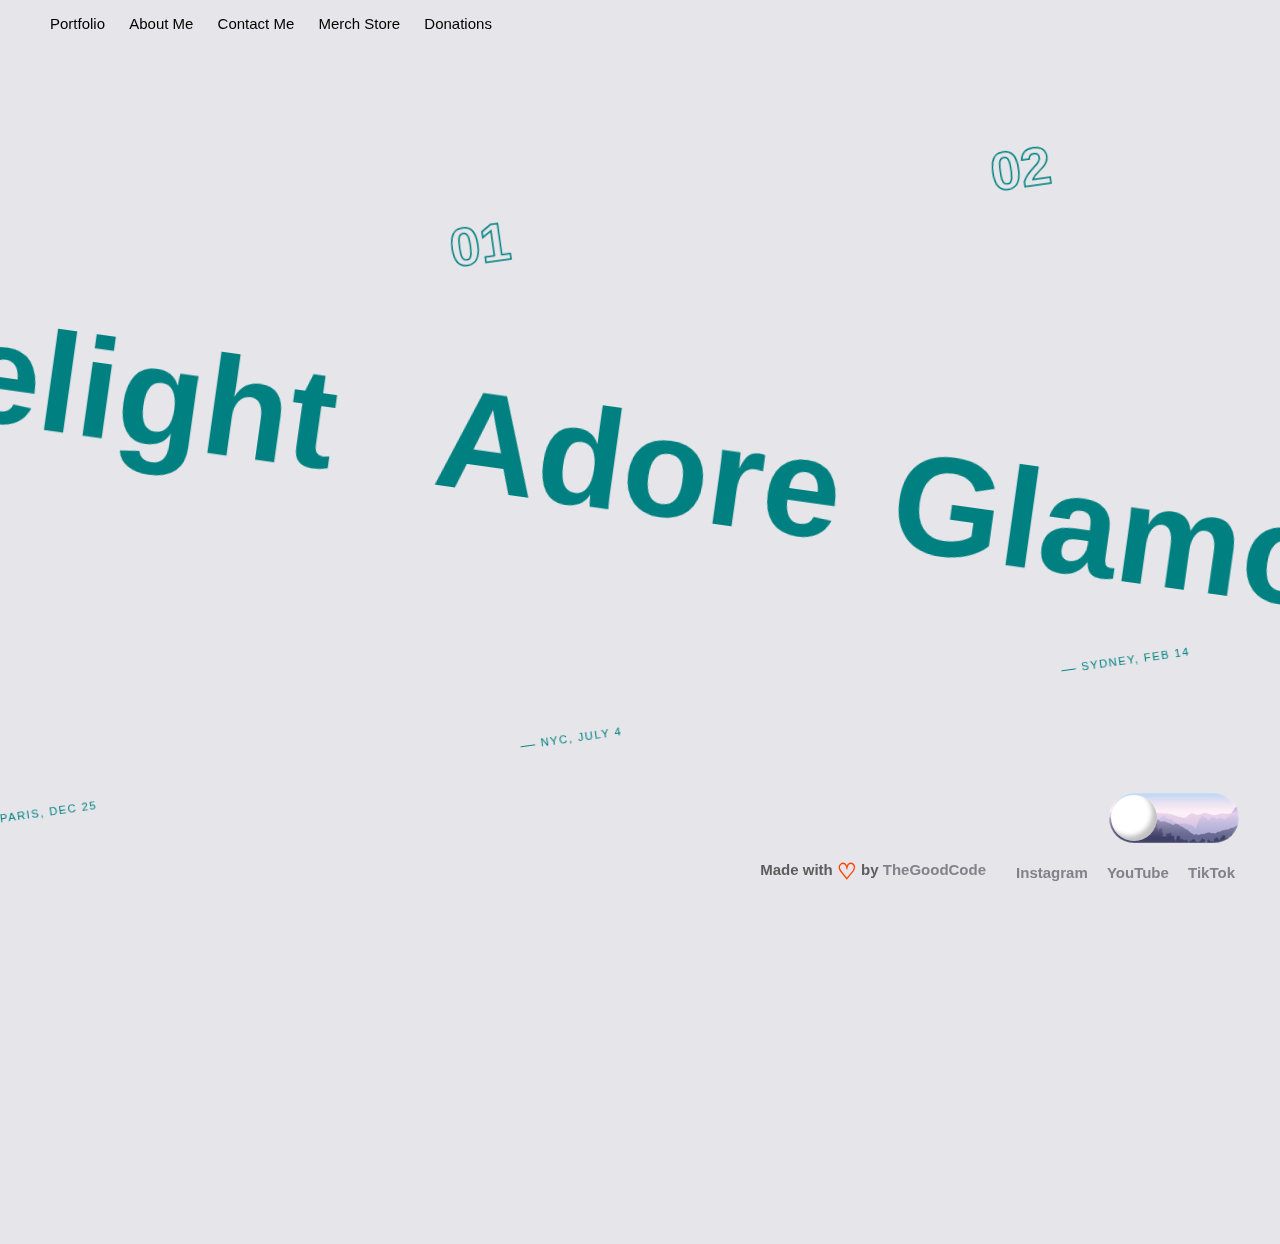
<file: index.html>
<!DOCTYPE html>
<html lang="en" class="no-js">

<head>
	<meta charset="UTF-8" />
	<meta name="viewport" content="width=device-width, initial-scale=1" />
	<title>Alisa Goldfinch Official Website</title>
	<meta name="description" content="Model Website made with Love by TheGoodCode" />
	<meta name="keywords" content="model, teen, website, TheGoodCode" />
	<meta name="author" content="TheGoodCode" />
	<link rel="shortcut icon" href="favicon.ico" />
	<link rel="stylesheet" type="text/css" href="css/base.css" />
	<script>
		document.documentElement.className = 'js'
		var supportsCssVars = function () {
			var e,
				t = document.createElement('style')
			return (
				(t.innerHTML = 'root: { --tmp-var: bold; }'),
				document.head.appendChild(t),
				(e = !!(
					window.CSS &&
					window.CSS.supports &&
					window.CSS.supports('font-weight', 'var(--tmp-var)')
				)),
				t.parentNode.removeChild(t),
				e
			)
		}
		supportsCssVars() ||
			alert(
				'Please view this demo in a modern browser that supports CSS Variables.'
			)
	</script>
</head>

<body class="loading">
	<main>
		<nav class="nav">
			<ul>
				<li><a href="/portfolio">Portfolio</a></li>
				<li><a href="/about">About Me</a></li>
				<li><a href="/contact">Contact Me</a></li>
				<li><a href="/shop">Merch Store</a></li>
				<li><a href="/donations">Donations</a></li>
			</ul>
		</nav>
		<div class="content">
			<article class="content__item">
				<div class="img-wrap img-wrap--content">
					<div class="img img--content"
						style="background-image: url(https://lh3.googleusercontent.com/jqiYI-f8SjNLC08zHUxml-SrjBSOpdWZISajF-sZW07DxowhvWiE8Unh2d3avWsczofZdSKtder5NHsr2rO-0kQfchn4i3Yh8PZOunVLkCe2_spnsiNtLAxcz0RjTe0-7YUQKVYT=w1920-h1080);">
					</div>
					</blockquote>
					<script async src="//s.imgur.com/min/embed.js" charset="utf-8"></script>
				</div>
				<header class="content__item-header">
					<span class="content__item-header-meta">NYC, July 4</span>
					<h2 class="content__item-header-title">Adore</h2>
				</header>
				<div class="content__item-copy">
					<p class="content__item-copy-text">
						You can talk with someone for years, everyday, and still, it won't
						mean as much as what you can have when you sit in front of
						someone, not saying a word, yet you feel that person with your
						heart, you feel like you have known the person for forever....
						connections are made with the heart, not the tongue.
					</p>
				</div>
			</article>
			<article class="content__item">
				<div class="img-wrap img-wrap--content">
					<div class="img img--content"
						style="background-image: url(https://lh3.googleusercontent.com/zhtqQMD5x4eyv453XK8eEj1cC8ltDgM_2e4I5G5DkF9mwYuzMFCidcB8MwmiGliJ77cv2CXWA9yMA1z5yLAzFOtAG3SEY_gk1BSRRMeLNf4yX4vrMFXNmY7NZxB4rAtIoiSv-PPg=w1920-h1080);">
					</div>
				</div>
				<header class="content__item-header">
					<span class="content__item-header-meta">Sydney, Feb 14</span>
					<h2 class="content__item-header-title">Glamour</h2>
				</header>
				<div class="content__item-copy">
					<p class="content__item-copy-text">
						Maybe you can afford to wait. Maybe for you there's a tomorrow.
						Maybe for you there's one thousand tomorrows, or three thousand,
						or ten, so much time you can bathe in it, roll around it, let it
						slide like coins through you fingers. So much time you can waste
						it. But for some of us there's only today. And the truth is, you
						never really know.
					</p>
				</div>
			</article>
			<article class="content__item">
				<div class="img-wrap img-wrap--content">
					<div class="img img--content"
						style="background-image: url(https://lh3.googleusercontent.com/2q842ILVZ-6kw88Z91zoBiJiNdZj8QLAItRwK2NXZkgcdvGDuivNQeR3sgsqxfnLWwoId4TUEafiw0r9RtOY5kTrBQEibqcRFu6VJMBLYDuoI3JQu6JTw5CW2x9aYoDl-PSCYg2k=w1920-h1080);">
					</div>
				</div>
				<header class="content__item-header">
					<span class="content__item-header-meta">Brisbane, Oct 29</span>
					<h2 class="content__item-header-title">Beauty</h2>
				</header>
				<div class="content__item-copy">
					<p class="content__item-copy-text">
						Even if you cannot change all the people around you, you can
						change the people you choose to be around. Life is too short to
						waste your time on people who don’t respect, appreciate, and value
						you. Spend your life with people who make you smile, laugh, and
						feel loved.
					</p>
				</div>
			</article>
			<article class="content__item">
				<div class="img-wrap img-wrap--content">
					<div class="img img--content"
						style="background-image: url(https://lh3.googleusercontent.com/Y2hJwY_KGDaK8qK7HCvbccvIj2o89mm0tR7ea8GWC16L_VFk7_Icyyaty3cl0pongRH8SXLHyz8VZEQUrP0cICefiZPlMcgNlOuax6LN0WCn6kJSjtFrZ664cO4MBxGObnYy9y3d=w1920-h1080);">
					</div>
				</div>
				<header class="content__item-header">
					<span class="content__item-header-meta">Berlin, Nov 5</span>
					<h2 class="content__item-header-title">Charm</h2>
				</header>
				<div class="content__item-copy">
					<p class="content__item-copy-text">
						It is difficult to live in and enjoy the moment when you are
						thinking about the past or worrying about the future. You cannot
						change your past, but you can ruin the present by worrying about
						your future. Learn from the past, plan for the future. The more
						you live in and enjoy the present moment, the happier you will be.
					</p>
				</div>
			</article>
			<article class="content__item">
				<div class="img-wrap img-wrap--content">
					<div class="img img--content"
						style="background-image: url(https://lh3.googleusercontent.com/lNlgtEbeagHPSSiLE57iAyMpZ5jioQcPt2p5pwBvpnqirGYiUCM8uwdaRCTVfeK_Z1x34wvGy2hhMzol68mN-qtwPSQpC8YnMN0et-8tfBCdYO_LFwpAsdORG3rklKYDi7--ZjID=w1920-h1080);">
					</div>
				</div>
				<header class="content__item-header">
					<span class="content__item-header-meta">Paris, Dec 25</span>
					<h2 class="content__item-header-title">Delight</h2>
				</header>
				<div class="content__item-copy">
					<p class="content__item-copy-text">
						There is no more profitable investment than investing in yourself.
						It is the best investment you can make; you can never go wrong
						with it. It is the true way to improve yourself to be the best
						version of you and lets you be able to best serve those around
						you.
					</p>
				</div>
			</article>
		</div>
		<div class="revealer">
			<div class="revealer__inner"></div>
		</div>
		<div class="grid grid--slideshow">
			<figure class="grid__item grid__item--slide">
				<span class="number">01</span>
				<div class="img-wrap">
					<div class="img"
						style="background-image: url(https://lh3.googleusercontent.com/jqiYI-f8SjNLC08zHUxml-SrjBSOpdWZISajF-sZW07DxowhvWiE8Unh2d3avWsczofZdSKtder5NHsr2rO-0kQfchn4i3Yh8PZOunVLkCe2_spnsiNtLAxcz0RjTe0-7YUQKVYT=w1920-h1080);">
					</div>
				</div>
				<figcaption class="caption">NYC, July 4</figcaption>
			</figure>
			<figure class="grid__item grid__item--slide">
				<span class="number">02</span>
				<div class="img-wrap">
					<div class="img"
						style="background-image: url(https://lh3.googleusercontent.com/zhtqQMD5x4eyv453XK8eEj1cC8ltDgM_2e4I5G5DkF9mwYuzMFCidcB8MwmiGliJ77cv2CXWA9yMA1z5yLAzFOtAG3SEY_gk1BSRRMeLNf4yX4vrMFXNmY7NZxB4rAtIoiSv-PPg=w1920-h1080);">
					</div>
				</div>
				<figcaption class="caption">Sydney, Feb 14</figcaption>
			</figure>
			<figure class="grid__item grid__item--slide">
				<span class="number">03</span>
				<div class="img-wrap">
					<div class="img"
						style="background-image: url(https://lh3.googleusercontent.com/2q842ILVZ-6kw88Z91zoBiJiNdZj8QLAItRwK2NXZkgcdvGDuivNQeR3sgsqxfnLWwoId4TUEafiw0r9RtOY5kTrBQEibqcRFu6VJMBLYDuoI3JQu6JTw5CW2x9aYoDl-PSCYg2k=w1920-h1080);">
					</div>
				</div>
				<figcaption class="caption">Brisbane, Oct 29</figcaption>
			</figure>
			<figure class="grid__item grid__item--slide">
				<span class="number">04</span>
				<div class="img-wrap">
					<div class="img"
						style="background-image: url(https://lh3.googleusercontent.com/Y2hJwY_KGDaK8qK7HCvbccvIj2o89mm0tR7ea8GWC16L_VFk7_Icyyaty3cl0pongRH8SXLHyz8VZEQUrP0cICefiZPlMcgNlOuax6LN0WCn6kJSjtFrZ664cO4MBxGObnYy9y3d=w1920-h1080);">
					</div>
				</div>
				<figcaption class="caption">Berlin, Nov 5</figcaption>
			</figure>
			<figure class="grid__item grid__item--slide">
				<span class="number">05</span>
				<div class="img-wrap">
					<div class="img"
						style="background-image: url(https://lh3.googleusercontent.com/lNlgtEbeagHPSSiLE57iAyMpZ5jioQcPt2p5pwBvpnqirGYiUCM8uwdaRCTVfeK_Z1x34wvGy2hhMzol68mN-qtwPSQpC8YnMN0et-8tfBCdYO_LFwpAsdORG3rklKYDi7--ZjID=w1920-h1080);">
					</div>
				</div>
				<figcaption class="caption">Paris, Dec 25</figcaption>
			</figure>
			<div class="titles-wrap">
				<div class="grid grid--titles">
					<h3 class="grid__item grid__item--title">Adore</h3>
					<h3 class="grid__item grid__item--title">Glamour</h3>
					<h3 class="grid__item grid__item--title">Beauty</h3>
					<h3 class="grid__item grid__item--title">Charm</h3>
					<h3 class="grid__item grid__item--title">Delight</h3>
				</div>
			</div>
			<div class="grid grid--interaction">
				<div class="grid__item grid__item--cursor grid__item--left"></div>
				<div class="grid__item grid__item--cursor grid__item--center"></div>
				<div class="grid__item grid__item--cursor grid__item--right"></div>
			</div>
		</div>
		<div class="frame">
			<div class="frame__title-wrap">
				<h1 class="frame__title">
					Made with
					<span style="color: orangered; font-size: 22px; vertical-align: sub;">&#9825;</span>
					by <a href="mailto:TheGoodCode@Tuta.io">TheGoodCode</a>
				</h1>
				<div class="frame__links" style="font-weight: bold;">
					<a href="https://instagram.com/alisagoldfinch">Instagram</a>
					<a href="https://www.youtube.com/channel/UC1NYjFMmXwzutjYdrJ8sT-Q">YouTube</a>
					<a href="https://tiktok.com">TikTok</a>
				</div>
				<div class="wrapper">
					<input type="checkbox" name="checkbox" class="switch" checked />
				</div>
			</div>
		</div>
		<!-- /frame -->
	</main>
	<script src="js/imagesloaded.pkgd.min.js"></script>
	<script src="js/charming.min.js"></script>
	<script src="js/TweenMax.min.js"></script>
	<script src="js/demo.js"></script>
</body>

</html>
</file>
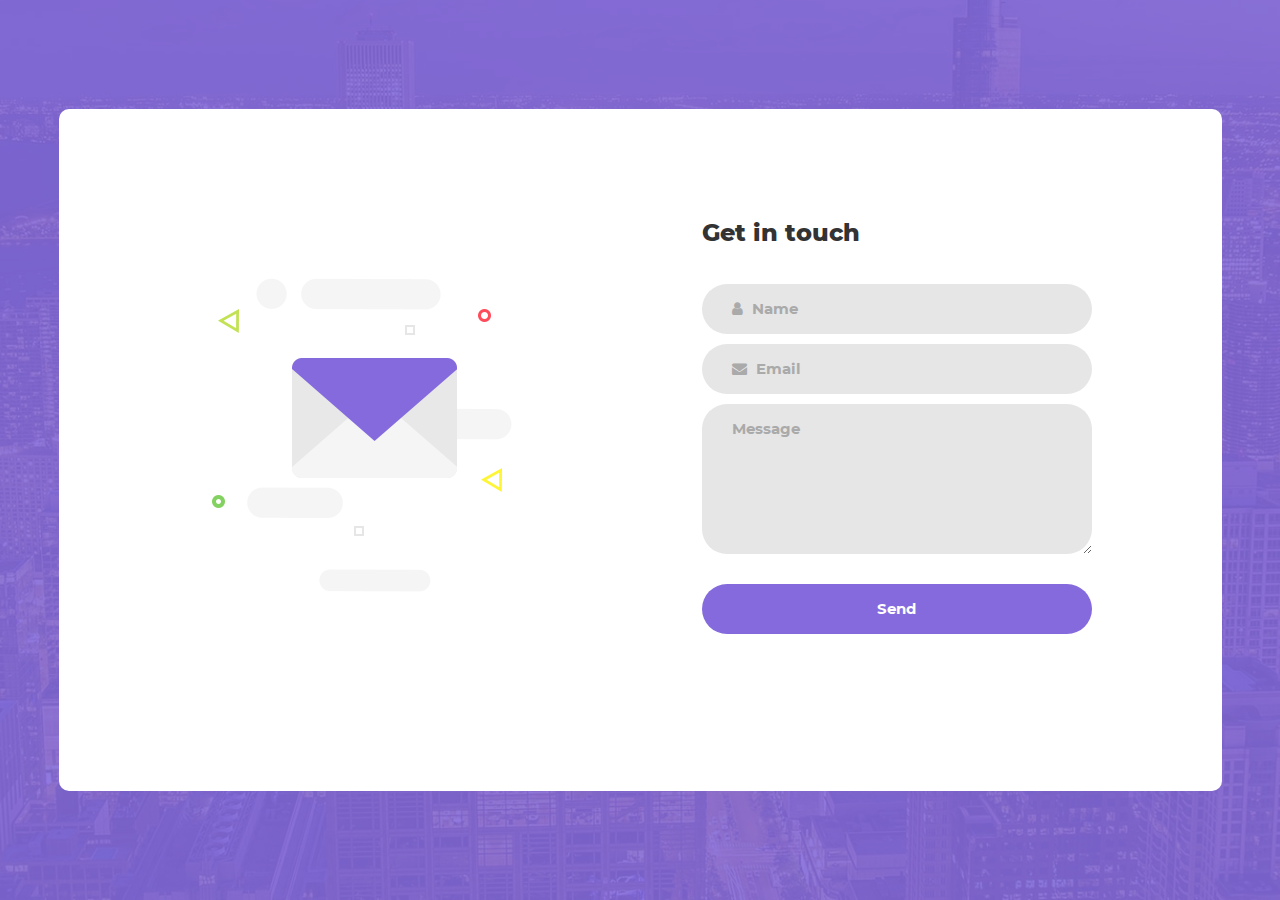
<file: contact/index.html>
<!DOCTYPE html>
<html lang="en">

<head>
	<title>Contact V12</title>
	<meta charset="UTF-8">
	<meta name="viewport" content="width=device-width, initial-scale=1">
	<!--===============================================================================================-->
	<link rel="icon" type="image/png" href="images/icons/favicon.ico" />
	<!--===============================================================================================-->
	<link rel="stylesheet" type="text/css" href="vendor/bootstrap/css/bootstrap.min.css">
	<!--===============================================================================================-->
	<link rel="stylesheet" type="text/css" href="fonts/font-awesome-4.7.0/css/font-awesome.min.css">
	<!--===============================================================================================-->
	<!-- <link rel="stylesheet" type="text/css" href="vendor/animate/animate.css"> -->
	<!--===============================================================================================-->
	<!-- <link rel="stylesheet" type="text/css" href="vendor/css-hamburgers/hamburgers.min.css"> -->
	<!--===============================================================================================-->
	<!-- <link rel="stylesheet" type="text/css" href="vendor/select2/select2.min.css"> -->
	<!--===============================================================================================-->
	<link rel="stylesheet" type="text/css" href="css/util.css">
	<link rel="stylesheet" type="text/css" href="css/main.css">
	<!--===============================================================================================-->
</head>

<body>

	<div class="bg-contact100" style="background-image: url('images/bg-01.jpg');">
		<div class="container-contact100">
			<div class="wrap-contact100">
				<div class="contact100-pic js-tilt" data-tilt>
					<img src="images/img-01.png" alt="IMG">
				</div>

				<form class="contact100-form validate-form">
					<span class="contact100-form-title">
						Get in touch
					</span>

					<div class="wrap-input100 validate-input" data-validate="Name is required">
						<input class="input100" type="text" name="name" placeholder="Name">
						<span class="focus-input100"></span>
						<span class="symbol-input100">
							<i class="fa fa-user" aria-hidden="true"></i>
						</span>
					</div>

					<div class="wrap-input100 validate-input" data-validate="Valid email is required: ex@abc.xyz">
						<input class="input100" type="text" name="email" placeholder="Email">
						<span class="focus-input100"></span>
						<span class="symbol-input100">
							<i class="fa fa-envelope" aria-hidden="true"></i>
						</span>
					</div>

					<div class="wrap-input100 validate-input" data-validate="Message is required">
						<textarea class="input100" name="message" placeholder="Message"></textarea>
						<span class="focus-input100"></span>
					</div>

					<div class="container-contact100-form-btn">
						<button class="contact100-form-btn">
							Send
						</button>
					</div>
				</form>
			</div>
		</div>
	</div>




	<!--===============================================================================================-->
	<script src="vendor/jquery/jquery-3.2.1.min.js"></script>
	<!--===============================================================================================-->
	<script src="vendor/bootstrap/js/popper.js"></script>
	<script src="vendor/bootstrap/js/bootstrap.min.js"></script>
	<!--===============================================================================================-->
	<!-- <script src="vendor/select2/select2.min.js"></script> -->
	<!--===============================================================================================-->
	<script src="vendor/tilt/tilt.jquery.min.js"></script>
	<script>
		$('.js-tilt').tilt({
			scale: 1.1
		})
	</script>
	<!--===============================================================================================-->
	<script src="js/main.js"></script>

	<!-- Global site tag (gtag.js) - Google Analytics -->
	<script async src="https://www.googletagmanager.com/gtag/js?id=UA-23581568-13"></script>
	<script>
		window.dataLayer = window.dataLayer || [];

		function gtag() {
			dataLayer.push(arguments);
		}
		gtag('js', new Date());

		gtag('config', 'UA-23581568-13');
	</script>

</body>

</html>
</file>
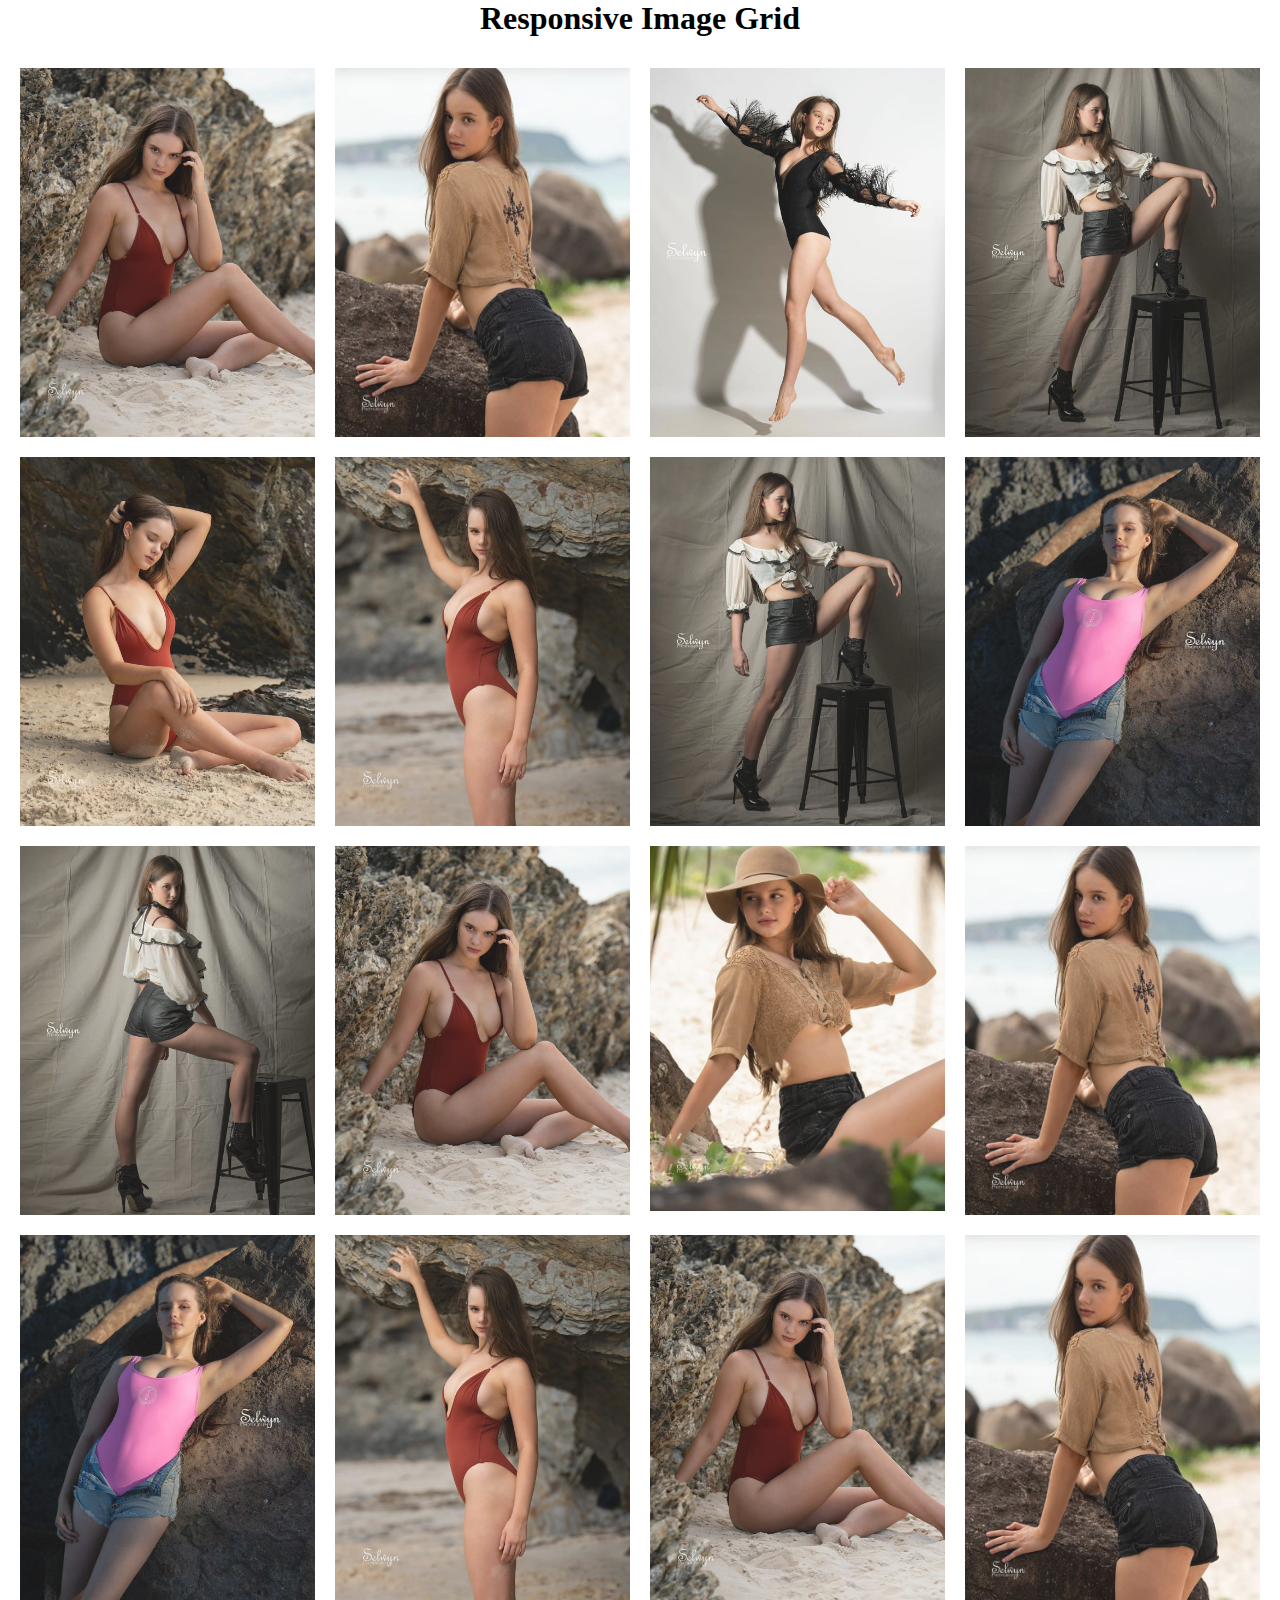
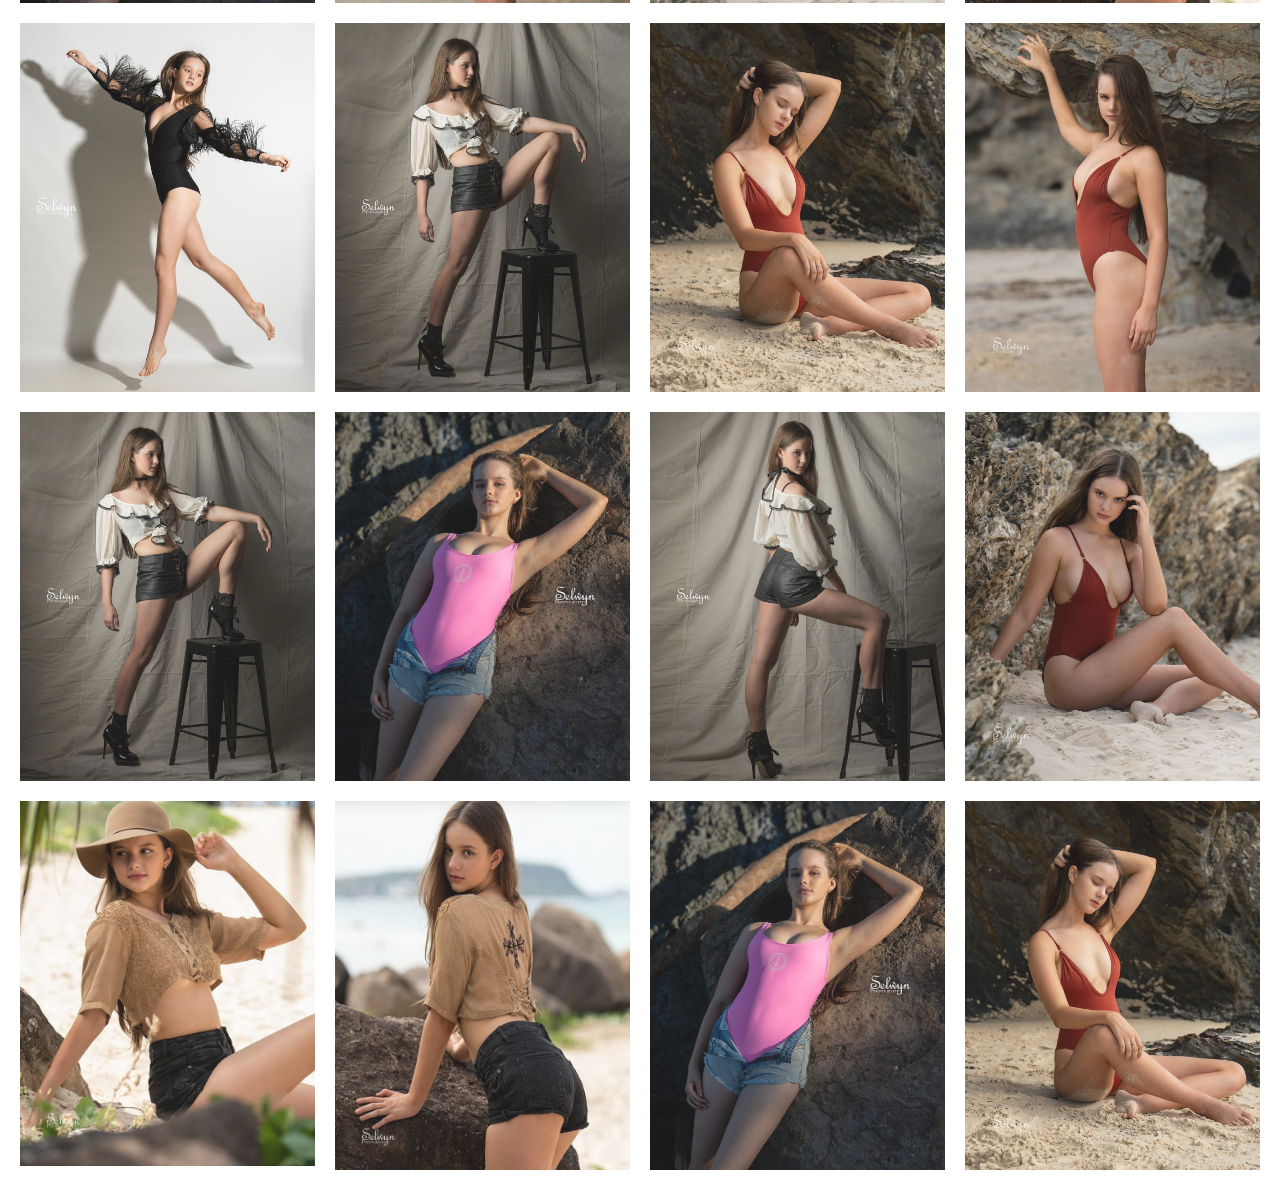
<file: portfolio/index.html>
<html lang="en">

<head>
    <meta charset="UTF-8">
    <meta name="viewport" content="width=device-width, initial-scale=1.0">
    <link rel="stylesheet" href="style.css">
    <title>Responsive Image Grid</title>
</head>

<body>
    <div style='text-align: center;'>
        <h1>Responsive Image Grid</h1>
    </div>
    <div class="row">
        <div><img src="/gallery/1.jpg"></div>
        <div><img src="/gallery/2.jpg"></div>
        <div><img src="/gallery/3.jpg"></div>
        <div><img src="/gallery/4.jpg"></div>
        <div><img src="/gallery/5.jpg"></div>
        <div><img src="/gallery/6.jpg"></div>
        <div><img src="/gallery/4.jpg"></div>
        <div><img src="/gallery/7.jpg"></div>
        <div><img src="/gallery/8.jpg"></div>
        <div><img src="/gallery/1.jpg"></div>
        <div><img src="/gallery/9.jpg"></div>
        <div><img src="/gallery/2.jpg"></div>
        <div><img src="/gallery/7.jpg"></div>
        <div><img src="/gallery/6.jpg"></div>
        <div><img src="/gallery/1.jpg"></div>
        <div><img src="/gallery/2.jpg"></div>
        <div><img src="/gallery/3.jpg"></div>
        <div><img src="/gallery/4.jpg"></div>
        <div><img src="/gallery/5.jpg"></div>
        <div><img src="/gallery/6.jpg"></div>
        <div><img src="/gallery/4.jpg"></div>
        <div><img src="/gallery/7.jpg"></div>
        <div><img src="/gallery/8.jpg"></div>
        <div><img src="/gallery/1.jpg"></div>
        <div><img src="/gallery/9.jpg"></div>
        <div><img src="/gallery/2.jpg"></div>
        <div><img src="/gallery/7.jpg"></div>
        <div><img src="/gallery/5.jpg"></div>
    </div>
</body>

</html>
</file>
<file: css/base.css>
article,
aside,
details,
figcaption,
figure,
footer,
header,
hgroup,
main,
nav,
section,
summary {
	display: block;
}

audio,
canvas,
video {
	display: inline-block;
}

audio:not([controls]) {
	display: none;
	height: 0;
}

[hidden] {
	display: none;
}

html {
	font-family: sans-serif;
	-ms-text-size-adjust: 100%;
	-webkit-text-size-adjust: 100%;
}

body {
	margin: 0;
}

a:focus {
	outline: thin dotted;
}

a:active,
a:hover {
	outline: 0;
}

h1 {
	font-size: 2em;
	margin: 0.67em 0;
}

abbr[title] {
	border-bottom: 1px dotted;
}

b,
strong {
	font-weight: 700;
}

dfn {
	font-style: italic;
}

hr {
	-moz-box-sizing: content-box;
	box-sizing: content-box;
	height: 0;
}

mark {
	background: #ff0;
	color: #000;
}

code,
kbd,
pre,
samp {
	font-family: monospace, serif;
	font-size: 1em;
}

pre {
	white-space: pre-wrap;
}

q {
	quotes: '\201C''\201D''\2018''\2019';
}

small {
	font-size: 80%;
}

sub,
sup {
	font-size: 75%;
	line-height: 0;
	position: relative;
	vertical-align: baseline;
}

sup {
	top: -0.5em;
}

sub {
	bottom: -0.25em;
}

img {
	border: 0;
}

svg:not(:root) {
	overflow: hidden;
}

figure {
	margin: 0;
}

fieldset {
	border: 1px solid silver;
	margin: 0 2px;
	padding: 0.35em 0.625em 0.75em;
}

legend {
	border: 0;
	padding: 0;
}

button,
input,
select,
textarea {
	font-family: inherit;
	font-size: 100%;
	margin: 0;
}

button,
input {
	line-height: normal;
}

button,
select {
	text-transform: none;
}

button,
html input[type='button'],
input[type='reset'],
input[type='submit'] {
	-webkit-appearance: button;
	cursor: pointer;
}

button[disabled],
html input[disabled] {
	cursor: default;
}

input[type='checkbox'],
input[type='radio'] {
	box-sizing: border-box;
	padding: 0;
}

input[type='search'] {
	-webkit-appearance: textfield;
	-moz-box-sizing: content-box;
	-webkit-box-sizing: content-box;
	box-sizing: content-box;
}

input[type='search']::-webkit-search-cancel-button,
input[type='search']::-webkit-search-decoration {
	-webkit-appearance: none;
}

button::-moz-focus-inner,
input::-moz-focus-inner {
	border: 0;
	padding: 0;
}

textarea {
	overflow: auto;
	vertical-align: top;
}

table {
	border-collapse: collapse;
	border-spacing: 0;
}

*,
::after,
::before {
	box-sizing: border-box;
}

.debug {
	transform: scale(0.5);
}

.debug * {
	outline: 1px solid red;
	opacity: 0.9;
}

.nav {
	position: relative;
	z-index: 1;
}

.nav ul li {
	list-style-type: none;
	display: inline-block;
	margin: auto 10px;
}

.nav ul li a {
	color: #000;
	cursor: pointer;
	transition: all 0.2s ease-in-out;
}

.nav ul li a:hover {
	color: #888;
}

body,
html {
	height: 100%;
}

:root {
	font-size: 15px;
}

body {
	--color-text: #5d5d5d;
	--color-bg: #e6e6ea;
	--color-link: #838288;
	--color-link-hover: teal;
	--color-number: teal;
	--color-title: teal;
	--color-caption: teal;
	--color-content: teal;
	--color-content-bg: var(--color-bg);
	--color-reveal-bg: var(--color-bg);
	color: var(--color-text);
	background-color: var(--color-bg);
	font-family: transat-text, sans-serif;
	-webkit-font-smoothing: antialiased;
	-moz-osx-font-smoothing: grayscale;
	text-rendering: optimizeLegibility;
}

.dark-mode {
	--color-text: aqua;
	--color-bg: #101010;
	--color-link: aqua;
	--color-link-hover: #fff;
	--color-number: aqua;
	--color-title: #bb3a3a;
	--color-caption: aqua;
	--color-content: #bb3a3a;
	--color-content-title: #bb3a3a;
	--color-content-meta: #bb3a3a;
}

.js .loading::before {
	content: '';
	position: fixed;
	z-index: 100000;
	top: 0;
	left: 0;
	width: 100%;
	height: 100%;
	background: var(--color-bg);
}

.js .loading::after {
	content: '';
	position: fixed;
	z-index: 100000;
	top: 50%;
	left: 50%;
	width: 60px;
	height: 60px;
	margin: -30px 0 0 -30px;
	pointer-events: none;
	border-radius: 50%;
	opacity: 0.4;
	background: var(--color-link);
	animation: loaderAnim 0.7s linear infinite alternate forwards;
}

@keyframes loaderAnim {
	to {
		opacity: 1;
		transform: scale3d(0.5, 0.5, 1);
	}
}

a {
	text-decoration: none;
	color: var(--color-link);
	outline: 0;
}

a:focus,
a:hover {
	color: var(--color-link-hover);
	outline: 0;
}

main {
	position: relative;
	min-height: 100vh;
}

.frame {
	text-align: center;
	position: fixed;
	bottom: 40px;
	left: 50%;
	transform: translateX(-50%);
	transition: 0.3s opacity;
}

.frame__title {
	font-size: 1rem;
	margin: 0 0 1rem;
}

.frame__links a {
	margin: 0 0.5rem;
}

.frame__mode {
	margin: 1rem auto;
	display: flex;
	justify-content: center;
}

.frame__mode-item {
	position: relative;
	width: 20px;
	height: 20px;
	margin: 0 0.25rem;
	pointer-events: auto;
	border-radius: 50%;
	background: #fff;
	overflow: hidden;
	border: 1px solid var(--color-text);
}

.frame__mode-item--dark {
	background: #000;
}

.frame__mode-input,
.frame__mode-label {
	font-size: 0;
	position: absolute;
	opacity: 0;
	width: 100%;
	height: 100%;
	left: 0;
	top: 0;
	-moz-appearance: none;
	-webkit-appearance: none;
	cursor: pointer;
}

.content {
	position: relative;
}

.content__item {
	position: absolute;
	width: 100%;
	left: 0;
	top: 0;
	color: var(--color-content);
	background: var(--color-content-bg);
}

.js .content__item {
	opacity: 0;
	pointer-events: none;
}

.js .content__item--current {
	opacity: 1;
	pointer-events: auto;
	top: 5rem;
}

.content__item-header {
	padding: 2rem 2rem 0;
	position: relative;
}

.content__item-header-title {
	font-family: ivymode, sans-serif;
	font-weight: 600;
	font-size: 3rem;
	margin: 0;
	color: var(--color-content-title);
}

.content__item-header-meta {
	text-indent: 0.25rem;
	display: block;
	color: var(--color-content-meta);
}

.dark-mode .content__item-header-meta {
	mix-blend-mode: difference;
}

.content__item-header-meta::before {
	content: '---------';
	margin: 0 0.5rem 0 0;
	letter-spacing: -0.15rem;
}

.content__item-copy {
	padding: 2rem;
	font-family: linotype-didot, serif;
}

.revealer {
	position: fixed;
	width: 100vw;
	height: 100vh;
	top: 0;
	left: 0;
	transform: rotate(-8deg);
	display: flex;
	align-items: center;
	justify-content: center;
	pointer-events: none;
}

.revealer__inner {
	background-color: var(--color-reveal-bg);
	width: 200%;
	height: 200%;
	position: relative;
	flex: none;
}

.grid {
	position: absolute;
	display: grid;
	height: 400px;
	width: 100%;
	left: 0;
	top: 0;
	grid-template-columns: 30% 30% 30%;
	grid-column-gap: 5%;
	grid-template-areas: 'griditem-left griditem-center griditem-right';
}

.grid--interaction,
.grid--slideshow {
	left: -5%;
	width: 110%;
	pointer-events: none;
}

.grid--slideshow {
	top: 4rem;
	transform: rotate(-8deg);
}

.grid--titles {
	align-items: center;
	text-align: center;
	cursor: default;
}

.titles-wrap {
	position: absolute;
	width: 100%;
	height: 100%;
	z-index: 1000;
	pointer-events: none;
	transform: rotate(16deg);
}

.grid__item {
	display: flex;
	justify-content: center;
	position: relative;
	pointer-events: none;
	opacity: 0;
	grid-area: griditem-center;
}

.grid__item--slide {
	flex-direction: column;
	width: 100%;
}

.grid__item--title {
	font-size: 11vw;
	margin: 0;
	font-family: ivymode, sans-serif;
	font-weight: 600;
	color: var(--color-title);
}

.grid__item--title span {
	display: inline-block;
}

.grid__item--center,
.grid__item--left,
.grid__item--right {
	opacity: 1;
	cursor: pointer;
}

.grid__item--left {
	grid-area: griditem-left;
}

.grid__item--center {
	grid-area: griditem-center;
}

.grid__item--right {
	grid-area: griditem-right;
}

.grid__item--cursor {
	pointer-events: auto;
}

.content-open .grid__item--cursor {
	display: none;
}

.number {
	font-size: 2rem;
	-webkit-text-stroke: 1.5px var(--color-number);
	text-stroke: 1.5px var(--color-number);
	-webkit-text-fill-color: transparent;
	text-fill-color: transparent;
	color: transparent;
	line-height: 1;
	margin: 0 0 0.5rem 0;
	font-weight: 700;
}

.img-wrap {
	width: 100%;
	overflow: hidden;
	position: relative;
	height: 100%;
}

.img-wrap--content {
	height: 200px;
}

.img {
	width: calc(100% + 40px);
	height: 100%;
	left: -20px;
	top: 0;
	background-size: cover;
	background-position: 50% 50%;
	position: absolute;
	pointer-events: none;
}

.img--content {
	background-position: 50% 38%;
}

.caption {
	text-transform: uppercase;
	letter-spacing: 0.1rem;
	font-size: 0.75rem;
	font-weight: 400;
	margin: 0.75rem 0 0 0;
	color: var(--color-caption);
}

.caption::before {
	content: '---------';
	margin: 0 0.5rem 0 0;
	letter-spacing: -0.15rem;
}

.caption,
.content__item-header-title,
.grid__item--title,
.grid__item--title span,
.img--content,
.img-wrap,
.number,
.revealer__inner {
	will-change: transform;
}

.grid__item--cursor.grid__item--left::after,
.grid__item--cursor.grid__item--right::after,
.img-wrap--content::after {
	position: absolute;
	left: calc(50% - 30px);
	cursor: pointer;
}

.grid__item--cursor.grid__item--left::after {
	top: 70%;
}

.grid__item--cursor.grid__item--right::after {
	top: 20%;
}

.grid__item--cursor.grid__item--left::after {
	content: url("data:image/svg+xml,%3Csvg version='1.1' xmlns='http://www.w3.org/2000/svg' xmlns:xlink='http://www.w3.org/1999/xlink' x='0px' y='0px' width='61px' height='44px' viewBox='0 0 61 44' style='enable-background:new 0 0 61 44;' xml:space='preserve'%3E %3Cpath d='M.613 21.671L21.584.7l5.642 5.642-11.74 11.74H60.45v7.978H15.487l11.74 11.739-5.643 5.642L.613 22.469a.57.57 0 0 1 0-.798z'/%3E %3C/svg%3E");
}

.grid__item--cursor.grid__item--right::after {
	content: url("data:image/svg+xml,%3Csvg version='1.1' xmlns='http://www.w3.org/2000/svg' xmlns:xlink='http://www.w3.org/1999/xlink' x='0px' y='0px' width='61px' height='44px' viewBox='0 0 61 44' style='enable-background:new 0 0 61 44;' xml:space='preserve'%3E %3Cpath d='M60.287 21.671L39.316.7l-5.642 5.642 11.74 11.74H.45v7.978h44.963l-11.74 11.739 5.643 5.642 20.971-20.972a.57.57 0 0 0 0-.798z'/%3E %3C/svg%3E");
}

.img-wrap--content::after {
	top: 0.5rem;
	right: 0.5rem;
	left: auto;
	transform: scale(0.5);
	content: url("data:image/svg+xml,%3Csvg version='1.1' xmlns='http://www.w3.org/2000/svg' xmlns:xlink='http://www.w3.org/1999/xlink' x='0px' y='0px' width='52px' height='52px' viewBox='0 0 52 52' style='enable-background:new 0 0 52 52;' xml:space='preserve'%3E %3Cpath  d='M20.921 26.67L5.791 41.75C5.485 41.743.23 36.488.224 36.18L15.32 21.073.098 5.86 5.74.22l15.19 15.24L36.161.22l5.64 5.64-15.27 15.22 15.097 15.15c-.006.307-5.262 5.562-5.569 5.568L20.921 26.67z'/%3E %3C/svg%3E");
}

@media screen and (min-width: 53em) {
	body {
		overflow: hidden;
	}

	.frame {
		position: fixed;
		bottom: 0;
		right: 0;
		padding: 1rem;
		transform: translateX(0);
		transition: 0.3s opacity;
	}

	.content-open + .frame {
		opacity: 0;
		pointer-events: none;
	}

	.frame__title-wrap {
		display: flex;
		align-items: center;
		justify-content: flex-end;
	}

	.frame__title {
		margin: 0;
	}

	.frame__links {
		margin: 0 1.5rem;
	}

	.frame__mode {
		margin: 0;
	}

	.frame a {
		pointer-events: auto;
	}

	.grid {
		height: 100vh;
		grid-template-columns: repeat(3, calc((100% - 36vw) / 3));
		grid-column-gap: 18vw;
	}

	.grid--slideshow {
		top: 0;
	}

	.grid--interaction {
		grid-template-columns: repeat(3, calc(100% / 3));
		grid-column-gap: 0;
	}

	.number {
		font-size: 4.25vw;
	}

	.img-wrap {
		height: 35vw;
	}

	.img-wrap--content {
		height: 100%;
		grid-area: 1/2/2/3;
	}

	.content {
		top: 0;
		position: absolute;
		height: 100vh;
		width: 100%;
	}

	.content__item {
		height: 100vh;
		display: grid;
		align-items: center;
		grid-template-columns: 30% 40% 30%;
		grid-column-gap: 0;
	}

	.js .content__item {
		height: 100%;
	}

	.js .content__item--current {
		top: 0;
	}

	.img-wrap--content {
		height: 100%;
	}

	.content__item-header {
		justify-self: center;
		grid-area: 1/1/2/3;
		pointer-events: none;
	}

	.content__item-header-title {
		font-size: 8vw;
	}

	.content__item-copy {
		max-width: 300px;
		justify-self: center;
		text-align: center;
		font-size: large;
	}

	.grid__item--cursor.grid__item--left::after,
	.grid__item--cursor.grid__item--right::after,
	.img-wrap--content::after {
		display: none;
	}

	.grid__item--cursor.grid__item--left {
		cursor: url("data:image/svg+xml,%3Csvg version='1.1' xmlns='http://www.w3.org/2000/svg' xmlns:xlink='http://www.w3.org/1999/xlink' x='0px' y='0px' width='61px' height='44px' viewBox='0 0 61 44' style='enable-background:new 0 0 61 44;' xml:space='preserve'%3E %3Cpath d='M.613 21.671L21.584.7l5.642 5.642-11.74 11.74H60.45v7.978H15.487l11.74 11.739-5.643 5.642L.613 22.469a.57.57 0 0 1 0-.798z'/%3E %3C/svg%3E")
				30 22,
			sw-resize;
	}

	.grid__item--cursor.grid__item--center {
		cursor: url("data:image/svg+xml,%3Csvg version='1.1' xmlns='http://www.w3.org/2000/svg' xmlns:xlink='http://www.w3.org/1999/xlink' x='0px' y='0px' width='52px' height='52px' viewBox='0 0 52 52' style='enable-background:new 0 0 52 52;' xml:space='preserve'%3E %3Cpath d='M29.889 30.05l-.036 21.361c-.222.213-7.654.213-7.876 0l-.007-21.358-21.52.007v-7.978l21.518.036L21.96.571h7.978l-.037 21.56 21.388.037c.213.222.213 7.654 0 7.876l-21.401.007z'/%3E %3C/svg%3E")
				26 26,
			crosshair;
	}

	.grid__item--cursor.grid__item--right {
		cursor: url("data:image/svg+xml,%3Csvg version='1.1' xmlns='http://www.w3.org/2000/svg' xmlns:xlink='http://www.w3.org/1999/xlink' x='0px' y='0px' width='61px' height='44px' viewBox='0 0 61 44' style='enable-background:new 0 0 61 44;' xml:space='preserve'%3E %3Cpath d='M60.287 21.671L39.316.7l-5.642 5.642 11.74 11.74H.45v7.978h44.963l-11.74 11.739 5.643 5.642 20.971-20.972a.57.57 0 0 0 0-.798z'/%3E %3C/svg%3E")
				30 22,
			ne-resize;
	}

	.dark-mode .grid__item--cursor.grid__item--left {
		cursor: url("data:image/svg+xml,%3Csvg version='1.1' xmlns='http://www.w3.org/2000/svg' xmlns:xlink='http://www.w3.org/1999/xlink' x='0px' y='0px' width='61px' height='44px' viewBox='0 0 61 44' style='enable-background:new 0 0 61 44;' xml:space='preserve'%3E %3Cpath fill='%23bb3a3a' d='M.613 21.671L21.584.7l5.642 5.642-11.74 11.74H60.45v7.978H15.487l11.74 11.739-5.643 5.642L.613 22.469a.57.57 0 0 1 0-.798z'/%3E %3C/svg%3E")
				30 22,
			sw-resize;
	}

	.dark-mode .grid__item--cursor.grid__item--center {
		cursor: url("data:image/svg+xml,%3Csvg version='1.1' xmlns='http://www.w3.org/2000/svg' xmlns:xlink='http://www.w3.org/1999/xlink' x='0px' y='0px' width='52px' height='52px' viewBox='0 0 52 52' style='enable-background:new 0 0 52 52;' xml:space='preserve'%3E %3Cpath fill='%23bb3a3a' d='M29.889 30.05l-.036 21.361c-.222.213-7.654.213-7.876 0l-.007-21.358-21.52.007v-7.978l21.518.036L21.96.571h7.978l-.037 21.56 21.388.037c.213.222.213 7.654 0 7.876l-21.401.007z'/%3E %3C/svg%3E")
				26 26,
			crosshair;
	}

	.dark-mode .grid__item--cursor.grid__item--right {
		cursor: url("data:image/svg+xml,%3Csvg version='1.1' xmlns='http://www.w3.org/2000/svg' xmlns:xlink='http://www.w3.org/1999/xlink' x='0px' y='0px' width='61px' height='44px' viewBox='0 0 61 44' style='enable-background:new 0 0 61 44;' xml:space='preserve'%3E %3Cpath fill='%23bb3a3a' d='M60.287 21.671L39.316.7l-5.642 5.642 11.74 11.74H.45v7.978h44.963l-11.74 11.739 5.643 5.642 20.971-20.972a.57.57 0 0 0 0-.798z'/%3E %3C/svg%3E")
				30 22,
			ne-resize;
	}

	.img-wrap--content {
		cursor: url("data:image/svg+xml,%3Csvg version='1.1' xmlns='http://www.w3.org/2000/svg' xmlns:xlink='http://www.w3.org/1999/xlink' x='0px' y='0px' width='52px' height='52px' viewBox='0 0 52 52' style='enable-background:new 0 0 52 52;' xml:space='preserve'%3E %3Cpath  d='M20.921 26.67L5.791 41.75C5.485 41.743.23 36.488.224 36.18L15.32 21.073.098 5.86 5.74.22l15.19 15.24L36.161.22l5.64 5.64-15.27 15.22 15.097 15.15c-.006.307-5.262 5.562-5.569 5.568L20.921 26.67z'/%3E %3C/svg%3E")
				21 21,
			pointer;
	}

	.dark-mode .img-wrap--content {
		cursor: url("data:image/svg+xml,%3Csvg version='1.1' xmlns='http://www.w3.org/2000/svg' xmlns:xlink='http://www.w3.org/1999/xlink' x='0px' y='0px' width='52px' height='52px' viewBox='0 0 52 52' style='enable-background:new 0 0 52 52;' xml:space='preserve'%3E %3Cpath fill='%23bb3a3a' d='M20.921 26.67L5.791 41.75C5.485 41.743.23 36.488.224 36.18L15.32 21.073.098 5.86 5.74.22l15.19 15.24L36.161.22l5.64 5.64-15.27 15.22 15.097 15.15c-.006.307-5.262 5.562-5.569 5.568L20.921 26.67z'/%3E %3C/svg%3E")
				21 21,
			pointer;
	}
}

.wrapper {
	width: 130px;
	position: absolute;
	transform: translate(-20%, -100%);
}

@media screen and (max-width: 847px) {
	.wrapper {
		left: 50%;
		transform: translate(-50%, -245%);
	}

	.frame {
		width: 100%;
	}

	.grid__item--title {
		font-size: 9vw;
	}
}

.switch {
	position: relative;
	width: 130px;
	height: 50px;
	margin: 0;
	appearance: none;
	-webkit-appearance: none;
	background-image: url([data-uri]);
	background-size: cover;
	background-repeat: no-repeat;
	border-radius: 25px;
	box-shadow: inset 0 0 2px rgba(255, 255, 255, 0.7);
	transition: background-image 0.7s ease-in-out;
	outline: 0;
	cursor: pointer;
	overflow: hidden;
}

.switch:checked {
	background-image: url([data-uri]);
	background-size: cover;
	transition: background-image 1s ease-in-out;
}

.switch:after {
	content: '';
	width: 46px;
	height: 46px;
	border-radius: 50%;
	background-color: #fff;
	position: absolute;
	left: 2px;
	top: 2px;
	transform: translateX(0);
	animation: off 0.7s forwards cubic-bezier(0.8, 0.5, 0.2, 1.4);
	box-shadow: inset 5px -5px 4px rgba(53, 53, 53, 0.3);
}

@keyframes off {
	0% {
		transform: translateX(80px);
		width: 46px;
	}

	50% {
		width: 75px;
		border-radius: 25px;
	}

	100% {
		transform: translateX(0);
		width: 46px;
	}
}

.switch:checked:after {
	animation: on 0.7s forwards cubic-bezier(0.8, 0.5, 0.2, 1.4);
	box-shadow: inset -5px -5px 4px rgba(53, 53, 53, 0.3);
}

@keyframes on {
	0% {
		transform: translateX(0);
		width: 46px;
	}

	50% {
		width: 75px;
		border-radius: 25px;
	}

	100% {
		transform: translateX(80px);
		width: 46px;
	}
}

.switch:checked:before {
	content: '';
	width: 15px;
	height: 15px;
	border-radius: 50%;
	position: absolute;
	left: 15px;
	top: 5px;
	transform-origin: 53px 10px;
	background-color: transparent;
	box-shadow: 5px -1px 0 #fff;
	filter: blur(0);
	animation: sun 0.7s forwards ease;
}

@keyframes sun {
	0% {
		transform: rotate(170deg);
		background-color: transparent;
		box-shadow: 5px -1px 0 #fff;
		filter: blur(0);
	}

	50% {
		background-color: transparent;
		box-shadow: 5px -1px 0 #fff;
		filter: blur(0);
	}

	90% {
		background-color: #f5daaa;
		box-shadow: 0 0 10px #f5deb4, 0 0 20px #f5deb4, 0 0 30px #f5deb4,
			inset 0 0 2px #efd3a3;
		filter: blur(1px);
	}

	100% {
		transform: rotate(0);
		background-color: #f5daaa;
		box-shadow: 0 0 10px #f5deb4, 0 0 20px #f5deb4, 0 0 30px #f5deb4,
			inset 0 0 2px #efd3a3;
		filter: blur(1px);
	}
}

.switch:before {
	content: '';
	width: 15px;
	height: 15px;
	border-radius: 50%;
	position: absolute;
	left: 15px;
	top: 5px;
	filter: blur(1px);
	background-color: #f5daaa;
	box-shadow: 0 0 10px #f5deb4, 0 0 20px #f5deb4, 0 0 30px #f5deb4,
		inset 0 0 2px #efd3a3;
	transform-origin: 53px 10px;
	animation: moon 0.7s forwards ease;
}

@keyframes moon {
	0% {
		transform: rotate(0);
		filter: blur(1px);
	}

	50% {
		filter: blur(1px);
	}

	90% {
		background-color: transparent;
		box-shadow: 5px -1px 0 #fff;
		filter: blur(0);
	}

	100% {
		transform: rotate(170deg);
		background-color: transparent;
		box-shadow: 5px -1px 0 #fff;
		filter: blur(0);
	}
}
</file>
<file: contact/css/util.css>
/*[ FONT SIZE ]
///////////////////////////////////////////////////////////
*/
.fs-1 {font-size: 1px;}
.fs-2 {font-size: 2px;}
.fs-3 {font-size: 3px;}
.fs-4 {font-size: 4px;}
.fs-5 {font-size: 5px;}
.fs-6 {font-size: 6px;}
.fs-7 {font-size: 7px;}
.fs-8 {font-size: 8px;}
.fs-9 {font-size: 9px;}
.fs-10 {font-size: 10px;}
.fs-11 {font-size: 11px;}
.fs-12 {font-size: 12px;}
.fs-13 {font-size: 13px;}
.fs-14 {font-size: 14px;}
.fs-15 {font-size: 15px;}
.fs-16 {font-size: 16px;}
.fs-17 {font-size: 17px;}
.fs-18 {font-size: 18px;}
.fs-19 {font-size: 19px;}
.fs-20 {font-size: 20px;}
.fs-21 {font-size: 21px;}
.fs-22 {font-size: 22px;}
.fs-23 {font-size: 23px;}
.fs-24 {font-size: 24px;}
.fs-25 {font-size: 25px;}
.fs-26 {font-size: 26px;}
.fs-27 {font-size: 27px;}
.fs-28 {font-size: 28px;}
.fs-29 {font-size: 29px;}
.fs-30 {font-size: 30px;}
.fs-31 {font-size: 31px;}
.fs-32 {font-size: 32px;}
.fs-33 {font-size: 33px;}
.fs-34 {font-size: 34px;}
.fs-35 {font-size: 35px;}
.fs-36 {font-size: 36px;}
.fs-37 {font-size: 37px;}
.fs-38 {font-size: 38px;}
.fs-39 {font-size: 39px;}
.fs-40 {font-size: 40px;}
.fs-41 {font-size: 41px;}
.fs-42 {font-size: 42px;}
.fs-43 {font-size: 43px;}
.fs-44 {font-size: 44px;}
.fs-45 {font-size: 45px;}
.fs-46 {font-size: 46px;}
.fs-47 {font-size: 47px;}
.fs-48 {font-size: 48px;}
.fs-49 {font-size: 49px;}
.fs-50 {font-size: 50px;}
.fs-51 {font-size: 51px;}
.fs-52 {font-size: 52px;}
.fs-53 {font-size: 53px;}
.fs-54 {font-size: 54px;}
.fs-55 {font-size: 55px;}
.fs-56 {font-size: 56px;}
.fs-57 {font-size: 57px;}
.fs-58 {font-size: 58px;}
.fs-59 {font-size: 59px;}
.fs-60 {font-size: 60px;}
.fs-61 {font-size: 61px;}
.fs-62 {font-size: 62px;}
.fs-63 {font-size: 63px;}
.fs-64 {font-size: 64px;}
.fs-65 {font-size: 65px;}
.fs-66 {font-size: 66px;}
.fs-67 {font-size: 67px;}
.fs-68 {font-size: 68px;}
.fs-69 {font-size: 69px;}
.fs-70 {font-size: 70px;}
.fs-71 {font-size: 71px;}
.fs-72 {font-size: 72px;}
.fs-73 {font-size: 73px;}
.fs-74 {font-size: 74px;}
.fs-75 {font-size: 75px;}
.fs-76 {font-size: 76px;}
.fs-77 {font-size: 77px;}
.fs-78 {font-size: 78px;}
.fs-79 {font-size: 79px;}
.fs-80 {font-size: 80px;}
.fs-81 {font-size: 81px;}
.fs-82 {font-size: 82px;}
.fs-83 {font-size: 83px;}
.fs-84 {font-size: 84px;}
.fs-85 {font-size: 85px;}
.fs-86 {font-size: 86px;}
.fs-87 {font-size: 87px;}
.fs-88 {font-size: 88px;}
.fs-89 {font-size: 89px;}
.fs-90 {font-size: 90px;}
.fs-91 {font-size: 91px;}
.fs-92 {font-size: 92px;}
.fs-93 {font-size: 93px;}
.fs-94 {font-size: 94px;}
.fs-95 {font-size: 95px;}
.fs-96 {font-size: 96px;}
.fs-97 {font-size: 97px;}
.fs-98 {font-size: 98px;}
.fs-99 {font-size: 99px;}
.fs-100 {font-size: 100px;}
.fs-101 {font-size: 101px;}
.fs-102 {font-size: 102px;}
.fs-103 {font-size: 103px;}
.fs-104 {font-size: 104px;}
.fs-105 {font-size: 105px;}
.fs-106 {font-size: 106px;}
.fs-107 {font-size: 107px;}
.fs-108 {font-size: 108px;}
.fs-109 {font-size: 109px;}
.fs-110 {font-size: 110px;}
.fs-111 {font-size: 111px;}
.fs-112 {font-size: 112px;}
.fs-113 {font-size: 113px;}
.fs-114 {font-size: 114px;}
.fs-115 {font-size: 115px;}
.fs-116 {font-size: 116px;}
.fs-117 {font-size: 117px;}
.fs-118 {font-size: 118px;}
.fs-119 {font-size: 119px;}
.fs-120 {font-size: 120px;}
.fs-121 {font-size: 121px;}
.fs-122 {font-size: 122px;}
.fs-123 {font-size: 123px;}
.fs-124 {font-size: 124px;}
.fs-125 {font-size: 125px;}
.fs-126 {font-size: 126px;}
.fs-127 {font-size: 127px;}
.fs-128 {font-size: 128px;}
.fs-129 {font-size: 129px;}
.fs-130 {font-size: 130px;}
.fs-131 {font-size: 131px;}
.fs-132 {font-size: 132px;}
.fs-133 {font-size: 133px;}
.fs-134 {font-size: 134px;}
.fs-135 {font-size: 135px;}
.fs-136 {font-size: 136px;}
.fs-137 {font-size: 137px;}
.fs-138 {font-size: 138px;}
.fs-139 {font-size: 139px;}
.fs-140 {font-size: 140px;}
.fs-141 {font-size: 141px;}
.fs-142 {font-size: 142px;}
.fs-143 {font-size: 143px;}
.fs-144 {font-size: 144px;}
.fs-145 {font-size: 145px;}
.fs-146 {font-size: 146px;}
.fs-147 {font-size: 147px;}
.fs-148 {font-size: 148px;}
.fs-149 {font-size: 149px;}
.fs-150 {font-size: 150px;}
.fs-151 {font-size: 151px;}
.fs-152 {font-size: 152px;}
.fs-153 {font-size: 153px;}
.fs-154 {font-size: 154px;}
.fs-155 {font-size: 155px;}
.fs-156 {font-size: 156px;}
.fs-157 {font-size: 157px;}
.fs-158 {font-size: 158px;}
.fs-159 {font-size: 159px;}
.fs-160 {font-size: 160px;}
.fs-161 {font-size: 161px;}
.fs-162 {font-size: 162px;}
.fs-163 {font-size: 163px;}
.fs-164 {font-size: 164px;}
.fs-165 {font-size: 165px;}
.fs-166 {font-size: 166px;}
.fs-167 {font-size: 167px;}
.fs-168 {font-size: 168px;}
.fs-169 {font-size: 169px;}
.fs-170 {font-size: 170px;}
.fs-171 {font-size: 171px;}
.fs-172 {font-size: 172px;}
.fs-173 {font-size: 173px;}
.fs-174 {font-size: 174px;}
.fs-175 {font-size: 175px;}
.fs-176 {font-size: 176px;}
.fs-177 {font-size: 177px;}
.fs-178 {font-size: 178px;}
.fs-179 {font-size: 179px;}
.fs-180 {font-size: 180px;}
.fs-181 {font-size: 181px;}
.fs-182 {font-size: 182px;}
.fs-183 {font-size: 183px;}
.fs-184 {font-size: 184px;}
.fs-185 {font-size: 185px;}
.fs-186 {font-size: 186px;}
.fs-187 {font-size: 187px;}
.fs-188 {font-size: 188px;}
.fs-189 {font-size: 189px;}
.fs-190 {font-size: 190px;}
.fs-191 {font-size: 191px;}
.fs-192 {font-size: 192px;}
.fs-193 {font-size: 193px;}
.fs-194 {font-size: 194px;}
.fs-195 {font-size: 195px;}
.fs-196 {font-size: 196px;}
.fs-197 {font-size: 197px;}
.fs-198 {font-size: 198px;}
.fs-199 {font-size: 199px;}
.fs-200 {font-size: 200px;}

/*[ PADDING ]
///////////////////////////////////////////////////////////
*/
.p-t-0 {padding-top: 0px;}
.p-t-1 {padding-top: 1px;}
.p-t-2 {padding-top: 2px;}
.p-t-3 {padding-top: 3px;}
.p-t-4 {padding-top: 4px;}
.p-t-5 {padding-top: 5px;}
.p-t-6 {padding-top: 6px;}
.p-t-7 {padding-top: 7px;}
.p-t-8 {padding-top: 8px;}
.p-t-9 {padding-top: 9px;}
.p-t-10 {padding-top: 10px;}
.p-t-11 {padding-top: 11px;}
.p-t-12 {padding-top: 12px;}
.p-t-13 {padding-top: 13px;}
.p-t-14 {padding-top: 14px;}
.p-t-15 {padding-top: 15px;}
.p-t-16 {padding-top: 16px;}
.p-t-17 {padding-top: 17px;}
.p-t-18 {padding-top: 18px;}
.p-t-19 {padding-top: 19px;}
.p-t-20 {padding-top: 20px;}
.p-t-21 {padding-top: 21px;}
.p-t-22 {padding-top: 22px;}
.p-t-23 {padding-top: 23px;}
.p-t-24 {padding-top: 24px;}
.p-t-25 {padding-top: 25px;}
.p-t-26 {padding-top: 26px;}
.p-t-27 {padding-top: 27px;}
.p-t-28 {padding-top: 28px;}
.p-t-29 {padding-top: 29px;}
.p-t-30 {padding-top: 30px;}
.p-t-31 {padding-top: 31px;}
.p-t-32 {padding-top: 32px;}
.p-t-33 {padding-top: 33px;}
.p-t-34 {padding-top: 34px;}
.p-t-35 {padding-top: 35px;}
.p-t-36 {padding-top: 36px;}
.p-t-37 {padding-top: 37px;}
.p-t-38 {padding-top: 38px;}
.p-t-39 {padding-top: 39px;}
.p-t-40 {padding-top: 40px;}
.p-t-41 {padding-top: 41px;}
.p-t-42 {padding-top: 42px;}
.p-t-43 {padding-top: 43px;}
.p-t-44 {padding-top: 44px;}
.p-t-45 {padding-top: 45px;}
.p-t-46 {padding-top: 46px;}
.p-t-47 {padding-top: 47px;}
.p-t-48 {padding-top: 48px;}
.p-t-49 {padding-top: 49px;}
.p-t-50 {padding-top: 50px;}
.p-t-51 {padding-top: 51px;}
.p-t-52 {padding-top: 52px;}
.p-t-53 {padding-top: 53px;}
.p-t-54 {padding-top: 54px;}
.p-t-55 {padding-top: 55px;}
.p-t-56 {padding-top: 56px;}
.p-t-57 {padding-top: 57px;}
.p-t-58 {padding-top: 58px;}
.p-t-59 {padding-top: 59px;}
.p-t-60 {padding-top: 60px;}
.p-t-61 {padding-top: 61px;}
.p-t-62 {padding-top: 62px;}
.p-t-63 {padding-top: 63px;}
.p-t-64 {padding-top: 64px;}
.p-t-65 {padding-top: 65px;}
.p-t-66 {padding-top: 66px;}
.p-t-67 {padding-top: 67px;}
.p-t-68 {padding-top: 68px;}
.p-t-69 {padding-top: 69px;}
.p-t-70 {padding-top: 70px;}
.p-t-71 {padding-top: 71px;}
.p-t-72 {padding-top: 72px;}
.p-t-73 {padding-top: 73px;}
.p-t-74 {padding-top: 74px;}
.p-t-75 {padding-top: 75px;}
.p-t-76 {padding-top: 76px;}
.p-t-77 {padding-top: 77px;}
.p-t-78 {padding-top: 78px;}
.p-t-79 {padding-top: 79px;}
.p-t-80 {padding-top: 80px;}
.p-t-81 {padding-top: 81px;}
.p-t-82 {padding-top: 82px;}
.p-t-83 {padding-top: 83px;}
.p-t-84 {padding-top: 84px;}
.p-t-85 {padding-top: 85px;}
.p-t-86 {padding-top: 86px;}
.p-t-87 {padding-top: 87px;}
.p-t-88 {padding-top: 88px;}
.p-t-89 {padding-top: 89px;}
.p-t-90 {padding-top: 90px;}
.p-t-91 {padding-top: 91px;}
.p-t-92 {padding-top: 92px;}
.p-t-93 {padding-top: 93px;}
.p-t-94 {padding-top: 94px;}
.p-t-95 {padding-top: 95px;}
.p-t-96 {padding-top: 96px;}
.p-t-97 {padding-top: 97px;}
.p-t-98 {padding-top: 98px;}
.p-t-99 {padding-top: 99px;}
.p-t-100 {padding-top: 100px;}
.p-t-101 {padding-top: 101px;}
.p-t-102 {padding-top: 102px;}
.p-t-103 {padding-top: 103px;}
.p-t-104 {padding-top: 104px;}
.p-t-105 {padding-top: 105px;}
.p-t-106 {padding-top: 106px;}
.p-t-107 {padding-top: 107px;}
.p-t-108 {padding-top: 108px;}
.p-t-109 {padding-top: 109px;}
.p-t-110 {padding-top: 110px;}
.p-t-111 {padding-top: 111px;}
.p-t-112 {padding-top: 112px;}
.p-t-113 {padding-top: 113px;}
.p-t-114 {padding-top: 114px;}
.p-t-115 {padding-top: 115px;}
.p-t-116 {padding-top: 116px;}
.p-t-117 {padding-top: 117px;}
.p-t-118 {padding-top: 118px;}
.p-t-119 {padding-top: 119px;}
.p-t-120 {padding-top: 120px;}
.p-t-121 {padding-top: 121px;}
.p-t-122 {padding-top: 122px;}
.p-t-123 {padding-top: 123px;}
.p-t-124 {padding-top: 124px;}
.p-t-125 {padding-top: 125px;}
.p-t-126 {padding-top: 126px;}
.p-t-127 {padding-top: 127px;}
.p-t-128 {padding-top: 128px;}
.p-t-129 {padding-top: 129px;}
.p-t-130 {padding-top: 130px;}
.p-t-131 {padding-top: 131px;}
.p-t-132 {padding-top: 132px;}
.p-t-133 {padding-top: 133px;}
.p-t-134 {padding-top: 134px;}
.p-t-135 {padding-top: 135px;}
.p-t-136 {padding-top: 136px;}
.p-t-137 {padding-top: 137px;}
.p-t-138 {padding-top: 138px;}
.p-t-139 {padding-top: 139px;}
.p-t-140 {padding-top: 140px;}
.p-t-141 {padding-top: 141px;}
.p-t-142 {padding-top: 142px;}
.p-t-143 {padding-top: 143px;}
.p-t-144 {padding-top: 144px;}
.p-t-145 {padding-top: 145px;}
.p-t-146 {padding-top: 146px;}
.p-t-147 {padding-top: 147px;}
.p-t-148 {padding-top: 148px;}
.p-t-149 {padding-top: 149px;}
.p-t-150 {padding-top: 150px;}
.p-t-151 {padding-top: 151px;}
.p-t-152 {padding-top: 152px;}
.p-t-153 {padding-top: 153px;}
.p-t-154 {padding-top: 154px;}
.p-t-155 {padding-top: 155px;}
.p-t-156 {padding-top: 156px;}
.p-t-157 {padding-top: 157px;}
.p-t-158 {padding-top: 158px;}
.p-t-159 {padding-top: 159px;}
.p-t-160 {padding-top: 160px;}
.p-t-161 {padding-top: 161px;}
.p-t-162 {padding-top: 162px;}
.p-t-163 {padding-top: 163px;}
.p-t-164 {padding-top: 164px;}
.p-t-165 {padding-top: 165px;}
.p-t-166 {padding-top: 166px;}
.p-t-167 {padding-top: 167px;}
.p-t-168 {padding-top: 168px;}
.p-t-169 {padding-top: 169px;}
.p-t-170 {padding-top: 170px;}
.p-t-171 {padding-top: 171px;}
.p-t-172 {padding-top: 172px;}
.p-t-173 {padding-top: 173px;}
.p-t-174 {padding-top: 174px;}
.p-t-175 {padding-top: 175px;}
.p-t-176 {padding-top: 176px;}
.p-t-177 {padding-top: 177px;}
.p-t-178 {padding-top: 178px;}
.p-t-179 {padding-top: 179px;}
.p-t-180 {padding-top: 180px;}
.p-t-181 {padding-top: 181px;}
.p-t-182 {padding-top: 182px;}
.p-t-183 {padding-top: 183px;}
.p-t-184 {padding-top: 184px;}
.p-t-185 {padding-top: 185px;}
.p-t-186 {padding-top: 186px;}
.p-t-187 {padding-top: 187px;}
.p-t-188 {padding-top: 188px;}
.p-t-189 {padding-top: 189px;}
.p-t-190 {padding-top: 190px;}
.p-t-191 {padding-top: 191px;}
.p-t-192 {padding-top: 192px;}
.p-t-193 {padding-top: 193px;}
.p-t-194 {padding-top: 194px;}
.p-t-195 {padding-top: 195px;}
.p-t-196 {padding-top: 196px;}
.p-t-197 {padding-top: 197px;}
.p-t-198 {padding-top: 198px;}
.p-t-199 {padding-top: 199px;}
.p-t-200 {padding-top: 200px;}
.p-t-201 {padding-top: 201px;}
.p-t-202 {padding-top: 202px;}
.p-t-203 {padding-top: 203px;}
.p-t-204 {padding-top: 204px;}
.p-t-205 {padding-top: 205px;}
.p-t-206 {padding-top: 206px;}
.p-t-207 {padding-top: 207px;}
.p-t-208 {padding-top: 208px;}
.p-t-209 {padding-top: 209px;}
.p-t-210 {padding-top: 210px;}
.p-t-211 {padding-top: 211px;}
.p-t-212 {padding-top: 212px;}
.p-t-213 {padding-top: 213px;}
.p-t-214 {padding-top: 214px;}
.p-t-215 {padding-top: 215px;}
.p-t-216 {padding-top: 216px;}
.p-t-217 {padding-top: 217px;}
.p-t-218 {padding-top: 218px;}
.p-t-219 {padding-top: 219px;}
.p-t-220 {padding-top: 220px;}
.p-t-221 {padding-top: 221px;}
.p-t-222 {padding-top: 222px;}
.p-t-223 {padding-top: 223px;}
.p-t-224 {padding-top: 224px;}
.p-t-225 {padding-top: 225px;}
.p-t-226 {padding-top: 226px;}
.p-t-227 {padding-top: 227px;}
.p-t-228 {padding-top: 228px;}
.p-t-229 {padding-top: 229px;}
.p-t-230 {padding-top: 230px;}
.p-t-231 {padding-top: 231px;}
.p-t-232 {padding-top: 232px;}
.p-t-233 {padding-top: 233px;}
.p-t-234 {padding-top: 234px;}
.p-t-235 {padding-top: 235px;}
.p-t-236 {padding-top: 236px;}
.p-t-237 {padding-top: 237px;}
.p-t-238 {padding-top: 238px;}
.p-t-239 {padding-top: 239px;}
.p-t-240 {padding-top: 240px;}
.p-t-241 {padding-top: 241px;}
.p-t-242 {padding-top: 242px;}
.p-t-243 {padding-top: 243px;}
.p-t-244 {padding-top: 244px;}
.p-t-245 {padding-top: 245px;}
.p-t-246 {padding-top: 246px;}
.p-t-247 {padding-top: 247px;}
.p-t-248 {padding-top: 248px;}
.p-t-249 {padding-top: 249px;}
.p-t-250 {padding-top: 250px;}
.p-b-0 {padding-bottom: 0px;}
.p-b-1 {padding-bottom: 1px;}
.p-b-2 {padding-bottom: 2px;}
.p-b-3 {padding-bottom: 3px;}
.p-b-4 {padding-bottom: 4px;}
.p-b-5 {padding-bottom: 5px;}
.p-b-6 {padding-bottom: 6px;}
.p-b-7 {padding-bottom: 7px;}
.p-b-8 {padding-bottom: 8px;}
.p-b-9 {padding-bottom: 9px;}
.p-b-10 {padding-bottom: 10px;}
.p-b-11 {padding-bottom: 11px;}
.p-b-12 {padding-bottom: 12px;}
.p-b-13 {padding-bottom: 13px;}
.p-b-14 {padding-bottom: 14px;}
.p-b-15 {padding-bottom: 15px;}
.p-b-16 {padding-bottom: 16px;}
.p-b-17 {padding-bottom: 17px;}
.p-b-18 {padding-bottom: 18px;}
.p-b-19 {padding-bottom: 19px;}
.p-b-20 {padding-bottom: 20px;}
.p-b-21 {padding-bottom: 21px;}
.p-b-22 {padding-bottom: 22px;}
.p-b-23 {padding-bottom: 23px;}
.p-b-24 {padding-bottom: 24px;}
.p-b-25 {padding-bottom: 25px;}
.p-b-26 {padding-bottom: 26px;}
.p-b-27 {padding-bottom: 27px;}
.p-b-28 {padding-bottom: 28px;}
.p-b-29 {padding-bottom: 29px;}
.p-b-30 {padding-bottom: 30px;}
.p-b-31 {padding-bottom: 31px;}
.p-b-32 {padding-bottom: 32px;}
.p-b-33 {padding-bottom: 33px;}
.p-b-34 {padding-bottom: 34px;}
.p-b-35 {padding-bottom: 35px;}
.p-b-36 {padding-bottom: 36px;}
.p-b-37 {padding-bottom: 37px;}
.p-b-38 {padding-bottom: 38px;}
.p-b-39 {padding-bottom: 39px;}
.p-b-40 {padding-bottom: 40px;}
.p-b-41 {padding-bottom: 41px;}
.p-b-42 {padding-bottom: 42px;}
.p-b-43 {padding-bottom: 43px;}
.p-b-44 {padding-bottom: 44px;}
.p-b-45 {padding-bottom: 45px;}
.p-b-46 {padding-bottom: 46px;}
.p-b-47 {padding-bottom: 47px;}
.p-b-48 {padding-bottom: 48px;}
.p-b-49 {padding-bottom: 49px;}
.p-b-50 {padding-bottom: 50px;}
.p-b-51 {padding-bottom: 51px;}
.p-b-52 {padding-bottom: 52px;}
.p-b-53 {padding-bottom: 53px;}
.p-b-54 {padding-bottom: 54px;}
.p-b-55 {padding-bottom: 55px;}
.p-b-56 {padding-bottom: 56px;}
.p-b-57 {padding-bottom: 57px;}
.p-b-58 {padding-bottom: 58px;}
.p-b-59 {padding-bottom: 59px;}
.p-b-60 {padding-bottom: 60px;}
.p-b-61 {padding-bottom: 61px;}
.p-b-62 {padding-bottom: 62px;}
.p-b-63 {padding-bottom: 63px;}
.p-b-64 {padding-bottom: 64px;}
.p-b-65 {padding-bottom: 65px;}
.p-b-66 {padding-bottom: 66px;}
.p-b-67 {padding-bottom: 67px;}
.p-b-68 {padding-bottom: 68px;}
.p-b-69 {padding-bottom: 69px;}
.p-b-70 {padding-bottom: 70px;}
.p-b-71 {padding-bottom: 71px;}
.p-b-72 {padding-bottom: 72px;}
.p-b-73 {padding-bottom: 73px;}
.p-b-74 {padding-bottom: 74px;}
.p-b-75 {padding-bottom: 75px;}
.p-b-76 {padding-bottom: 76px;}
.p-b-77 {padding-bottom: 77px;}
.p-b-78 {padding-bottom: 78px;}
.p-b-79 {padding-bottom: 79px;}
.p-b-80 {padding-bottom: 80px;}
.p-b-81 {padding-bottom: 81px;}
.p-b-82 {padding-bottom: 82px;}
.p-b-83 {padding-bottom: 83px;}
.p-b-84 {padding-bottom: 84px;}
.p-b-85 {padding-bottom: 85px;}
.p-b-86 {padding-bottom: 86px;}
.p-b-87 {padding-bottom: 87px;}
.p-b-88 {padding-bottom: 88px;}
.p-b-89 {padding-bottom: 89px;}
.p-b-90 {padding-bottom: 90px;}
.p-b-91 {padding-bottom: 91px;}
.p-b-92 {padding-bottom: 92px;}
.p-b-93 {padding-bottom: 93px;}
.p-b-94 {padding-bottom: 94px;}
.p-b-95 {padding-bottom: 95px;}
.p-b-96 {padding-bottom: 96px;}
.p-b-97 {padding-bottom: 97px;}
.p-b-98 {padding-bottom: 98px;}
.p-b-99 {padding-bottom: 99px;}
.p-b-100 {padding-bottom: 100px;}
.p-b-101 {padding-bottom: 101px;}
.p-b-102 {padding-bottom: 102px;}
.p-b-103 {padding-bottom: 103px;}
.p-b-104 {padding-bottom: 104px;}
.p-b-105 {padding-bottom: 105px;}
.p-b-106 {padding-bottom: 106px;}
.p-b-107 {padding-bottom: 107px;}
.p-b-108 {padding-bottom: 108px;}
.p-b-109 {padding-bottom: 109px;}
.p-b-110 {padding-bottom: 110px;}
.p-b-111 {padding-bottom: 111px;}
.p-b-112 {padding-bottom: 112px;}
.p-b-113 {padding-bottom: 113px;}
.p-b-114 {padding-bottom: 114px;}
.p-b-115 {padding-bottom: 115px;}
.p-b-116 {padding-bottom: 116px;}
.p-b-117 {padding-bottom: 117px;}
.p-b-118 {padding-bottom: 118px;}
.p-b-119 {padding-bottom: 119px;}
.p-b-120 {padding-bottom: 120px;}
.p-b-121 {padding-bottom: 121px;}
.p-b-122 {padding-bottom: 122px;}
.p-b-123 {padding-bottom: 123px;}
.p-b-124 {padding-bottom: 124px;}
.p-b-125 {padding-bottom: 125px;}
.p-b-126 {padding-bottom: 126px;}
.p-b-127 {padding-bottom: 127px;}
.p-b-128 {padding-bottom: 128px;}
.p-b-129 {padding-bottom: 129px;}
.p-b-130 {padding-bottom: 130px;}
.p-b-131 {padding-bottom: 131px;}
.p-b-132 {padding-bottom: 132px;}
.p-b-133 {padding-bottom: 133px;}
.p-b-134 {padding-bottom: 134px;}
.p-b-135 {padding-bottom: 135px;}
.p-b-136 {padding-bottom: 136px;}
.p-b-137 {padding-bottom: 137px;}
.p-b-138 {padding-bottom: 138px;}
.p-b-139 {padding-bottom: 139px;}
.p-b-140 {padding-bottom: 140px;}
.p-b-141 {padding-bottom: 141px;}
.p-b-142 {padding-bottom: 142px;}
.p-b-143 {padding-bottom: 143px;}
.p-b-144 {padding-bottom: 144px;}
.p-b-145 {padding-bottom: 145px;}
.p-b-146 {padding-bottom: 146px;}
.p-b-147 {padding-bottom: 147px;}
.p-b-148 {padding-bottom: 148px;}
.p-b-149 {padding-bottom: 149px;}
.p-b-150 {padding-bottom: 150px;}
.p-b-151 {padding-bottom: 151px;}
.p-b-152 {padding-bottom: 152px;}
.p-b-153 {padding-bottom: 153px;}
.p-b-154 {padding-bottom: 154px;}
.p-b-155 {padding-bottom: 155px;}
.p-b-156 {padding-bottom: 156px;}
.p-b-157 {padding-bottom: 157px;}
.p-b-158 {padding-bottom: 158px;}
.p-b-159 {padding-bottom: 159px;}
.p-b-160 {padding-bottom: 160px;}
.p-b-161 {padding-bottom: 161px;}
.p-b-162 {padding-bottom: 162px;}
.p-b-163 {padding-bottom: 163px;}
.p-b-164 {padding-bottom: 164px;}
.p-b-165 {padding-bottom: 165px;}
.p-b-166 {padding-bottom: 166px;}
.p-b-167 {padding-bottom: 167px;}
.p-b-168 {padding-bottom: 168px;}
.p-b-169 {padding-bottom: 169px;}
.p-b-170 {padding-bottom: 170px;}
.p-b-171 {padding-bottom: 171px;}
.p-b-172 {padding-bottom: 172px;}
.p-b-173 {padding-bottom: 173px;}
.p-b-174 {padding-bottom: 174px;}
.p-b-175 {padding-bottom: 175px;}
.p-b-176 {padding-bottom: 176px;}
.p-b-177 {padding-bottom: 177px;}
.p-b-178 {padding-bottom: 178px;}
.p-b-179 {padding-bottom: 179px;}
.p-b-180 {padding-bottom: 180px;}
.p-b-181 {padding-bottom: 181px;}
.p-b-182 {padding-bottom: 182px;}
.p-b-183 {padding-bottom: 183px;}
.p-b-184 {padding-bottom: 184px;}
.p-b-185 {padding-bottom: 185px;}
.p-b-186 {padding-bottom: 186px;}
.p-b-187 {padding-bottom: 187px;}
.p-b-188 {padding-bottom: 188px;}
.p-b-189 {padding-bottom: 189px;}
.p-b-190 {padding-bottom: 190px;}
.p-b-191 {padding-bottom: 191px;}
.p-b-192 {padding-bottom: 192px;}
.p-b-193 {padding-bottom: 193px;}
.p-b-194 {padding-bottom: 194px;}
.p-b-195 {padding-bottom: 195px;}
.p-b-196 {padding-bottom: 196px;}
.p-b-197 {padding-bottom: 197px;}
.p-b-198 {padding-bottom: 198px;}
.p-b-199 {padding-bottom: 199px;}
.p-b-200 {padding-bottom: 200px;}
.p-b-201 {padding-bottom: 201px;}
.p-b-202 {padding-bottom: 202px;}
.p-b-203 {padding-bottom: 203px;}
.p-b-204 {padding-bottom: 204px;}
.p-b-205 {padding-bottom: 205px;}
.p-b-206 {padding-bottom: 206px;}
.p-b-207 {padding-bottom: 207px;}
.p-b-208 {padding-bottom: 208px;}
.p-b-209 {padding-bottom: 209px;}
.p-b-210 {padding-bottom: 210px;}
.p-b-211 {padding-bottom: 211px;}
.p-b-212 {padding-bottom: 212px;}
.p-b-213 {padding-bottom: 213px;}
.p-b-214 {padding-bottom: 214px;}
.p-b-215 {padding-bottom: 215px;}
.p-b-216 {padding-bottom: 216px;}
.p-b-217 {padding-bottom: 217px;}
.p-b-218 {padding-bottom: 218px;}
.p-b-219 {padding-bottom: 219px;}
.p-b-220 {padding-bottom: 220px;}
.p-b-221 {padding-bottom: 221px;}
.p-b-222 {padding-bottom: 222px;}
.p-b-223 {padding-bottom: 223px;}
.p-b-224 {padding-bottom: 224px;}
.p-b-225 {padding-bottom: 225px;}
.p-b-226 {padding-bottom: 226px;}
.p-b-227 {padding-bottom: 227px;}
.p-b-228 {padding-bottom: 228px;}
.p-b-229 {padding-bottom: 229px;}
.p-b-230 {padding-bottom: 230px;}
.p-b-231 {padding-bottom: 231px;}
.p-b-232 {padding-bottom: 232px;}
.p-b-233 {padding-bottom: 233px;}
.p-b-234 {padding-bottom: 234px;}
.p-b-235 {padding-bottom: 235px;}
.p-b-236 {padding-bottom: 236px;}
.p-b-237 {padding-bottom: 237px;}
.p-b-238 {padding-bottom: 238px;}
.p-b-239 {padding-bottom: 239px;}
.p-b-240 {padding-bottom: 240px;}
.p-b-241 {padding-bottom: 241px;}
.p-b-242 {padding-bottom: 242px;}
.p-b-243 {padding-bottom: 243px;}
.p-b-244 {padding-bottom: 244px;}
.p-b-245 {padding-bottom: 245px;}
.p-b-246 {padding-bottom: 246px;}
.p-b-247 {padding-bottom: 247px;}
.p-b-248 {padding-bottom: 248px;}
.p-b-249 {padding-bottom: 249px;}
.p-b-250 {padding-bottom: 250px;}
.p-l-0 {padding-left: 0px;}
.p-l-1 {padding-left: 1px;}
.p-l-2 {padding-left: 2px;}
.p-l-3 {padding-left: 3px;}
.p-l-4 {padding-left: 4px;}
.p-l-5 {padding-left: 5px;}
.p-l-6 {padding-left: 6px;}
.p-l-7 {padding-left: 7px;}
.p-l-8 {padding-left: 8px;}
.p-l-9 {padding-left: 9px;}
.p-l-10 {padding-left: 10px;}
.p-l-11 {padding-left: 11px;}
.p-l-12 {padding-left: 12px;}
.p-l-13 {padding-left: 13px;}
.p-l-14 {padding-left: 14px;}
.p-l-15 {padding-left: 15px;}
.p-l-16 {padding-left: 16px;}
.p-l-17 {padding-left: 17px;}
.p-l-18 {padding-left: 18px;}
.p-l-19 {padding-left: 19px;}
.p-l-20 {padding-left: 20px;}
.p-l-21 {padding-left: 21px;}
.p-l-22 {padding-left: 22px;}
.p-l-23 {padding-left: 23px;}
.p-l-24 {padding-left: 24px;}
.p-l-25 {padding-left: 25px;}
.p-l-26 {padding-left: 26px;}
.p-l-27 {padding-left: 27px;}
.p-l-28 {padding-left: 28px;}
.p-l-29 {padding-left: 29px;}
.p-l-30 {padding-left: 30px;}
.p-l-31 {padding-left: 31px;}
.p-l-32 {padding-left: 32px;}
.p-l-33 {padding-left: 33px;}
.p-l-34 {padding-left: 34px;}
.p-l-35 {padding-left: 35px;}
.p-l-36 {padding-left: 36px;}
.p-l-37 {padding-left: 37px;}
.p-l-38 {padding-left: 38px;}
.p-l-39 {padding-left: 39px;}
.p-l-40 {padding-left: 40px;}
.p-l-41 {padding-left: 41px;}
.p-l-42 {padding-left: 42px;}
.p-l-43 {padding-left: 43px;}
.p-l-44 {padding-left: 44px;}
.p-l-45 {padding-left: 45px;}
.p-l-46 {padding-left: 46px;}
.p-l-47 {padding-left: 47px;}
.p-l-48 {padding-left: 48px;}
.p-l-49 {padding-left: 49px;}
.p-l-50 {padding-left: 50px;}
.p-l-51 {padding-left: 51px;}
.p-l-52 {padding-left: 52px;}
.p-l-53 {padding-left: 53px;}
.p-l-54 {padding-left: 54px;}
.p-l-55 {padding-left: 55px;}
.p-l-56 {padding-left: 56px;}
.p-l-57 {padding-left: 57px;}
.p-l-58 {padding-left: 58px;}
.p-l-59 {padding-left: 59px;}
.p-l-60 {padding-left: 60px;}
.p-l-61 {padding-left: 61px;}
.p-l-62 {padding-left: 62px;}
.p-l-63 {padding-left: 63px;}
.p-l-64 {padding-left: 64px;}
.p-l-65 {padding-left: 65px;}
.p-l-66 {padding-left: 66px;}
.p-l-67 {padding-left: 67px;}
.p-l-68 {padding-left: 68px;}
.p-l-69 {padding-left: 69px;}
.p-l-70 {padding-left: 70px;}
.p-l-71 {padding-left: 71px;}
.p-l-72 {padding-left: 72px;}
.p-l-73 {padding-left: 73px;}
.p-l-74 {padding-left: 74px;}
.p-l-75 {padding-left: 75px;}
.p-l-76 {padding-left: 76px;}
.p-l-77 {padding-left: 77px;}
.p-l-78 {padding-left: 78px;}
.p-l-79 {padding-left: 79px;}
.p-l-80 {padding-left: 80px;}
.p-l-81 {padding-left: 81px;}
.p-l-82 {padding-left: 82px;}
.p-l-83 {padding-left: 83px;}
.p-l-84 {padding-left: 84px;}
.p-l-85 {padding-left: 85px;}
.p-l-86 {padding-left: 86px;}
.p-l-87 {padding-left: 87px;}
.p-l-88 {padding-left: 88px;}
.p-l-89 {padding-left: 89px;}
.p-l-90 {padding-left: 90px;}
.p-l-91 {padding-left: 91px;}
.p-l-92 {padding-left: 92px;}
.p-l-93 {padding-left: 93px;}
.p-l-94 {padding-left: 94px;}
.p-l-95 {padding-left: 95px;}
.p-l-96 {padding-left: 96px;}
.p-l-97 {padding-left: 97px;}
.p-l-98 {padding-left: 98px;}
.p-l-99 {padding-left: 99px;}
.p-l-100 {padding-left: 100px;}
.p-l-101 {padding-left: 101px;}
.p-l-102 {padding-left: 102px;}
.p-l-103 {padding-left: 103px;}
.p-l-104 {padding-left: 104px;}
.p-l-105 {padding-left: 105px;}
.p-l-106 {padding-left: 106px;}
.p-l-107 {padding-left: 107px;}
.p-l-108 {padding-left: 108px;}
.p-l-109 {padding-left: 109px;}
.p-l-110 {padding-left: 110px;}
.p-l-111 {padding-left: 111px;}
.p-l-112 {padding-left: 112px;}
.p-l-113 {padding-left: 113px;}
.p-l-114 {padding-left: 114px;}
.p-l-115 {padding-left: 115px;}
.p-l-116 {padding-left: 116px;}
.p-l-117 {padding-left: 117px;}
.p-l-118 {padding-left: 118px;}
.p-l-119 {padding-left: 119px;}
.p-l-120 {padding-left: 120px;}
.p-l-121 {padding-left: 121px;}
.p-l-122 {padding-left: 122px;}
.p-l-123 {padding-left: 123px;}
.p-l-124 {padding-left: 124px;}
.p-l-125 {padding-left: 125px;}
.p-l-126 {padding-left: 126px;}
.p-l-127 {padding-left: 127px;}
.p-l-128 {padding-left: 128px;}
.p-l-129 {padding-left: 129px;}
.p-l-130 {padding-left: 130px;}
.p-l-131 {padding-left: 131px;}
.p-l-132 {padding-left: 132px;}
.p-l-133 {padding-left: 133px;}
.p-l-134 {padding-left: 134px;}
.p-l-135 {padding-left: 135px;}
.p-l-136 {padding-left: 136px;}
.p-l-137 {padding-left: 137px;}
.p-l-138 {padding-left: 138px;}
.p-l-139 {padding-left: 139px;}
.p-l-140 {padding-left: 140px;}
.p-l-141 {padding-left: 141px;}
.p-l-142 {padding-left: 142px;}
.p-l-143 {padding-left: 143px;}
.p-l-144 {padding-left: 144px;}
.p-l-145 {padding-left: 145px;}
.p-l-146 {padding-left: 146px;}
.p-l-147 {padding-left: 147px;}
.p-l-148 {padding-left: 148px;}
.p-l-149 {padding-left: 149px;}
.p-l-150 {padding-left: 150px;}
.p-l-151 {padding-left: 151px;}
.p-l-152 {padding-left: 152px;}
.p-l-153 {padding-left: 153px;}
.p-l-154 {padding-left: 154px;}
.p-l-155 {padding-left: 155px;}
.p-l-156 {padding-left: 156px;}
.p-l-157 {padding-left: 157px;}
.p-l-158 {padding-left: 158px;}
.p-l-159 {padding-left: 159px;}
.p-l-160 {padding-left: 160px;}
.p-l-161 {padding-left: 161px;}
.p-l-162 {padding-left: 162px;}
.p-l-163 {padding-left: 163px;}
.p-l-164 {padding-left: 164px;}
.p-l-165 {padding-left: 165px;}
.p-l-166 {padding-left: 166px;}
.p-l-167 {padding-left: 167px;}
.p-l-168 {padding-left: 168px;}
.p-l-169 {padding-left: 169px;}
.p-l-170 {padding-left: 170px;}
.p-l-171 {padding-left: 171px;}
.p-l-172 {padding-left: 172px;}
.p-l-173 {padding-left: 173px;}
.p-l-174 {padding-left: 174px;}
.p-l-175 {padding-left: 175px;}
.p-l-176 {padding-left: 176px;}
.p-l-177 {padding-left: 177px;}
.p-l-178 {padding-left: 178px;}
.p-l-179 {padding-left: 179px;}
.p-l-180 {padding-left: 180px;}
.p-l-181 {padding-left: 181px;}
.p-l-182 {padding-left: 182px;}
.p-l-183 {padding-left: 183px;}
.p-l-184 {padding-left: 184px;}
.p-l-185 {padding-left: 185px;}
.p-l-186 {padding-left: 186px;}
.p-l-187 {padding-left: 187px;}
.p-l-188 {padding-left: 188px;}
.p-l-189 {padding-left: 189px;}
.p-l-190 {padding-left: 190px;}
.p-l-191 {padding-left: 191px;}
.p-l-192 {padding-left: 192px;}
.p-l-193 {padding-left: 193px;}
.p-l-194 {padding-left: 194px;}
.p-l-195 {padding-left: 195px;}
.p-l-196 {padding-left: 196px;}
.p-l-197 {padding-left: 197px;}
.p-l-198 {padding-left: 198px;}
.p-l-199 {padding-left: 199px;}
.p-l-200 {padding-left: 200px;}
.p-l-201 {padding-left: 201px;}
.p-l-202 {padding-left: 202px;}
.p-l-203 {padding-left: 203px;}
.p-l-204 {padding-left: 204px;}
.p-l-205 {padding-left: 205px;}
.p-l-206 {padding-left: 206px;}
.p-l-207 {padding-left: 207px;}
.p-l-208 {padding-left: 208px;}
.p-l-209 {padding-left: 209px;}
.p-l-210 {padding-left: 210px;}
.p-l-211 {padding-left: 211px;}
.p-l-212 {padding-left: 212px;}
.p-l-213 {padding-left: 213px;}
.p-l-214 {padding-left: 214px;}
.p-l-215 {padding-left: 215px;}
.p-l-216 {padding-left: 216px;}
.p-l-217 {padding-left: 217px;}
.p-l-218 {padding-left: 218px;}
.p-l-219 {padding-left: 219px;}
.p-l-220 {padding-left: 220px;}
.p-l-221 {padding-left: 221px;}
.p-l-222 {padding-left: 222px;}
.p-l-223 {padding-left: 223px;}
.p-l-224 {padding-left: 224px;}
.p-l-225 {padding-left: 225px;}
.p-l-226 {padding-left: 226px;}
.p-l-227 {padding-left: 227px;}
.p-l-228 {padding-left: 228px;}
.p-l-229 {padding-left: 229px;}
.p-l-230 {padding-left: 230px;}
.p-l-231 {padding-left: 231px;}
.p-l-232 {padding-left: 232px;}
.p-l-233 {padding-left: 233px;}
.p-l-234 {padding-left: 234px;}
.p-l-235 {padding-left: 235px;}
.p-l-236 {padding-left: 236px;}
.p-l-237 {padding-left: 237px;}
.p-l-238 {padding-left: 238px;}
.p-l-239 {padding-left: 239px;}
.p-l-240 {padding-left: 240px;}
.p-l-241 {padding-left: 241px;}
.p-l-242 {padding-left: 242px;}
.p-l-243 {padding-left: 243px;}
.p-l-244 {padding-left: 244px;}
.p-l-245 {padding-left: 245px;}
.p-l-246 {padding-left: 246px;}
.p-l-247 {padding-left: 247px;}
.p-l-248 {padding-left: 248px;}
.p-l-249 {padding-left: 249px;}
.p-l-250 {padding-left: 250px;}
.p-r-0 {padding-right: 0px;}
.p-r-1 {padding-right: 1px;}
.p-r-2 {padding-right: 2px;}
.p-r-3 {padding-right: 3px;}
.p-r-4 {padding-right: 4px;}
.p-r-5 {padding-right: 5px;}
.p-r-6 {padding-right: 6px;}
.p-r-7 {padding-right: 7px;}
.p-r-8 {padding-right: 8px;}
.p-r-9 {padding-right: 9px;}
.p-r-10 {padding-right: 10px;}
.p-r-11 {padding-right: 11px;}
.p-r-12 {padding-right: 12px;}
.p-r-13 {padding-right: 13px;}
.p-r-14 {padding-right: 14px;}
.p-r-15 {padding-right: 15px;}
.p-r-16 {padding-right: 16px;}
.p-r-17 {padding-right: 17px;}
.p-r-18 {padding-right: 18px;}
.p-r-19 {padding-right: 19px;}
.p-r-20 {padding-right: 20px;}
.p-r-21 {padding-right: 21px;}
.p-r-22 {padding-right: 22px;}
.p-r-23 {padding-right: 23px;}
.p-r-24 {padding-right: 24px;}
.p-r-25 {padding-right: 25px;}
.p-r-26 {padding-right: 26px;}
.p-r-27 {padding-right: 27px;}
.p-r-28 {padding-right: 28px;}
.p-r-29 {padding-right: 29px;}
.p-r-30 {padding-right: 30px;}
.p-r-31 {padding-right: 31px;}
.p-r-32 {padding-right: 32px;}
.p-r-33 {padding-right: 33px;}
.p-r-34 {padding-right: 34px;}
.p-r-35 {padding-right: 35px;}
.p-r-36 {padding-right: 36px;}
.p-r-37 {padding-right: 37px;}
.p-r-38 {padding-right: 38px;}
.p-r-39 {padding-right: 39px;}
.p-r-40 {padding-right: 40px;}
.p-r-41 {padding-right: 41px;}
.p-r-42 {padding-right: 42px;}
.p-r-43 {padding-right: 43px;}
.p-r-44 {padding-right: 44px;}
.p-r-45 {padding-right: 45px;}
.p-r-46 {padding-right: 46px;}
.p-r-47 {padding-right: 47px;}
.p-r-48 {padding-right: 48px;}
.p-r-49 {padding-right: 49px;}
.p-r-50 {padding-right: 50px;}
.p-r-51 {padding-right: 51px;}
.p-r-52 {padding-right: 52px;}
.p-r-53 {padding-right: 53px;}
.p-r-54 {padding-right: 54px;}
.p-r-55 {padding-right: 55px;}
.p-r-56 {padding-right: 56px;}
.p-r-57 {padding-right: 57px;}
.p-r-58 {padding-right: 58px;}
.p-r-59 {padding-right: 59px;}
.p-r-60 {padding-right: 60px;}
.p-r-61 {padding-right: 61px;}
.p-r-62 {padding-right: 62px;}
.p-r-63 {padding-right: 63px;}
.p-r-64 {padding-right: 64px;}
.p-r-65 {padding-right: 65px;}
.p-r-66 {padding-right: 66px;}
.p-r-67 {padding-right: 67px;}
.p-r-68 {padding-right: 68px;}
.p-r-69 {padding-right: 69px;}
.p-r-70 {padding-right: 70px;}
.p-r-71 {padding-right: 71px;}
.p-r-72 {padding-right: 72px;}
.p-r-73 {padding-right: 73px;}
.p-r-74 {padding-right: 74px;}
.p-r-75 {padding-right: 75px;}
.p-r-76 {padding-right: 76px;}
.p-r-77 {padding-right: 77px;}
.p-r-78 {padding-right: 78px;}
.p-r-79 {padding-right: 79px;}
.p-r-80 {padding-right: 80px;}
.p-r-81 {padding-right: 81px;}
.p-r-82 {padding-right: 82px;}
.p-r-83 {padding-right: 83px;}
.p-r-84 {padding-right: 84px;}
.p-r-85 {padding-right: 85px;}
.p-r-86 {padding-right: 86px;}
.p-r-87 {padding-right: 87px;}
.p-r-88 {padding-right: 88px;}
.p-r-89 {padding-right: 89px;}
.p-r-90 {padding-right: 90px;}
.p-r-91 {padding-right: 91px;}
.p-r-92 {padding-right: 92px;}
.p-r-93 {padding-right: 93px;}
.p-r-94 {padding-right: 94px;}
.p-r-95 {padding-right: 95px;}
.p-r-96 {padding-right: 96px;}
.p-r-97 {padding-right: 97px;}
.p-r-98 {padding-right: 98px;}
.p-r-99 {padding-right: 99px;}
.p-r-100 {padding-right: 100px;}
.p-r-101 {padding-right: 101px;}
.p-r-102 {padding-right: 102px;}
.p-r-103 {padding-right: 103px;}
.p-r-104 {padding-right: 104px;}
.p-r-105 {padding-right: 105px;}
.p-r-106 {padding-right: 106px;}
.p-r-107 {padding-right: 107px;}
.p-r-108 {padding-right: 108px;}
.p-r-109 {padding-right: 109px;}
.p-r-110 {padding-right: 110px;}
.p-r-111 {padding-right: 111px;}
.p-r-112 {padding-right: 112px;}
.p-r-113 {padding-right: 113px;}
.p-r-114 {padding-right: 114px;}
.p-r-115 {padding-right: 115px;}
.p-r-116 {padding-right: 116px;}
.p-r-117 {padding-right: 117px;}
.p-r-118 {padding-right: 118px;}
.p-r-119 {padding-right: 119px;}
.p-r-120 {padding-right: 120px;}
.p-r-121 {padding-right: 121px;}
.p-r-122 {padding-right: 122px;}
.p-r-123 {padding-right: 123px;}
.p-r-124 {padding-right: 124px;}
.p-r-125 {padding-right: 125px;}
.p-r-126 {padding-right: 126px;}
.p-r-127 {padding-right: 127px;}
.p-r-128 {padding-right: 128px;}
.p-r-129 {padding-right: 129px;}
.p-r-130 {padding-right: 130px;}
.p-r-131 {padding-right: 131px;}
.p-r-132 {padding-right: 132px;}
.p-r-133 {padding-right: 133px;}
.p-r-134 {padding-right: 134px;}
.p-r-135 {padding-right: 135px;}
.p-r-136 {padding-right: 136px;}
.p-r-137 {padding-right: 137px;}
.p-r-138 {padding-right: 138px;}
.p-r-139 {padding-right: 139px;}
.p-r-140 {padding-right: 140px;}
.p-r-141 {padding-right: 141px;}
.p-r-142 {padding-right: 142px;}
.p-r-143 {padding-right: 143px;}
.p-r-144 {padding-right: 144px;}
.p-r-145 {padding-right: 145px;}
.p-r-146 {padding-right: 146px;}
.p-r-147 {padding-right: 147px;}
.p-r-148 {padding-right: 148px;}
.p-r-149 {padding-right: 149px;}
.p-r-150 {padding-right: 150px;}
.p-r-151 {padding-right: 151px;}
.p-r-152 {padding-right: 152px;}
.p-r-153 {padding-right: 153px;}
.p-r-154 {padding-right: 154px;}
.p-r-155 {padding-right: 155px;}
.p-r-156 {padding-right: 156px;}
.p-r-157 {padding-right: 157px;}
.p-r-158 {padding-right: 158px;}
.p-r-159 {padding-right: 159px;}
.p-r-160 {padding-right: 160px;}
.p-r-161 {padding-right: 161px;}
.p-r-162 {padding-right: 162px;}
.p-r-163 {padding-right: 163px;}
.p-r-164 {padding-right: 164px;}
.p-r-165 {padding-right: 165px;}
.p-r-166 {padding-right: 166px;}
.p-r-167 {padding-right: 167px;}
.p-r-168 {padding-right: 168px;}
.p-r-169 {padding-right: 169px;}
.p-r-170 {padding-right: 170px;}
.p-r-171 {padding-right: 171px;}
.p-r-172 {padding-right: 172px;}
.p-r-173 {padding-right: 173px;}
.p-r-174 {padding-right: 174px;}
.p-r-175 {padding-right: 175px;}
.p-r-176 {padding-right: 176px;}
.p-r-177 {padding-right: 177px;}
.p-r-178 {padding-right: 178px;}
.p-r-179 {padding-right: 179px;}
.p-r-180 {padding-right: 180px;}
.p-r-181 {padding-right: 181px;}
.p-r-182 {padding-right: 182px;}
.p-r-183 {padding-right: 183px;}
.p-r-184 {padding-right: 184px;}
.p-r-185 {padding-right: 185px;}
.p-r-186 {padding-right: 186px;}
.p-r-187 {padding-right: 187px;}
.p-r-188 {padding-right: 188px;}
.p-r-189 {padding-right: 189px;}
.p-r-190 {padding-right: 190px;}
.p-r-191 {padding-right: 191px;}
.p-r-192 {padding-right: 192px;}
.p-r-193 {padding-right: 193px;}
.p-r-194 {padding-right: 194px;}
.p-r-195 {padding-right: 195px;}
.p-r-196 {padding-right: 196px;}
.p-r-197 {padding-right: 197px;}
.p-r-198 {padding-right: 198px;}
.p-r-199 {padding-right: 199px;}
.p-r-200 {padding-right: 200px;}
.p-r-201 {padding-right: 201px;}
.p-r-202 {padding-right: 202px;}
.p-r-203 {padding-right: 203px;}
.p-r-204 {padding-right: 204px;}
.p-r-205 {padding-right: 205px;}
.p-r-206 {padding-right: 206px;}
.p-r-207 {padding-right: 207px;}
.p-r-208 {padding-right: 208px;}
.p-r-209 {padding-right: 209px;}
.p-r-210 {padding-right: 210px;}
.p-r-211 {padding-right: 211px;}
.p-r-212 {padding-right: 212px;}
.p-r-213 {padding-right: 213px;}
.p-r-214 {padding-right: 214px;}
.p-r-215 {padding-right: 215px;}
.p-r-216 {padding-right: 216px;}
.p-r-217 {padding-right: 217px;}
.p-r-218 {padding-right: 218px;}
.p-r-219 {padding-right: 219px;}
.p-r-220 {padding-right: 220px;}
.p-r-221 {padding-right: 221px;}
.p-r-222 {padding-right: 222px;}
.p-r-223 {padding-right: 223px;}
.p-r-224 {padding-right: 224px;}
.p-r-225 {padding-right: 225px;}
.p-r-226 {padding-right: 226px;}
.p-r-227 {padding-right: 227px;}
.p-r-228 {padding-right: 228px;}
.p-r-229 {padding-right: 229px;}
.p-r-230 {padding-right: 230px;}
.p-r-231 {padding-right: 231px;}
.p-r-232 {padding-right: 232px;}
.p-r-233 {padding-right: 233px;}
.p-r-234 {padding-right: 234px;}
.p-r-235 {padding-right: 235px;}
.p-r-236 {padding-right: 236px;}
.p-r-237 {padding-right: 237px;}
.p-r-238 {padding-right: 238px;}
.p-r-239 {padding-right: 239px;}
.p-r-240 {padding-right: 240px;}
.p-r-241 {padding-right: 241px;}
.p-r-242 {padding-right: 242px;}
.p-r-243 {padding-right: 243px;}
.p-r-244 {padding-right: 244px;}
.p-r-245 {padding-right: 245px;}
.p-r-246 {padding-right: 246px;}
.p-r-247 {padding-right: 247px;}
.p-r-248 {padding-right: 248px;}
.p-r-249 {padding-right: 249px;}
.p-r-250 {padding-right: 250px;}

/*[ MARGIN ]
///////////////////////////////////////////////////////////
*/
.m-t-0 {margin-top: 0px;}
.m-t-1 {margin-top: 1px;}
.m-t-2 {margin-top: 2px;}
.m-t-3 {margin-top: 3px;}
.m-t-4 {margin-top: 4px;}
.m-t-5 {margin-top: 5px;}
.m-t-6 {margin-top: 6px;}
.m-t-7 {margin-top: 7px;}
.m-t-8 {margin-top: 8px;}
.m-t-9 {margin-top: 9px;}
.m-t-10 {margin-top: 10px;}
.m-t-11 {margin-top: 11px;}
.m-t-12 {margin-top: 12px;}
.m-t-13 {margin-top: 13px;}
.m-t-14 {margin-top: 14px;}
.m-t-15 {margin-top: 15px;}
.m-t-16 {margin-top: 16px;}
.m-t-17 {margin-top: 17px;}
.m-t-18 {margin-top: 18px;}
.m-t-19 {margin-top: 19px;}
.m-t-20 {margin-top: 20px;}
.m-t-21 {margin-top: 21px;}
.m-t-22 {margin-top: 22px;}
.m-t-23 {margin-top: 23px;}
.m-t-24 {margin-top: 24px;}
.m-t-25 {margin-top: 25px;}
.m-t-26 {margin-top: 26px;}
.m-t-27 {margin-top: 27px;}
.m-t-28 {margin-top: 28px;}
.m-t-29 {margin-top: 29px;}
.m-t-30 {margin-top: 30px;}
.m-t-31 {margin-top: 31px;}
.m-t-32 {margin-top: 32px;}
.m-t-33 {margin-top: 33px;}
.m-t-34 {margin-top: 34px;}
.m-t-35 {margin-top: 35px;}
.m-t-36 {margin-top: 36px;}
.m-t-37 {margin-top: 37px;}
.m-t-38 {margin-top: 38px;}
.m-t-39 {margin-top: 39px;}
.m-t-40 {margin-top: 40px;}
.m-t-41 {margin-top: 41px;}
.m-t-42 {margin-top: 42px;}
.m-t-43 {margin-top: 43px;}
.m-t-44 {margin-top: 44px;}
.m-t-45 {margin-top: 45px;}
.m-t-46 {margin-top: 46px;}
.m-t-47 {margin-top: 47px;}
.m-t-48 {margin-top: 48px;}
.m-t-49 {margin-top: 49px;}
.m-t-50 {margin-top: 50px;}
.m-t-51 {margin-top: 51px;}
.m-t-52 {margin-top: 52px;}
.m-t-53 {margin-top: 53px;}
.m-t-54 {margin-top: 54px;}
.m-t-55 {margin-top: 55px;}
.m-t-56 {margin-top: 56px;}
.m-t-57 {margin-top: 57px;}
.m-t-58 {margin-top: 58px;}
.m-t-59 {margin-top: 59px;}
.m-t-60 {margin-top: 60px;}
.m-t-61 {margin-top: 61px;}
.m-t-62 {margin-top: 62px;}
.m-t-63 {margin-top: 63px;}
.m-t-64 {margin-top: 64px;}
.m-t-65 {margin-top: 65px;}
.m-t-66 {margin-top: 66px;}
.m-t-67 {margin-top: 67px;}
.m-t-68 {margin-top: 68px;}
.m-t-69 {margin-top: 69px;}
.m-t-70 {margin-top: 70px;}
.m-t-71 {margin-top: 71px;}
.m-t-72 {margin-top: 72px;}
.m-t-73 {margin-top: 73px;}
.m-t-74 {margin-top: 74px;}
.m-t-75 {margin-top: 75px;}
.m-t-76 {margin-top: 76px;}
.m-t-77 {margin-top: 77px;}
.m-t-78 {margin-top: 78px;}
.m-t-79 {margin-top: 79px;}
.m-t-80 {margin-top: 80px;}
.m-t-81 {margin-top: 81px;}
.m-t-82 {margin-top: 82px;}
.m-t-83 {margin-top: 83px;}
.m-t-84 {margin-top: 84px;}
.m-t-85 {margin-top: 85px;}
.m-t-86 {margin-top: 86px;}
.m-t-87 {margin-top: 87px;}
.m-t-88 {margin-top: 88px;}
.m-t-89 {margin-top: 89px;}
.m-t-90 {margin-top: 90px;}
.m-t-91 {margin-top: 91px;}
.m-t-92 {margin-top: 92px;}
.m-t-93 {margin-top: 93px;}
.m-t-94 {margin-top: 94px;}
.m-t-95 {margin-top: 95px;}
.m-t-96 {margin-top: 96px;}
.m-t-97 {margin-top: 97px;}
.m-t-98 {margin-top: 98px;}
.m-t-99 {margin-top: 99px;}
.m-t-100 {margin-top: 100px;}
.m-t-101 {margin-top: 101px;}
.m-t-102 {margin-top: 102px;}
.m-t-103 {margin-top: 103px;}
.m-t-104 {margin-top: 104px;}
.m-t-105 {margin-top: 105px;}
.m-t-106 {margin-top: 106px;}
.m-t-107 {margin-top: 107px;}
.m-t-108 {margin-top: 108px;}
.m-t-109 {margin-top: 109px;}
.m-t-110 {margin-top: 110px;}
.m-t-111 {margin-top: 111px;}
.m-t-112 {margin-top: 112px;}
.m-t-113 {margin-top: 113px;}
.m-t-114 {margin-top: 114px;}
.m-t-115 {margin-top: 115px;}
.m-t-116 {margin-top: 116px;}
.m-t-117 {margin-top: 117px;}
.m-t-118 {margin-top: 118px;}
.m-t-119 {margin-top: 119px;}
.m-t-120 {margin-top: 120px;}
.m-t-121 {margin-top: 121px;}
.m-t-122 {margin-top: 122px;}
.m-t-123 {margin-top: 123px;}
.m-t-124 {margin-top: 124px;}
.m-t-125 {margin-top: 125px;}
.m-t-126 {margin-top: 126px;}
.m-t-127 {margin-top: 127px;}
.m-t-128 {margin-top: 128px;}
.m-t-129 {margin-top: 129px;}
.m-t-130 {margin-top: 130px;}
.m-t-131 {margin-top: 131px;}
.m-t-132 {margin-top: 132px;}
.m-t-133 {margin-top: 133px;}
.m-t-134 {margin-top: 134px;}
.m-t-135 {margin-top: 135px;}
.m-t-136 {margin-top: 136px;}
.m-t-137 {margin-top: 137px;}
.m-t-138 {margin-top: 138px;}
.m-t-139 {margin-top: 139px;}
.m-t-140 {margin-top: 140px;}
.m-t-141 {margin-top: 141px;}
.m-t-142 {margin-top: 142px;}
.m-t-143 {margin-top: 143px;}
.m-t-144 {margin-top: 144px;}
.m-t-145 {margin-top: 145px;}
.m-t-146 {margin-top: 146px;}
.m-t-147 {margin-top: 147px;}
.m-t-148 {margin-top: 148px;}
.m-t-149 {margin-top: 149px;}
.m-t-150 {margin-top: 150px;}
.m-t-151 {margin-top: 151px;}
.m-t-152 {margin-top: 152px;}
.m-t-153 {margin-top: 153px;}
.m-t-154 {margin-top: 154px;}
.m-t-155 {margin-top: 155px;}
.m-t-156 {margin-top: 156px;}
.m-t-157 {margin-top: 157px;}
.m-t-158 {margin-top: 158px;}
.m-t-159 {margin-top: 159px;}
.m-t-160 {margin-top: 160px;}
.m-t-161 {margin-top: 161px;}
.m-t-162 {margin-top: 162px;}
.m-t-163 {margin-top: 163px;}
.m-t-164 {margin-top: 164px;}
.m-t-165 {margin-top: 165px;}
.m-t-166 {margin-top: 166px;}
.m-t-167 {margin-top: 167px;}
.m-t-168 {margin-top: 168px;}
.m-t-169 {margin-top: 169px;}
.m-t-170 {margin-top: 170px;}
.m-t-171 {margin-top: 171px;}
.m-t-172 {margin-top: 172px;}
.m-t-173 {margin-top: 173px;}
.m-t-174 {margin-top: 174px;}
.m-t-175 {margin-top: 175px;}
.m-t-176 {margin-top: 176px;}
.m-t-177 {margin-top: 177px;}
.m-t-178 {margin-top: 178px;}
.m-t-179 {margin-top: 179px;}
.m-t-180 {margin-top: 180px;}
.m-t-181 {margin-top: 181px;}
.m-t-182 {margin-top: 182px;}
.m-t-183 {margin-top: 183px;}
.m-t-184 {margin-top: 184px;}
.m-t-185 {margin-top: 185px;}
.m-t-186 {margin-top: 186px;}
.m-t-187 {margin-top: 187px;}
.m-t-188 {margin-top: 188px;}
.m-t-189 {margin-top: 189px;}
.m-t-190 {margin-top: 190px;}
.m-t-191 {margin-top: 191px;}
.m-t-192 {margin-top: 192px;}
.m-t-193 {margin-top: 193px;}
.m-t-194 {margin-top: 194px;}
.m-t-195 {margin-top: 195px;}
.m-t-196 {margin-top: 196px;}
.m-t-197 {margin-top: 197px;}
.m-t-198 {margin-top: 198px;}
.m-t-199 {margin-top: 199px;}
.m-t-200 {margin-top: 200px;}
.m-t-201 {margin-top: 201px;}
.m-t-202 {margin-top: 202px;}
.m-t-203 {margin-top: 203px;}
.m-t-204 {margin-top: 204px;}
.m-t-205 {margin-top: 205px;}
.m-t-206 {margin-top: 206px;}
.m-t-207 {margin-top: 207px;}
.m-t-208 {margin-top: 208px;}
.m-t-209 {margin-top: 209px;}
.m-t-210 {margin-top: 210px;}
.m-t-211 {margin-top: 211px;}
.m-t-212 {margin-top: 212px;}
.m-t-213 {margin-top: 213px;}
.m-t-214 {margin-top: 214px;}
.m-t-215 {margin-top: 215px;}
.m-t-216 {margin-top: 216px;}
.m-t-217 {margin-top: 217px;}
.m-t-218 {margin-top: 218px;}
.m-t-219 {margin-top: 219px;}
.m-t-220 {margin-top: 220px;}
.m-t-221 {margin-top: 221px;}
.m-t-222 {margin-top: 222px;}
.m-t-223 {margin-top: 223px;}
.m-t-224 {margin-top: 224px;}
.m-t-225 {margin-top: 225px;}
.m-t-226 {margin-top: 226px;}
.m-t-227 {margin-top: 227px;}
.m-t-228 {margin-top: 228px;}
.m-t-229 {margin-top: 229px;}
.m-t-230 {margin-top: 230px;}
.m-t-231 {margin-top: 231px;}
.m-t-232 {margin-top: 232px;}
.m-t-233 {margin-top: 233px;}
.m-t-234 {margin-top: 234px;}
.m-t-235 {margin-top: 235px;}
.m-t-236 {margin-top: 236px;}
.m-t-237 {margin-top: 237px;}
.m-t-238 {margin-top: 238px;}
.m-t-239 {margin-top: 239px;}
.m-t-240 {margin-top: 240px;}
.m-t-241 {margin-top: 241px;}
.m-t-242 {margin-top: 242px;}
.m-t-243 {margin-top: 243px;}
.m-t-244 {margin-top: 244px;}
.m-t-245 {margin-top: 245px;}
.m-t-246 {margin-top: 246px;}
.m-t-247 {margin-top: 247px;}
.m-t-248 {margin-top: 248px;}
.m-t-249 {margin-top: 249px;}
.m-t-250 {margin-top: 250px;}
.m-b-0 {margin-bottom: 0px;}
.m-b-1 {margin-bottom: 1px;}
.m-b-2 {margin-bottom: 2px;}
.m-b-3 {margin-bottom: 3px;}
.m-b-4 {margin-bottom: 4px;}
.m-b-5 {margin-bottom: 5px;}
.m-b-6 {margin-bottom: 6px;}
.m-b-7 {margin-bottom: 7px;}
.m-b-8 {margin-bottom: 8px;}
.m-b-9 {margin-bottom: 9px;}
.m-b-10 {margin-bottom: 10px;}
.m-b-11 {margin-bottom: 11px;}
.m-b-12 {margin-bottom: 12px;}
.m-b-13 {margin-bottom: 13px;}
.m-b-14 {margin-bottom: 14px;}
.m-b-15 {margin-bottom: 15px;}
.m-b-16 {margin-bottom: 16px;}
.m-b-17 {margin-bottom: 17px;}
.m-b-18 {margin-bottom: 18px;}
.m-b-19 {margin-bottom: 19px;}
.m-b-20 {margin-bottom: 20px;}
.m-b-21 {margin-bottom: 21px;}
.m-b-22 {margin-bottom: 22px;}
.m-b-23 {margin-bottom: 23px;}
.m-b-24 {margin-bottom: 24px;}
.m-b-25 {margin-bottom: 25px;}
.m-b-26 {margin-bottom: 26px;}
.m-b-27 {margin-bottom: 27px;}
.m-b-28 {margin-bottom: 28px;}
.m-b-29 {margin-bottom: 29px;}
.m-b-30 {margin-bottom: 30px;}
.m-b-31 {margin-bottom: 31px;}
.m-b-32 {margin-bottom: 32px;}
.m-b-33 {margin-bottom: 33px;}
.m-b-34 {margin-bottom: 34px;}
.m-b-35 {margin-bottom: 35px;}
.m-b-36 {margin-bottom: 36px;}
.m-b-37 {margin-bottom: 37px;}
.m-b-38 {margin-bottom: 38px;}
.m-b-39 {margin-bottom: 39px;}
.m-b-40 {margin-bottom: 40px;}
.m-b-41 {margin-bottom: 41px;}
.m-b-42 {margin-bottom: 42px;}
.m-b-43 {margin-bottom: 43px;}
.m-b-44 {margin-bottom: 44px;}
.m-b-45 {margin-bottom: 45px;}
.m-b-46 {margin-bottom: 46px;}
.m-b-47 {margin-bottom: 47px;}
.m-b-48 {margin-bottom: 48px;}
.m-b-49 {margin-bottom: 49px;}
.m-b-50 {margin-bottom: 50px;}
.m-b-51 {margin-bottom: 51px;}
.m-b-52 {margin-bottom: 52px;}
.m-b-53 {margin-bottom: 53px;}
.m-b-54 {margin-bottom: 54px;}
.m-b-55 {margin-bottom: 55px;}
.m-b-56 {margin-bottom: 56px;}
.m-b-57 {margin-bottom: 57px;}
.m-b-58 {margin-bottom: 58px;}
.m-b-59 {margin-bottom: 59px;}
.m-b-60 {margin-bottom: 60px;}
.m-b-61 {margin-bottom: 61px;}
.m-b-62 {margin-bottom: 62px;}
.m-b-63 {margin-bottom: 63px;}
.m-b-64 {margin-bottom: 64px;}
.m-b-65 {margin-bottom: 65px;}
.m-b-66 {margin-bottom: 66px;}
.m-b-67 {margin-bottom: 67px;}
.m-b-68 {margin-bottom: 68px;}
.m-b-69 {margin-bottom: 69px;}
.m-b-70 {margin-bottom: 70px;}
.m-b-71 {margin-bottom: 71px;}
.m-b-72 {margin-bottom: 72px;}
.m-b-73 {margin-bottom: 73px;}
.m-b-74 {margin-bottom: 74px;}
.m-b-75 {margin-bottom: 75px;}
.m-b-76 {margin-bottom: 76px;}
.m-b-77 {margin-bottom: 77px;}
.m-b-78 {margin-bottom: 78px;}
.m-b-79 {margin-bottom: 79px;}
.m-b-80 {margin-bottom: 80px;}
.m-b-81 {margin-bottom: 81px;}
.m-b-82 {margin-bottom: 82px;}
.m-b-83 {margin-bottom: 83px;}
.m-b-84 {margin-bottom: 84px;}
.m-b-85 {margin-bottom: 85px;}
.m-b-86 {margin-bottom: 86px;}
.m-b-87 {margin-bottom: 87px;}
.m-b-88 {margin-bottom: 88px;}
.m-b-89 {margin-bottom: 89px;}
.m-b-90 {margin-bottom: 90px;}
.m-b-91 {margin-bottom: 91px;}
.m-b-92 {margin-bottom: 92px;}
.m-b-93 {margin-bottom: 93px;}
.m-b-94 {margin-bottom: 94px;}
.m-b-95 {margin-bottom: 95px;}
.m-b-96 {margin-bottom: 96px;}
.m-b-97 {margin-bottom: 97px;}
.m-b-98 {margin-bottom: 98px;}
.m-b-99 {margin-bottom: 99px;}
.m-b-100 {margin-bottom: 100px;}
.m-b-101 {margin-bottom: 101px;}
.m-b-102 {margin-bottom: 102px;}
.m-b-103 {margin-bottom: 103px;}
.m-b-104 {margin-bottom: 104px;}
.m-b-105 {margin-bottom: 105px;}
.m-b-106 {margin-bottom: 106px;}
.m-b-107 {margin-bottom: 107px;}
.m-b-108 {margin-bottom: 108px;}
.m-b-109 {margin-bottom: 109px;}
.m-b-110 {margin-bottom: 110px;}
.m-b-111 {margin-bottom: 111px;}
.m-b-112 {margin-bottom: 112px;}
.m-b-113 {margin-bottom: 113px;}
.m-b-114 {margin-bottom: 114px;}
.m-b-115 {margin-bottom: 115px;}
.m-b-116 {margin-bottom: 116px;}
.m-b-117 {margin-bottom: 117px;}
.m-b-118 {margin-bottom: 118px;}
.m-b-119 {margin-bottom: 119px;}
.m-b-120 {margin-bottom: 120px;}
.m-b-121 {margin-bottom: 121px;}
.m-b-122 {margin-bottom: 122px;}
.m-b-123 {margin-bottom: 123px;}
.m-b-124 {margin-bottom: 124px;}
.m-b-125 {margin-bottom: 125px;}
.m-b-126 {margin-bottom: 126px;}
.m-b-127 {margin-bottom: 127px;}
.m-b-128 {margin-bottom: 128px;}
.m-b-129 {margin-bottom: 129px;}
.m-b-130 {margin-bottom: 130px;}
.m-b-131 {margin-bottom: 131px;}
.m-b-132 {margin-bottom: 132px;}
.m-b-133 {margin-bottom: 133px;}
.m-b-134 {margin-bottom: 134px;}
.m-b-135 {margin-bottom: 135px;}
.m-b-136 {margin-bottom: 136px;}
.m-b-137 {margin-bottom: 137px;}
.m-b-138 {margin-bottom: 138px;}
.m-b-139 {margin-bottom: 139px;}
.m-b-140 {margin-bottom: 140px;}
.m-b-141 {margin-bottom: 141px;}
.m-b-142 {margin-bottom: 142px;}
.m-b-143 {margin-bottom: 143px;}
.m-b-144 {margin-bottom: 144px;}
.m-b-145 {margin-bottom: 145px;}
.m-b-146 {margin-bottom: 146px;}
.m-b-147 {margin-bottom: 147px;}
.m-b-148 {margin-bottom: 148px;}
.m-b-149 {margin-bottom: 149px;}
.m-b-150 {margin-bottom: 150px;}
.m-b-151 {margin-bottom: 151px;}
.m-b-152 {margin-bottom: 152px;}
.m-b-153 {margin-bottom: 153px;}
.m-b-154 {margin-bottom: 154px;}
.m-b-155 {margin-bottom: 155px;}
.m-b-156 {margin-bottom: 156px;}
.m-b-157 {margin-bottom: 157px;}
.m-b-158 {margin-bottom: 158px;}
.m-b-159 {margin-bottom: 159px;}
.m-b-160 {margin-bottom: 160px;}
.m-b-161 {margin-bottom: 161px;}
.m-b-162 {margin-bottom: 162px;}
.m-b-163 {margin-bottom: 163px;}
.m-b-164 {margin-bottom: 164px;}
.m-b-165 {margin-bottom: 165px;}
.m-b-166 {margin-bottom: 166px;}
.m-b-167 {margin-bottom: 167px;}
.m-b-168 {margin-bottom: 168px;}
.m-b-169 {margin-bottom: 169px;}
.m-b-170 {margin-bottom: 170px;}
.m-b-171 {margin-bottom: 171px;}
.m-b-172 {margin-bottom: 172px;}
.m-b-173 {margin-bottom: 173px;}
.m-b-174 {margin-bottom: 174px;}
.m-b-175 {margin-bottom: 175px;}
.m-b-176 {margin-bottom: 176px;}
.m-b-177 {margin-bottom: 177px;}
.m-b-178 {margin-bottom: 178px;}
.m-b-179 {margin-bottom: 179px;}
.m-b-180 {margin-bottom: 180px;}
.m-b-181 {margin-bottom: 181px;}
.m-b-182 {margin-bottom: 182px;}
.m-b-183 {margin-bottom: 183px;}
.m-b-184 {margin-bottom: 184px;}
.m-b-185 {margin-bottom: 185px;}
.m-b-186 {margin-bottom: 186px;}
.m-b-187 {margin-bottom: 187px;}
.m-b-188 {margin-bottom: 188px;}
.m-b-189 {margin-bottom: 189px;}
.m-b-190 {margin-bottom: 190px;}
.m-b-191 {margin-bottom: 191px;}
.m-b-192 {margin-bottom: 192px;}
.m-b-193 {margin-bottom: 193px;}
.m-b-194 {margin-bottom: 194px;}
.m-b-195 {margin-bottom: 195px;}
.m-b-196 {margin-bottom: 196px;}
.m-b-197 {margin-bottom: 197px;}
.m-b-198 {margin-bottom: 198px;}
.m-b-199 {margin-bottom: 199px;}
.m-b-200 {margin-bottom: 200px;}
.m-b-201 {margin-bottom: 201px;}
.m-b-202 {margin-bottom: 202px;}
.m-b-203 {margin-bottom: 203px;}
.m-b-204 {margin-bottom: 204px;}
.m-b-205 {margin-bottom: 205px;}
.m-b-206 {margin-bottom: 206px;}
.m-b-207 {margin-bottom: 207px;}
.m-b-208 {margin-bottom: 208px;}
.m-b-209 {margin-bottom: 209px;}
.m-b-210 {margin-bottom: 210px;}
.m-b-211 {margin-bottom: 211px;}
.m-b-212 {margin-bottom: 212px;}
.m-b-213 {margin-bottom: 213px;}
.m-b-214 {margin-bottom: 214px;}
.m-b-215 {margin-bottom: 215px;}
.m-b-216 {margin-bottom: 216px;}
.m-b-217 {margin-bottom: 217px;}
.m-b-218 {margin-bottom: 218px;}
.m-b-219 {margin-bottom: 219px;}
.m-b-220 {margin-bottom: 220px;}
.m-b-221 {margin-bottom: 221px;}
.m-b-222 {margin-bottom: 222px;}
.m-b-223 {margin-bottom: 223px;}
.m-b-224 {margin-bottom: 224px;}
.m-b-225 {margin-bottom: 225px;}
.m-b-226 {margin-bottom: 226px;}
.m-b-227 {margin-bottom: 227px;}
.m-b-228 {margin-bottom: 228px;}
.m-b-229 {margin-bottom: 229px;}
.m-b-230 {margin-bottom: 230px;}
.m-b-231 {margin-bottom: 231px;}
.m-b-232 {margin-bottom: 232px;}
.m-b-233 {margin-bottom: 233px;}
.m-b-234 {margin-bottom: 234px;}
.m-b-235 {margin-bottom: 235px;}
.m-b-236 {margin-bottom: 236px;}
.m-b-237 {margin-bottom: 237px;}
.m-b-238 {margin-bottom: 238px;}
.m-b-239 {margin-bottom: 239px;}
.m-b-240 {margin-bottom: 240px;}
.m-b-241 {margin-bottom: 241px;}
.m-b-242 {margin-bottom: 242px;}
.m-b-243 {margin-bottom: 243px;}
.m-b-244 {margin-bottom: 244px;}
.m-b-245 {margin-bottom: 245px;}
.m-b-246 {margin-bottom: 246px;}
.m-b-247 {margin-bottom: 247px;}
.m-b-248 {margin-bottom: 248px;}
.m-b-249 {margin-bottom: 249px;}
.m-b-250 {margin-bottom: 250px;}
.m-l-0 {margin-left: 0px;}
.m-l-1 {margin-left: 1px;}
.m-l-2 {margin-left: 2px;}
.m-l-3 {margin-left: 3px;}
.m-l-4 {margin-left: 4px;}
.m-l-5 {margin-left: 5px;}
.m-l-6 {margin-left: 6px;}
.m-l-7 {margin-left: 7px;}
.m-l-8 {margin-left: 8px;}
.m-l-9 {margin-left: 9px;}
.m-l-10 {margin-left: 10px;}
.m-l-11 {margin-left: 11px;}
.m-l-12 {margin-left: 12px;}
.m-l-13 {margin-left: 13px;}
.m-l-14 {margin-left: 14px;}
.m-l-15 {margin-left: 15px;}
.m-l-16 {margin-left: 16px;}
.m-l-17 {margin-left: 17px;}
.m-l-18 {margin-left: 18px;}
.m-l-19 {margin-left: 19px;}
.m-l-20 {margin-left: 20px;}
.m-l-21 {margin-left: 21px;}
.m-l-22 {margin-left: 22px;}
.m-l-23 {margin-left: 23px;}
.m-l-24 {margin-left: 24px;}
.m-l-25 {margin-left: 25px;}
.m-l-26 {margin-left: 26px;}
.m-l-27 {margin-left: 27px;}
.m-l-28 {margin-left: 28px;}
.m-l-29 {margin-left: 29px;}
.m-l-30 {margin-left: 30px;}
.m-l-31 {margin-left: 31px;}
.m-l-32 {margin-left: 32px;}
.m-l-33 {margin-left: 33px;}
.m-l-34 {margin-left: 34px;}
.m-l-35 {margin-left: 35px;}
.m-l-36 {margin-left: 36px;}
.m-l-37 {margin-left: 37px;}
.m-l-38 {margin-left: 38px;}
.m-l-39 {margin-left: 39px;}
.m-l-40 {margin-left: 40px;}
.m-l-41 {margin-left: 41px;}
.m-l-42 {margin-left: 42px;}
.m-l-43 {margin-left: 43px;}
.m-l-44 {margin-left: 44px;}
.m-l-45 {margin-left: 45px;}
.m-l-46 {margin-left: 46px;}
.m-l-47 {margin-left: 47px;}
.m-l-48 {margin-left: 48px;}
.m-l-49 {margin-left: 49px;}
.m-l-50 {margin-left: 50px;}
.m-l-51 {margin-left: 51px;}
.m-l-52 {margin-left: 52px;}
.m-l-53 {margin-left: 53px;}
.m-l-54 {margin-left: 54px;}
.m-l-55 {margin-left: 55px;}
.m-l-56 {margin-left: 56px;}
.m-l-57 {margin-left: 57px;}
.m-l-58 {margin-left: 58px;}
.m-l-59 {margin-left: 59px;}
.m-l-60 {margin-left: 60px;}
.m-l-61 {margin-left: 61px;}
.m-l-62 {margin-left: 62px;}
.m-l-63 {margin-left: 63px;}
.m-l-64 {margin-left: 64px;}
.m-l-65 {margin-left: 65px;}
.m-l-66 {margin-left: 66px;}
.m-l-67 {margin-left: 67px;}
.m-l-68 {margin-left: 68px;}
.m-l-69 {margin-left: 69px;}
.m-l-70 {margin-left: 70px;}
.m-l-71 {margin-left: 71px;}
.m-l-72 {margin-left: 72px;}
.m-l-73 {margin-left: 73px;}
.m-l-74 {margin-left: 74px;}
.m-l-75 {margin-left: 75px;}
.m-l-76 {margin-left: 76px;}
.m-l-77 {margin-left: 77px;}
.m-l-78 {margin-left: 78px;}
.m-l-79 {margin-left: 79px;}
.m-l-80 {margin-left: 80px;}
.m-l-81 {margin-left: 81px;}
.m-l-82 {margin-left: 82px;}
.m-l-83 {margin-left: 83px;}
.m-l-84 {margin-left: 84px;}
.m-l-85 {margin-left: 85px;}
.m-l-86 {margin-left: 86px;}
.m-l-87 {margin-left: 87px;}
.m-l-88 {margin-left: 88px;}
.m-l-89 {margin-left: 89px;}
.m-l-90 {margin-left: 90px;}
.m-l-91 {margin-left: 91px;}
.m-l-92 {margin-left: 92px;}
.m-l-93 {margin-left: 93px;}
.m-l-94 {margin-left: 94px;}
.m-l-95 {margin-left: 95px;}
.m-l-96 {margin-left: 96px;}
.m-l-97 {margin-left: 97px;}
.m-l-98 {margin-left: 98px;}
.m-l-99 {margin-left: 99px;}
.m-l-100 {margin-left: 100px;}
.m-l-101 {margin-left: 101px;}
.m-l-102 {margin-left: 102px;}
.m-l-103 {margin-left: 103px;}
.m-l-104 {margin-left: 104px;}
.m-l-105 {margin-left: 105px;}
.m-l-106 {margin-left: 106px;}
.m-l-107 {margin-left: 107px;}
.m-l-108 {margin-left: 108px;}
.m-l-109 {margin-left: 109px;}
.m-l-110 {margin-left: 110px;}
.m-l-111 {margin-left: 111px;}
.m-l-112 {margin-left: 112px;}
.m-l-113 {margin-left: 113px;}
.m-l-114 {margin-left: 114px;}
.m-l-115 {margin-left: 115px;}
.m-l-116 {margin-left: 116px;}
.m-l-117 {margin-left: 117px;}
.m-l-118 {margin-left: 118px;}
.m-l-119 {margin-left: 119px;}
.m-l-120 {margin-left: 120px;}
.m-l-121 {margin-left: 121px;}
.m-l-122 {margin-left: 122px;}
.m-l-123 {margin-left: 123px;}
.m-l-124 {margin-left: 124px;}
.m-l-125 {margin-left: 125px;}
.m-l-126 {margin-left: 126px;}
.m-l-127 {margin-left: 127px;}
.m-l-128 {margin-left: 128px;}
.m-l-129 {margin-left: 129px;}
.m-l-130 {margin-left: 130px;}
.m-l-131 {margin-left: 131px;}
.m-l-132 {margin-left: 132px;}
.m-l-133 {margin-left: 133px;}
.m-l-134 {margin-left: 134px;}
.m-l-135 {margin-left: 135px;}
.m-l-136 {margin-left: 136px;}
.m-l-137 {margin-left: 137px;}
.m-l-138 {margin-left: 138px;}
.m-l-139 {margin-left: 139px;}
.m-l-140 {margin-left: 140px;}
.m-l-141 {margin-left: 141px;}
.m-l-142 {margin-left: 142px;}
.m-l-143 {margin-left: 143px;}
.m-l-144 {margin-left: 144px;}
.m-l-145 {margin-left: 145px;}
.m-l-146 {margin-left: 146px;}
.m-l-147 {margin-left: 147px;}
.m-l-148 {margin-left: 148px;}
.m-l-149 {margin-left: 149px;}
.m-l-150 {margin-left: 150px;}
.m-l-151 {margin-left: 151px;}
.m-l-152 {margin-left: 152px;}
.m-l-153 {margin-left: 153px;}
.m-l-154 {margin-left: 154px;}
.m-l-155 {margin-left: 155px;}
.m-l-156 {margin-left: 156px;}
.m-l-157 {margin-left: 157px;}
.m-l-158 {margin-left: 158px;}
.m-l-159 {margin-left: 159px;}
.m-l-160 {margin-left: 160px;}
.m-l-161 {margin-left: 161px;}
.m-l-162 {margin-left: 162px;}
.m-l-163 {margin-left: 163px;}
.m-l-164 {margin-left: 164px;}
.m-l-165 {margin-left: 165px;}
.m-l-166 {margin-left: 166px;}
.m-l-167 {margin-left: 167px;}
.m-l-168 {margin-left: 168px;}
.m-l-169 {margin-left: 169px;}
.m-l-170 {margin-left: 170px;}
.m-l-171 {margin-left: 171px;}
.m-l-172 {margin-left: 172px;}
.m-l-173 {margin-left: 173px;}
.m-l-174 {margin-left: 174px;}
.m-l-175 {margin-left: 175px;}
.m-l-176 {margin-left: 176px;}
.m-l-177 {margin-left: 177px;}
.m-l-178 {margin-left: 178px;}
.m-l-179 {margin-left: 179px;}
.m-l-180 {margin-left: 180px;}
.m-l-181 {margin-left: 181px;}
.m-l-182 {margin-left: 182px;}
.m-l-183 {margin-left: 183px;}
.m-l-184 {margin-left: 184px;}
.m-l-185 {margin-left: 185px;}
.m-l-186 {margin-left: 186px;}
.m-l-187 {margin-left: 187px;}
.m-l-188 {margin-left: 188px;}
.m-l-189 {margin-left: 189px;}
.m-l-190 {margin-left: 190px;}
.m-l-191 {margin-left: 191px;}
.m-l-192 {margin-left: 192px;}
.m-l-193 {margin-left: 193px;}
.m-l-194 {margin-left: 194px;}
.m-l-195 {margin-left: 195px;}
.m-l-196 {margin-left: 196px;}
.m-l-197 {margin-left: 197px;}
.m-l-198 {margin-left: 198px;}
.m-l-199 {margin-left: 199px;}
.m-l-200 {margin-left: 200px;}
.m-l-201 {margin-left: 201px;}
.m-l-202 {margin-left: 202px;}
.m-l-203 {margin-left: 203px;}
.m-l-204 {margin-left: 204px;}
.m-l-205 {margin-left: 205px;}
.m-l-206 {margin-left: 206px;}
.m-l-207 {margin-left: 207px;}
.m-l-208 {margin-left: 208px;}
.m-l-209 {margin-left: 209px;}
.m-l-210 {margin-left: 210px;}
.m-l-211 {margin-left: 211px;}
.m-l-212 {margin-left: 212px;}
.m-l-213 {margin-left: 213px;}
.m-l-214 {margin-left: 214px;}
.m-l-215 {margin-left: 215px;}
.m-l-216 {margin-left: 216px;}
.m-l-217 {margin-left: 217px;}
.m-l-218 {margin-left: 218px;}
.m-l-219 {margin-left: 219px;}
.m-l-220 {margin-left: 220px;}
.m-l-221 {margin-left: 221px;}
.m-l-222 {margin-left: 222px;}
.m-l-223 {margin-left: 223px;}
.m-l-224 {margin-left: 224px;}
.m-l-225 {margin-left: 225px;}
.m-l-226 {margin-left: 226px;}
.m-l-227 {margin-left: 227px;}
.m-l-228 {margin-left: 228px;}
.m-l-229 {margin-left: 229px;}
.m-l-230 {margin-left: 230px;}
.m-l-231 {margin-left: 231px;}
.m-l-232 {margin-left: 232px;}
.m-l-233 {margin-left: 233px;}
.m-l-234 {margin-left: 234px;}
.m-l-235 {margin-left: 235px;}
.m-l-236 {margin-left: 236px;}
.m-l-237 {margin-left: 237px;}
.m-l-238 {margin-left: 238px;}
.m-l-239 {margin-left: 239px;}
.m-l-240 {margin-left: 240px;}
.m-l-241 {margin-left: 241px;}
.m-l-242 {margin-left: 242px;}
.m-l-243 {margin-left: 243px;}
.m-l-244 {margin-left: 244px;}
.m-l-245 {margin-left: 245px;}
.m-l-246 {margin-left: 246px;}
.m-l-247 {margin-left: 247px;}
.m-l-248 {margin-left: 248px;}
.m-l-249 {margin-left: 249px;}
.m-l-250 {margin-left: 250px;}
.m-r-0 {margin-right: 0px;}
.m-r-1 {margin-right: 1px;}
.m-r-2 {margin-right: 2px;}
.m-r-3 {margin-right: 3px;}
.m-r-4 {margin-right: 4px;}
.m-r-5 {margin-right: 5px;}
.m-r-6 {margin-right: 6px;}
.m-r-7 {margin-right: 7px;}
.m-r-8 {margin-right: 8px;}
.m-r-9 {margin-right: 9px;}
.m-r-10 {margin-right: 10px;}
.m-r-11 {margin-right: 11px;}
.m-r-12 {margin-right: 12px;}
.m-r-13 {margin-right: 13px;}
.m-r-14 {margin-right: 14px;}
.m-r-15 {margin-right: 15px;}
.m-r-16 {margin-right: 16px;}
.m-r-17 {margin-right: 17px;}
.m-r-18 {margin-right: 18px;}
.m-r-19 {margin-right: 19px;}
.m-r-20 {margin-right: 20px;}
.m-r-21 {margin-right: 21px;}
.m-r-22 {margin-right: 22px;}
.m-r-23 {margin-right: 23px;}
.m-r-24 {margin-right: 24px;}
.m-r-25 {margin-right: 25px;}
.m-r-26 {margin-right: 26px;}
.m-r-27 {margin-right: 27px;}
.m-r-28 {margin-right: 28px;}
.m-r-29 {margin-right: 29px;}
.m-r-30 {margin-right: 30px;}
.m-r-31 {margin-right: 31px;}
.m-r-32 {margin-right: 32px;}
.m-r-33 {margin-right: 33px;}
.m-r-34 {margin-right: 34px;}
.m-r-35 {margin-right: 35px;}
.m-r-36 {margin-right: 36px;}
.m-r-37 {margin-right: 37px;}
.m-r-38 {margin-right: 38px;}
.m-r-39 {margin-right: 39px;}
.m-r-40 {margin-right: 40px;}
.m-r-41 {margin-right: 41px;}
.m-r-42 {margin-right: 42px;}
.m-r-43 {margin-right: 43px;}
.m-r-44 {margin-right: 44px;}
.m-r-45 {margin-right: 45px;}
.m-r-46 {margin-right: 46px;}
.m-r-47 {margin-right: 47px;}
.m-r-48 {margin-right: 48px;}
.m-r-49 {margin-right: 49px;}
.m-r-50 {margin-right: 50px;}
.m-r-51 {margin-right: 51px;}
.m-r-52 {margin-right: 52px;}
.m-r-53 {margin-right: 53px;}
.m-r-54 {margin-right: 54px;}
.m-r-55 {margin-right: 55px;}
.m-r-56 {margin-right: 56px;}
.m-r-57 {margin-right: 57px;}
.m-r-58 {margin-right: 58px;}
.m-r-59 {margin-right: 59px;}
.m-r-60 {margin-right: 60px;}
.m-r-61 {margin-right: 61px;}
.m-r-62 {margin-right: 62px;}
.m-r-63 {margin-right: 63px;}
.m-r-64 {margin-right: 64px;}
.m-r-65 {margin-right: 65px;}
.m-r-66 {margin-right: 66px;}
.m-r-67 {margin-right: 67px;}
.m-r-68 {margin-right: 68px;}
.m-r-69 {margin-right: 69px;}
.m-r-70 {margin-right: 70px;}
.m-r-71 {margin-right: 71px;}
.m-r-72 {margin-right: 72px;}
.m-r-73 {margin-right: 73px;}
.m-r-74 {margin-right: 74px;}
.m-r-75 {margin-right: 75px;}
.m-r-76 {margin-right: 76px;}
.m-r-77 {margin-right: 77px;}
.m-r-78 {margin-right: 78px;}
.m-r-79 {margin-right: 79px;}
.m-r-80 {margin-right: 80px;}
.m-r-81 {margin-right: 81px;}
.m-r-82 {margin-right: 82px;}
.m-r-83 {margin-right: 83px;}
.m-r-84 {margin-right: 84px;}
.m-r-85 {margin-right: 85px;}
.m-r-86 {margin-right: 86px;}
.m-r-87 {margin-right: 87px;}
.m-r-88 {margin-right: 88px;}
.m-r-89 {margin-right: 89px;}
.m-r-90 {margin-right: 90px;}
.m-r-91 {margin-right: 91px;}
.m-r-92 {margin-right: 92px;}
.m-r-93 {margin-right: 93px;}
.m-r-94 {margin-right: 94px;}
.m-r-95 {margin-right: 95px;}
.m-r-96 {margin-right: 96px;}
.m-r-97 {margin-right: 97px;}
.m-r-98 {margin-right: 98px;}
.m-r-99 {margin-right: 99px;}
.m-r-100 {margin-right: 100px;}
.m-r-101 {margin-right: 101px;}
.m-r-102 {margin-right: 102px;}
.m-r-103 {margin-right: 103px;}
.m-r-104 {margin-right: 104px;}
.m-r-105 {margin-right: 105px;}
.m-r-106 {margin-right: 106px;}
.m-r-107 {margin-right: 107px;}
.m-r-108 {margin-right: 108px;}
.m-r-109 {margin-right: 109px;}
.m-r-110 {margin-right: 110px;}
.m-r-111 {margin-right: 111px;}
.m-r-112 {margin-right: 112px;}
.m-r-113 {margin-right: 113px;}
.m-r-114 {margin-right: 114px;}
.m-r-115 {margin-right: 115px;}
.m-r-116 {margin-right: 116px;}
.m-r-117 {margin-right: 117px;}
.m-r-118 {margin-right: 118px;}
.m-r-119 {margin-right: 119px;}
.m-r-120 {margin-right: 120px;}
.m-r-121 {margin-right: 121px;}
.m-r-122 {margin-right: 122px;}
.m-r-123 {margin-right: 123px;}
.m-r-124 {margin-right: 124px;}
.m-r-125 {margin-right: 125px;}
.m-r-126 {margin-right: 126px;}
.m-r-127 {margin-right: 127px;}
.m-r-128 {margin-right: 128px;}
.m-r-129 {margin-right: 129px;}
.m-r-130 {margin-right: 130px;}
.m-r-131 {margin-right: 131px;}
.m-r-132 {margin-right: 132px;}
.m-r-133 {margin-right: 133px;}
.m-r-134 {margin-right: 134px;}
.m-r-135 {margin-right: 135px;}
.m-r-136 {margin-right: 136px;}
.m-r-137 {margin-right: 137px;}
.m-r-138 {margin-right: 138px;}
.m-r-139 {margin-right: 139px;}
.m-r-140 {margin-right: 140px;}
.m-r-141 {margin-right: 141px;}
.m-r-142 {margin-right: 142px;}
.m-r-143 {margin-right: 143px;}
.m-r-144 {margin-right: 144px;}
.m-r-145 {margin-right: 145px;}
.m-r-146 {margin-right: 146px;}
.m-r-147 {margin-right: 147px;}
.m-r-148 {margin-right: 148px;}
.m-r-149 {margin-right: 149px;}
.m-r-150 {margin-right: 150px;}
.m-r-151 {margin-right: 151px;}
.m-r-152 {margin-right: 152px;}
.m-r-153 {margin-right: 153px;}
.m-r-154 {margin-right: 154px;}
.m-r-155 {margin-right: 155px;}
.m-r-156 {margin-right: 156px;}
.m-r-157 {margin-right: 157px;}
.m-r-158 {margin-right: 158px;}
.m-r-159 {margin-right: 159px;}
.m-r-160 {margin-right: 160px;}
.m-r-161 {margin-right: 161px;}
.m-r-162 {margin-right: 162px;}
.m-r-163 {margin-right: 163px;}
.m-r-164 {margin-right: 164px;}
.m-r-165 {margin-right: 165px;}
.m-r-166 {margin-right: 166px;}
.m-r-167 {margin-right: 167px;}
.m-r-168 {margin-right: 168px;}
.m-r-169 {margin-right: 169px;}
.m-r-170 {margin-right: 170px;}
.m-r-171 {margin-right: 171px;}
.m-r-172 {margin-right: 172px;}
.m-r-173 {margin-right: 173px;}
.m-r-174 {margin-right: 174px;}
.m-r-175 {margin-right: 175px;}
.m-r-176 {margin-right: 176px;}
.m-r-177 {margin-right: 177px;}
.m-r-178 {margin-right: 178px;}
.m-r-179 {margin-right: 179px;}
.m-r-180 {margin-right: 180px;}
.m-r-181 {margin-right: 181px;}
.m-r-182 {margin-right: 182px;}
.m-r-183 {margin-right: 183px;}
.m-r-184 {margin-right: 184px;}
.m-r-185 {margin-right: 185px;}
.m-r-186 {margin-right: 186px;}
.m-r-187 {margin-right: 187px;}
.m-r-188 {margin-right: 188px;}
.m-r-189 {margin-right: 189px;}
.m-r-190 {margin-right: 190px;}
.m-r-191 {margin-right: 191px;}
.m-r-192 {margin-right: 192px;}
.m-r-193 {margin-right: 193px;}
.m-r-194 {margin-right: 194px;}
.m-r-195 {margin-right: 195px;}
.m-r-196 {margin-right: 196px;}
.m-r-197 {margin-right: 197px;}
.m-r-198 {margin-right: 198px;}
.m-r-199 {margin-right: 199px;}
.m-r-200 {margin-right: 200px;}
.m-r-201 {margin-right: 201px;}
.m-r-202 {margin-right: 202px;}
.m-r-203 {margin-right: 203px;}
.m-r-204 {margin-right: 204px;}
.m-r-205 {margin-right: 205px;}
.m-r-206 {margin-right: 206px;}
.m-r-207 {margin-right: 207px;}
.m-r-208 {margin-right: 208px;}
.m-r-209 {margin-right: 209px;}
.m-r-210 {margin-right: 210px;}
.m-r-211 {margin-right: 211px;}
.m-r-212 {margin-right: 212px;}
.m-r-213 {margin-right: 213px;}
.m-r-214 {margin-right: 214px;}
.m-r-215 {margin-right: 215px;}
.m-r-216 {margin-right: 216px;}
.m-r-217 {margin-right: 217px;}
.m-r-218 {margin-right: 218px;}
.m-r-219 {margin-right: 219px;}
.m-r-220 {margin-right: 220px;}
.m-r-221 {margin-right: 221px;}
.m-r-222 {margin-right: 222px;}
.m-r-223 {margin-right: 223px;}
.m-r-224 {margin-right: 224px;}
.m-r-225 {margin-right: 225px;}
.m-r-226 {margin-right: 226px;}
.m-r-227 {margin-right: 227px;}
.m-r-228 {margin-right: 228px;}
.m-r-229 {margin-right: 229px;}
.m-r-230 {margin-right: 230px;}
.m-r-231 {margin-right: 231px;}
.m-r-232 {margin-right: 232px;}
.m-r-233 {margin-right: 233px;}
.m-r-234 {margin-right: 234px;}
.m-r-235 {margin-right: 235px;}
.m-r-236 {margin-right: 236px;}
.m-r-237 {margin-right: 237px;}
.m-r-238 {margin-right: 238px;}
.m-r-239 {margin-right: 239px;}
.m-r-240 {margin-right: 240px;}
.m-r-241 {margin-right: 241px;}
.m-r-242 {margin-right: 242px;}
.m-r-243 {margin-right: 243px;}
.m-r-244 {margin-right: 244px;}
.m-r-245 {margin-right: 245px;}
.m-r-246 {margin-right: 246px;}
.m-r-247 {margin-right: 247px;}
.m-r-248 {margin-right: 248px;}
.m-r-249 {margin-right: 249px;}
.m-r-250 {margin-right: 250px;}
.m-l-r-auto {margin-left: auto;	margin-right: auto;}
.m-l-auto {margin-left: auto;}
.m-r-auto {margin-right: auto;}



/*[ TEXT ]
///////////////////////////////////////////////////////////
*/
/* ------------------------------------ */
.text-white {color: white;}
.text-black {color: black;}

.text-hov-white:hover {color: white;}

/* ------------------------------------ */
.text-up {text-transform: uppercase;}

/* ------------------------------------ */
.text-center {text-align: center;}
.text-left {text-align: left;}
.text-right {text-align: right;}
.text-middle {vertical-align: middle;}

/* ------------------------------------ */
.lh-1-0 {line-height: 1.0;}
.lh-1-1 {line-height: 1.1;}
.lh-1-2 {line-height: 1.2;}
.lh-1-3 {line-height: 1.3;}
.lh-1-4 {line-height: 1.4;}
.lh-1-5 {line-height: 1.5;}
.lh-1-6 {line-height: 1.6;}
.lh-1-7 {line-height: 1.7;}
.lh-1-8 {line-height: 1.8;}
.lh-1-9 {line-height: 1.9;}
.lh-2-0 {line-height: 2.0;}
.lh-2-1 {line-height: 2.1;}
.lh-2-2 {line-height: 2.2;}
.lh-2-3 {line-height: 2.3;}
.lh-2-4 {line-height: 2.4;}
.lh-2-5 {line-height: 2.5;}
.lh-2-6 {line-height: 2.6;}
.lh-2-7 {line-height: 2.7;}
.lh-2-8 {line-height: 2.8;}
.lh-2-9 {line-height: 2.9;}





/*[ SHAPE ]
///////////////////////////////////////////////////////////
*/

/*[ Display ]
-----------------------------------------------------------
*/
.dis-none {display: none;}
.dis-block {display: block;}
.dis-inline {display: inline;}
.dis-inline-block {display: inline-block;}
.dis-flex {
	display: -webkit-box;
	display: -webkit-flex;
	display: -moz-box;
	display: -ms-flexbox;
	display: flex;
}

/*[ Position ]
-----------------------------------------------------------
*/
.pos-relative {position: relative;}
.pos-absolute {position: absolute;}
.pos-fixed {position: fixed;}

/*[ float ]
-----------------------------------------------------------
*/
.float-l {float: left;}
.float-r {float: right;}


/*[ Width & Height ]
-----------------------------------------------------------
*/
.sizefull {
	width: 100%;
	height: 100%;
}
.w-full {width: 100%;}
.h-full {height: 100%;}
.max-w-full {max-width: 100%;}
.max-h-full {max-height: 100%;}
.min-w-full {min-width: 100%;}
.min-h-full {min-height: 100%;}

/*[ Top Bottom Left Right ]
-----------------------------------------------------------
*/
.top-0 {top: 0;}
.bottom-0 {bottom: 0;}
.left-0 {left: 0;}
.right-0 {right: 0;}

.top-auto {top: auto;}
.bottom-auto {bottom: auto;}
.left-auto {left: auto;}
.right-auto {right: auto;}


/*[ Opacity ]
-----------------------------------------------------------
*/
.op-0-0 {opacity: 0;}
.op-0-1 {opacity: 0.1;}
.op-0-2 {opacity: 0.2;}
.op-0-3 {opacity: 0.3;}
.op-0-4 {opacity: 0.4;}
.op-0-5 {opacity: 0.5;}
.op-0-6 {opacity: 0.6;}
.op-0-7 {opacity: 0.7;}
.op-0-8 {opacity: 0.8;}
.op-0-9 {opacity: 0.9;}
.op-1-0 {opacity: 1;}

/*[ Background ]
-----------------------------------------------------------
*/
.bgwhite {background-color: white;}
.bgblack {background-color: black;}



/*[ Wrap Picture ]
-----------------------------------------------------------
*/
.wrap-pic-w img {width: 100%;}
.wrap-pic-max-w img {max-width: 100%;}

/* ------------------------------------ */
.wrap-pic-h img {height: 100%;}
.wrap-pic-max-h img {max-height: 100%;}

/* ------------------------------------ */
.wrap-pic-cir {
	border-radius: 50%;
	overflow: hidden;
}
.wrap-pic-cir img {
	width: 100%;
}



/*[ Hover ]
-----------------------------------------------------------
*/
.hov-pointer:hover {cursor: pointer;}

/* ------------------------------------ */
.hov-img-zoom {
	display: block;
	overflow: hidden;
}
.hov-img-zoom img{
	width: 100%;
	-webkit-transition: all 0.6s;
    -o-transition: all 0.6s;
    -moz-transition: all 0.6s;
    transition: all 0.6s;
}
.hov-img-zoom:hover img {
	-webkit-transform: scale(1.1);
  	-moz-transform: scale(1.1);
  	-ms-transform: scale(1.1);
  	-o-transform: scale(1.1);
	transform: scale(1.1);
}



/*[  ]
-----------------------------------------------------------
*/
.bo-cir {border-radius: 50%;}

.of-hidden {overflow: hidden;}

.visible-false {visibility: hidden;}
.visible-true {visibility: visible;}




/*[ Transition ]
-----------------------------------------------------------
*/
.trans-0-1 {
	-webkit-transition: all 0.1s;
    -o-transition: all 0.1s;
    -moz-transition: all 0.1s;
    transition: all 0.1s;
}
.trans-0-2 {
	-webkit-transition: all 0.2s;
    -o-transition: all 0.2s;
    -moz-transition: all 0.2s;
    transition: all 0.2s;
}
.trans-0-3 {
	-webkit-transition: all 0.3s;
    -o-transition: all 0.3s;
    -moz-transition: all 0.3s;
    transition: all 0.3s;
}
.trans-0-4 {
	-webkit-transition: all 0.4s;
    -o-transition: all 0.4s;
    -moz-transition: all 0.4s;
    transition: all 0.4s;
}
.trans-0-5 {
	-webkit-transition: all 0.5s;
    -o-transition: all 0.5s;
    -moz-transition: all 0.5s;
    transition: all 0.5s;
}
.trans-0-6 {
	-webkit-transition: all 0.6s;
    -o-transition: all 0.6s;
    -moz-transition: all 0.6s;
    transition: all 0.6s;
}
.trans-0-9 {
	-webkit-transition: all 0.9s;
    -o-transition: all 0.9s;
    -moz-transition: all 0.9s;
    transition: all 0.9s;
}
.trans-1-0 {
	-webkit-transition: all 1s;
    -o-transition: all 1s;
    -moz-transition: all 1s;
    transition: all 1s;
}



/*[ Layout ]
///////////////////////////////////////////////////////////
*/

/*[ Flex ]
-----------------------------------------------------------
*/
/* ------------------------------------ */
.flex-w {
	display: -webkit-box;
	display: -webkit-flex;
	display: -moz-box;
	display: -ms-flexbox;
	display: flex;
	-webkit-flex-wrap: wrap;
	-moz-flex-wrap: wrap;
	-ms-flex-wrap: wrap;
	-o-flex-wrap: wrap;
	flex-wrap: wrap;
}

/* ------------------------------------ */
.flex-l {
	display: -webkit-box;
	display: -webkit-flex;
	display: -moz-box;
	display: -ms-flexbox;
	display: flex;
	justify-content: flex-start;
}

.flex-r {
	display: -webkit-box;
	display: -webkit-flex;
	display: -moz-box;
	display: -ms-flexbox;
	display: flex;
	justify-content: flex-end;
}

.flex-c {
	display: -webkit-box;
	display: -webkit-flex;
	display: -moz-box;
	display: -ms-flexbox;
	display: flex;
	justify-content: center;
}

.flex-sa {
	display: -webkit-box;
	display: -webkit-flex;
	display: -moz-box;
	display: -ms-flexbox;
	display: flex;
	justify-content: space-around;
}

.flex-sb {
	display: -webkit-box;
	display: -webkit-flex;
	display: -moz-box;
	display: -ms-flexbox;
	display: flex;
	justify-content: space-between;
}

/* ------------------------------------ */
.flex-t {
	display: -webkit-box;
	display: -webkit-flex;
	display: -moz-box;
	display: -ms-flexbox;
	display: flex;
	-ms-align-items: flex-start;
	align-items: flex-start;
}

.flex-b {
	display: -webkit-box;
	display: -webkit-flex;
	display: -moz-box;
	display: -ms-flexbox;
	display: flex;
	-ms-align-items: flex-end;
	align-items: flex-end;
}

.flex-m {
	display: -webkit-box;
	display: -webkit-flex;
	display: -moz-box;
	display: -ms-flexbox;
	display: flex;
	-ms-align-items: center;
	align-items: center;
}

.flex-str {
	display: -webkit-box;
	display: -webkit-flex;
	display: -moz-box;
	display: -ms-flexbox;
	display: flex;
	-ms-align-items: stretch;
	align-items: stretch;
}

/* ------------------------------------ */
.flex-row {
	display: -webkit-box;
	display: -webkit-flex;
	display: -moz-box;
	display: -ms-flexbox;
	display: flex;
	-webkit-flex-direction: row;
	-moz-flex-direction: row;
	-ms-flex-direction: row;
	-o-flex-direction: row;
	flex-direction: row;
}

.flex-row-rev {
	display: -webkit-box;
	display: -webkit-flex;
	display: -moz-box;
	display: -ms-flexbox;
	display: flex;
	-webkit-flex-direction: row-reverse;
	-moz-flex-direction: row-reverse;
	-ms-flex-direction: row-reverse;
	-o-flex-direction: row-reverse;
	flex-direction: row-reverse;
}

.flex-col {
	display: -webkit-box;
	display: -webkit-flex;
	display: -moz-box;
	display: -ms-flexbox;
	display: flex;
	-webkit-flex-direction: column;
	-moz-flex-direction: column;
	-ms-flex-direction: column;
	-o-flex-direction: column;
	flex-direction: column;
}

.flex-col-rev {
	display: -webkit-box;
	display: -webkit-flex;
	display: -moz-box;
	display: -ms-flexbox;
	display: flex;
	-webkit-flex-direction: column-reverse;
	-moz-flex-direction: column-reverse;
	-ms-flex-direction: column-reverse;
	-o-flex-direction: column-reverse;
	flex-direction: column-reverse;
}

/* ------------------------------------ */
.flex-c-m {
	display: -webkit-box;
	display: -webkit-flex;
	display: -moz-box;
	display: -ms-flexbox;
	display: flex;
	justify-content: center;
	-ms-align-items: center;
	align-items: center;
}

.flex-c-t {
	display: -webkit-box;
	display: -webkit-flex;
	display: -moz-box;
	display: -ms-flexbox;
	display: flex;
	justify-content: center;
	-ms-align-items: flex-start;
	align-items: flex-start;
}

.flex-c-b {
	display: -webkit-box;
	display: -webkit-flex;
	display: -moz-box;
	display: -ms-flexbox;
	display: flex;
	justify-content: center;
	-ms-align-items: flex-end;
	align-items: flex-end;
}

.flex-c-str {
	display: -webkit-box;
	display: -webkit-flex;
	display: -moz-box;
	display: -ms-flexbox;
	display: flex;
	justify-content: center;
	-ms-align-items: stretch;
	align-items: stretch;
}

.flex-l-m {
	display: -webkit-box;
	display: -webkit-flex;
	display: -moz-box;
	display: -ms-flexbox;
	display: flex;
	justify-content: flex-start;
	-ms-align-items: center;
	align-items: center;
}

.flex-r-m {
	display: -webkit-box;
	display: -webkit-flex;
	display: -moz-box;
	display: -ms-flexbox;
	display: flex;
	justify-content: flex-end;
	-ms-align-items: center;
	align-items: center;
}

.flex-sa-m {
	display: -webkit-box;
	display: -webkit-flex;
	display: -moz-box;
	display: -ms-flexbox;
	display: flex;
	justify-content: space-around;
	-ms-align-items: center;
	align-items: center;
}

.flex-sb-m {
	display: -webkit-box;
	display: -webkit-flex;
	display: -moz-box;
	display: -ms-flexbox;
	display: flex;
	justify-content: space-between;
	-ms-align-items: center;
	align-items: center;
}

/* ------------------------------------ */
.flex-col-l {
	display: -webkit-box;
	display: -webkit-flex;
	display: -moz-box;
	display: -ms-flexbox;
	display: flex;
	-webkit-flex-direction: column;
	-moz-flex-direction: column;
	-ms-flex-direction: column;
	-o-flex-direction: column;
	flex-direction: column;
	-ms-align-items: flex-start;
	align-items: flex-start;
}

.flex-col-r {
	display: -webkit-box;
	display: -webkit-flex;
	display: -moz-box;
	display: -ms-flexbox;
	display: flex;
	-webkit-flex-direction: column;
	-moz-flex-direction: column;
	-ms-flex-direction: column;
	-o-flex-direction: column;
	flex-direction: column;
	-ms-align-items: flex-end;
	align-items: flex-end;
}

.flex-col-c {
	display: -webkit-box;
	display: -webkit-flex;
	display: -moz-box;
	display: -ms-flexbox;
	display: flex;
	-webkit-flex-direction: column;
	-moz-flex-direction: column;
	-ms-flex-direction: column;
	-o-flex-direction: column;
	flex-direction: column;
	-ms-align-items: center;
	align-items: center;
}

.flex-col-l-m {
	display: -webkit-box;
	display: -webkit-flex;
	display: -moz-box;
	display: -ms-flexbox;
	display: flex;
	-webkit-flex-direction: column;
	-moz-flex-direction: column;
	-ms-flex-direction: column;
	-o-flex-direction: column;
	flex-direction: column;
	-ms-align-items: flex-start;
	align-items: flex-start;
	justify-content: center;
}

.flex-col-r-m {
	display: -webkit-box;
	display: -webkit-flex;
	display: -moz-box;
	display: -ms-flexbox;
	display: flex;
	-webkit-flex-direction: column;
	-moz-flex-direction: column;
	-ms-flex-direction: column;
	-o-flex-direction: column;
	flex-direction: column;
	-ms-align-items: flex-end;
	align-items: flex-end;
	justify-content: center;
}

.flex-col-c-m {
	display: -webkit-box;
	display: -webkit-flex;
	display: -moz-box;
	display: -ms-flexbox;
	display: flex;
	-webkit-flex-direction: column;
	-moz-flex-direction: column;
	-ms-flex-direction: column;
	-o-flex-direction: column;
	flex-direction: column;
	-ms-align-items: center;
	align-items: center;
	justify-content: center;
}

.flex-col-str {
	display: -webkit-box;
	display: -webkit-flex;
	display: -moz-box;
	display: -ms-flexbox;
	display: flex;
	-webkit-flex-direction: column;
	-moz-flex-direction: column;
	-ms-flex-direction: column;
	-o-flex-direction: column;
	flex-direction: column;
	-ms-align-items: stretch;
	align-items: stretch;
}

.flex-col-sb {
	display: -webkit-box;
	display: -webkit-flex;
	display: -moz-box;
	display: -ms-flexbox;
	display: flex;
	-webkit-flex-direction: column;
	-moz-flex-direction: column;
	-ms-flex-direction: column;
	-o-flex-direction: column;
	flex-direction: column;
	justify-content: space-between;
}

/* ------------------------------------ */
.flex-col-rev-l {
	display: -webkit-box;
	display: -webkit-flex;
	display: -moz-box;
	display: -ms-flexbox;
	display: flex;
	-webkit-flex-direction: column-reverse;
	-moz-flex-direction: column-reverse;
	-ms-flex-direction: column-reverse;
	-o-flex-direction: column-reverse;
	flex-direction: column-reverse;
	-ms-align-items: flex-start;
	align-items: flex-start;
}

.flex-col-rev-r {
	display: -webkit-box;
	display: -webkit-flex;
	display: -moz-box;
	display: -ms-flexbox;
	display: flex;
	-webkit-flex-direction: column-reverse;
	-moz-flex-direction: column-reverse;
	-ms-flex-direction: column-reverse;
	-o-flex-direction: column-reverse;
	flex-direction: column-reverse;
	-ms-align-items: flex-end;
	align-items: flex-end;
}

.flex-col-rev-c {
	display: -webkit-box;
	display: -webkit-flex;
	display: -moz-box;
	display: -ms-flexbox;
	display: flex;
	-webkit-flex-direction: column-reverse;
	-moz-flex-direction: column-reverse;
	-ms-flex-direction: column-reverse;
	-o-flex-direction: column-reverse;
	flex-direction: column-reverse;
	-ms-align-items: center;
	align-items: center;
}

.flex-col-rev-str {
	display: -webkit-box;
	display: -webkit-flex;
	display: -moz-box;
	display: -ms-flexbox;
	display: flex;
	-webkit-flex-direction: column-reverse;
	-moz-flex-direction: column-reverse;
	-ms-flex-direction: column-reverse;
	-o-flex-direction: column-reverse;
	flex-direction: column-reverse;
	-ms-align-items: stretch;
	align-items: stretch;
}


/*[ Absolute ]
-----------------------------------------------------------
*/
.ab-c-m {
	position: absolute;
	top: 50%;
	left: 50%;
	-webkit-transform: translate(-50%, -50%);
  	-moz-transform: translate(-50%, -50%);
  	-ms-transform: translate(-50%, -50%);
  	-o-transform: translate(-50%, -50%);
	transform: translate(-50%, -50%);
}

.ab-c-t {
	position: absolute;
	top: 0px;
	left: 50%;
	-webkit-transform: translateX(-50%);
  	-moz-transform: translateX(-50%);
  	-ms-transform: translateX(-50%);
  	-o-transform: translateX(-50%);
	transform: translateX(-50%);
}

.ab-c-b {
	position: absolute;
	bottom: 0px;
	left: 50%;
	-webkit-transform: translateX(-50%);
  	-moz-transform: translateX(-50%);
  	-ms-transform: translateX(-50%);
  	-o-transform: translateX(-50%);
	transform: translateX(-50%);
}

.ab-l-m {
	position: absolute;
	left: 0px;
	top: 50%;
	-webkit-transform: translateY(-50%);
  	-moz-transform: translateY(-50%);
  	-ms-transform: translateY(-50%);
  	-o-transform: translateY(-50%);
	transform: translateY(-50%);
}

.ab-r-m {
	position: absolute;
	right: 0px;
	top: 50%;
	-webkit-transform: translateY(-50%);
  	-moz-transform: translateY(-50%);
  	-ms-transform: translateY(-50%);
  	-o-transform: translateY(-50%);
	transform: translateY(-50%);
}

.ab-t-l {
	position: absolute;
	left: 0px;
	top: 0px;
}

.ab-t-r {
	position: absolute;
	right: 0px;
	top: 0px;
}

.ab-b-l {
	position: absolute;
	left: 0px;
	bottom: 0px;
}

.ab-b-r {
	position: absolute;
	right: 0px;
	bottom: 0px;
}
</file>
<file: contact/css/main.css>
/*//////////////////////////////////////////////////////////////////
[ FONT ]*/

@font-face {
  font-family: Montserrat-Regular;
  src: url('../fonts/montserrat/Montserrat-Regular.ttf'); 
}

@font-face {
  font-family: Montserrat-Bold;
  src: url('../fonts/montserrat/Montserrat-Bold.ttf'); 
}

@font-face {
  font-family: Montserrat-ExtraBold;
  src: url('../fonts/montserrat/Montserrat-ExtraBold.ttf'); 
}

@font-face {
  font-family: Montserrat-Medium;
  src: url('../fonts/montserrat/Montserrat-Medium.ttf'); 
}



/*//////////////////////////////////////////////////////////////////
[ RESTYLE TAG ]*/

* {
	margin: 0px; 
	padding: 0px; 
	box-sizing: border-box;
}

body, html {
	height: 100%;
	font-family: Montserrat-Regular, sans-serif;
}

/*---------------------------------------------*/
a {
	font-family: Montserrat-Regular;
	font-size: 14px;
	line-height: 1.7;
	color: #666666;
	margin: 0px;
	transition: all 0.4s;
	-webkit-transition: all 0.4s;
  -o-transition: all 0.4s;
  -moz-transition: all 0.4s;
}

a:focus {
	outline: none !important;
}

a:hover {
	text-decoration: none;
	color: #57b846;
}

/*---------------------------------------------*/
h1,h2,h3,h4,h5,h6 {
	margin: 0px;
}

p {
	font-family: Montserrat-Regular;
	font-size: 14px;
	line-height: 1.7;
	color: #666666;
	margin: 0px;
}

ul, li {
	margin: 0px;
	list-style-type: none;
}


/*---------------------------------------------*/
input {
	outline: none;
	border: none;
}

textarea {
  outline: none;
  border: none;
}

textarea:focus, input:focus {
  border-color: transparent !important;
}

input:focus::-webkit-input-placeholder { color:transparent; }
input:focus:-moz-placeholder { color:transparent; }
input:focus::-moz-placeholder { color:transparent; }
input:focus:-ms-input-placeholder { color:transparent; }

textarea:focus::-webkit-input-placeholder { color:transparent; }
textarea:focus:-moz-placeholder { color:transparent; }
textarea:focus::-moz-placeholder { color:transparent; }
textarea:focus:-ms-input-placeholder { color:transparent; }

input::-webkit-input-placeholder { color: #aaaaaa; }
input:-moz-placeholder { color: #aaaaaa; }
input::-moz-placeholder { color: #aaaaaa; }
input:-ms-input-placeholder { color: #aaaaaa; }

textarea::-webkit-input-placeholder { color: #aaaaaa; }
textarea:-moz-placeholder { color: #aaaaaa; }
textarea::-moz-placeholder { color: #aaaaaa; }
textarea:-ms-input-placeholder { color: #aaaaaa; }

/*---------------------------------------------*/
button {
	outline: none !important;
	border: none;
	background: transparent;
}

button:hover {
	cursor: pointer;
}

iframe {
	border: none !important;
}




/*//////////////////////////////////////////////////////////////////
[ Contact ]*/

.bg-contact100 {
  width: 100%;  
  background-repeat: no-repeat;
  background-position: center center;
  background-size: cover;
}

.container-contact100 {
  width: 100%;  
  min-height: 100vh;
  display: -webkit-box;
  display: -webkit-flex;
  display: -moz-box;
  display: -ms-flexbox;
  display: flex;
  flex-wrap: wrap;
  justify-content: center;
  align-items: center;
  padding: 15px;
  background: rgba(132,106,221,0.9);
}

.wrap-contact100 {
  width: 1163px;
  background: #fff;
  border-radius: 10px;
  overflow: hidden;

  display: -webkit-box;
  display: -webkit-flex;
  display: -moz-box;
  display: -ms-flexbox;
  display: flex;
  flex-wrap: wrap;
  justify-content: space-between;
  padding: 110px 130px 157px 148px;
}

/*------------------------------------------------------------------
[  ]*/
.contact100-pic {
  width: 310px;
  padding-top: 55px;
}

.contact100-pic img {
  max-width: 100%;
}


/*------------------------------------------------------------------
[  ]*/
.contact100-form {
  width: 390px;
}

.contact100-form-title {
  display: block;
  font-family: Montserrat-ExtraBold;
  font-size: 24px;
  color: #333333;
  line-height: 1.2;
  text-align: left;
  padding-bottom: 36px;
}

input.input100 {
  height: 50px;
  border-radius: 25px;
  padding: 0 30px 0 50px;
}

input.input100[name="email"] {
  padding: 0 30px 0 54px;
}

textarea.input100 {
  min-height: 150px;
  border-radius: 25px;
  padding: 14px 30px;
}

/*---------------------------------------------*/
.wrap-input100 {
  position: relative;
  width: 100%;
  z-index: 1;
  margin-bottom: 10px;
}

.input100 {
  display: block;
  width: 100%;
  background: #e6e6e6;
  font-family: Montserrat-Bold;
  font-size: 15px;
  line-height: 1.5;
  color: #666666;
}


/*------------------------------------------------------------------
[ Focus ]*/
.focus-input100 {
  display: block;
  position: absolute;
  border-radius: 25px;
  bottom: 0;
  left: 0;
  z-index: -1;
  width: 100%;
  height: 100%;
  box-shadow: 0px 0px 0px 0px;
  color: rgba(132,106,221, 0.5);
}

.input100:focus + .focus-input100 {
  -webkit-animation: anim-shadow 0.5s ease-in-out forwards;
  animation: anim-shadow 0.5s ease-in-out forwards;
}

@-webkit-keyframes anim-shadow {
  to {
    box-shadow: 0px 0px 60px 25px;
    opacity: 0;
  }
}

@keyframes anim-shadow {
  to {
    box-shadow: 0px 0px 60px 25px;
    opacity: 0;
  }
}

.symbol-input100 {
  display: -webkit-box;
  display: -webkit-flex;
  display: -moz-box;
  display: -ms-flexbox;
  display: flex;
  align-items: center;
  position: absolute;
  border-radius: 25px;
  bottom: 0;
  left: 0;
  width: 100%;
  height: 100%;
  padding-left: 30px;
  pointer-events: none;
  color: #aaaaaa;
  font-size: 15px;

  -webkit-transition: all 0.4s;
  -o-transition: all 0.4s;
  -moz-transition: all 0.4s;
  transition: all 0.4s;
}

.input100:focus + .focus-input100 + .symbol-input100 {
  color: #846add;
  padding-left: 22px;
}

/*------------------------------------------------------------------
[ Button ]*/
.container-contact100-form-btn {
  width: 100%;
  display: -webkit-box;
  display: -webkit-flex;
  display: -moz-box;
  display: -ms-flexbox;
  display: flex;
  flex-wrap: wrap;
  justify-content: center;
  padding-top: 20px;
}

.contact100-form-btn {
  width: 100%;
  height: 50px;
  border-radius: 25px;
  background: #846add;
  font-family: Montserrat-Bold;
  font-size: 15px;
  line-height: 1.5;
  color: #fff;
  display: -webkit-box;
  display: -webkit-flex;
  display: -moz-box;
  display: -ms-flexbox;
  display: flex;
  justify-content: center;
  align-items: center;
  padding: 0 25px;

  -webkit-transition: all 0.4s;
  -o-transition: all 0.4s;
  -moz-transition: all 0.4s;
  transition: all 0.4s;
}

.contact100-form-btn:hover {
  background: #333333;
}

/*------------------------------------------------------------------
[ Responsive ]*/

@media (max-width: 1200px) {
  .contact100-pic {
    width: 33.5%;
  }

  .contact100-form {
    width: 44%;
  }
}

@media (max-width: 992px) {
  .wrap-contact100 {
    padding: 110px 80px 157px 90px;
  }

  .contact100-pic {
    width: 35%;
  }

  .contact100-form {
    width: 55%;
  }
}

@media (max-width: 768px) {
  .wrap-contact100 {
    padding: 110px 80px 157px 80px;
  }

  .contact100-pic {
    display: none;
  }

  .contact100-form {
    width: 100%;
  }
}

@media (max-width: 576px) {
  .wrap-contact100 {
    padding: 110px 15px 157px 15px;
  }
}


/*------------------------------------------------------------------
[ Alert validate ]*/

.validate-input {
  position: relative;
}

.alert-validate::before {
  content: attr(data-validate);
  position: absolute;
  max-width: 70%;
  background-color: white;
  border: 1px solid #c80000;
  border-radius: 13px;
  padding: 4px 25px 4px 10px;
  top: 50%;
  -webkit-transform: translateY(-50%);
  -moz-transform: translateY(-50%);
  -ms-transform: translateY(-50%);
  -o-transform: translateY(-50%);
  transform: translateY(-50%);
  right: 8px;
  pointer-events: none;

  font-family: Montserrat-Medium;
  color: #c80000;
  font-size: 13px;
  line-height: 1.4;
  text-align: left;

  visibility: hidden;
  opacity: 0;

  -webkit-transition: opacity 0.4s;
  -o-transition: opacity 0.4s;
  -moz-transition: opacity 0.4s;
  transition: opacity 0.4s;
}

.alert-validate::after {
  content: "\f06a";
  font-family: FontAwesome;
  display: block;
  position: absolute;
  color: #c80000;
  font-size: 15px;
  top: 50%;
  -webkit-transform: translateY(-50%);
  -moz-transform: translateY(-50%);
  -ms-transform: translateY(-50%);
  -o-transform: translateY(-50%);
  transform: translateY(-50%);
  right: 13px;
}

.alert-validate:hover:before {
  visibility: visible;
  opacity: 1;
}

@media (max-width: 992px) {
  .alert-validate::before {
    visibility: visible;
    opacity: 1;
  }
}
</file>
<file: portfolio/style.css>
* {
	box-sizing: border-box;
}

body {
	margin: 0;
	padding: 0;
}

.row {
	display: flex;
	flex-wrap: wrap;
	margin: 10px;
}

.row div {
	margin: 10px;
	max-width: 25%;
	flex: calc(25% - 20px);
	transition: all 0.4s ease-in;
	overflow: hidden;
}

img {
	width: 100%;
	height: 100%;
	/* opacity should only change on desktop and tv */
	opacity: 0.9;
	transition: all 0.4s ease-out;
	cursor: pointer;
}

img:hover {
	transform: scale(1.11);
	opacity: 1;
}

@media (max-width: 1200px) {
	.row div {
		flex: calc(33% - 20px);
		max-width: 33%;
	}
}

@media (max-width: 800px) {
	.row div {
		flex: calc(50% - 20px);
		max-width: 50%;
	}
}

@media (max-width: 600px) {
	.row div {
		flex: calc(100% - 20px);
		max-width: 100%;
	}
}
</file>
<file: contact/vendor/css-hamburgers/hamburgers.min.css>
/*!
 * Hamburgers
 * @description Tasty CSS-animated hamburgers
 * @author Jonathan Suh @jonsuh
 * @site https://jonsuh.com/hamburgers
 * @link https://github.com/jonsuh/hamburgers
 */.hamburger{font:inherit;display:inline-block;overflow:visible;margin:0;padding:15px;cursor:pointer;transition-timing-function:linear;transition-duration:.15s;transition-property:opacity,filter;text-transform:none;color:inherit;border:0;background-color:transparent}.hamburger:hover{opacity:.7}.hamburger-box{position:relative;display:inline-block;width:40px;height:24px}.hamburger-inner{top:50%;display:block;margin-top:-2px}.hamburger-inner,.hamburger-inner:after,.hamburger-inner:before{position:absolute;width:40px;height:4px;transition-timing-function:ease;transition-duration:.15s;transition-property:transform;border-radius:4px;background-color:#000}.hamburger-inner:after,.hamburger-inner:before{display:block;content:''}.hamburger-inner:before{top:-10px}.hamburger-inner:after{bottom:-10px}.hamburger--3dx .hamburger-box{perspective:80px}.hamburger--3dx .hamburger-inner{transition:transform .2s cubic-bezier(.645,.045,.355,1),background-color 0s cubic-bezier(.645,.045,.355,1) .1s}.hamburger--3dx .hamburger-inner:after,.hamburger--3dx .hamburger-inner:before{transition:transform 0s cubic-bezier(.645,.045,.355,1) .1s}.hamburger--3dx.is-active .hamburger-inner{transform:rotateY(180deg);background-color:transparent}.hamburger--3dx.is-active .hamburger-inner:before{transform:translate3d(0,10px,0) rotate(45deg)}.hamburger--3dx.is-active .hamburger-inner:after{transform:translate3d(0,-10px,0) rotate(-45deg)}.hamburger--3dx-r .hamburger-box{perspective:80px}.hamburger--3dx-r .hamburger-inner{transition:transform .2s cubic-bezier(.645,.045,.355,1),background-color 0s cubic-bezier(.645,.045,.355,1) .1s}.hamburger--3dx-r .hamburger-inner:after,.hamburger--3dx-r .hamburger-inner:before{transition:transform 0s cubic-bezier(.645,.045,.355,1) .1s}.hamburger--3dx-r.is-active .hamburger-inner{transform:rotateY(-180deg);background-color:transparent}.hamburger--3dx-r.is-active .hamburger-inner:before{transform:translate3d(0,10px,0) rotate(45deg)}.hamburger--3dx-r.is-active .hamburger-inner:after{transform:translate3d(0,-10px,0) rotate(-45deg)}.hamburger--3dy .hamburger-box{perspective:80px}.hamburger--3dy .hamburger-inner{transition:transform .2s cubic-bezier(.645,.045,.355,1),background-color 0s cubic-bezier(.645,.045,.355,1) .1s}.hamburger--3dy .hamburger-inner:after,.hamburger--3dy .hamburger-inner:before{transition:transform 0s cubic-bezier(.645,.045,.355,1) .1s}.hamburger--3dy.is-active .hamburger-inner{transform:rotateX(-180deg);background-color:transparent}.hamburger--3dy.is-active .hamburger-inner:before{transform:translate3d(0,10px,0) rotate(45deg)}.hamburger--3dy.is-active .hamburger-inner:after{transform:translate3d(0,-10px,0) rotate(-45deg)}.hamburger--3dy-r .hamburger-box{perspective:80px}.hamburger--3dy-r .hamburger-inner{transition:transform .2s cubic-bezier(.645,.045,.355,1),background-color 0s cubic-bezier(.645,.045,.355,1) .1s}.hamburger--3dy-r .hamburger-inner:after,.hamburger--3dy-r .hamburger-inner:before{transition:transform 0s cubic-bezier(.645,.045,.355,1) .1s}.hamburger--3dy-r.is-active .hamburger-inner{transform:rotateX(180deg);background-color:transparent}.hamburger--3dy-r.is-active .hamburger-inner:before{transform:translate3d(0,10px,0) rotate(45deg)}.hamburger--3dy-r.is-active .hamburger-inner:after{transform:translate3d(0,-10px,0) rotate(-45deg)}.hamburger--arrow.is-active .hamburger-inner:before{transform:translate3d(-8px,0,0) rotate(-45deg) scaleX(.7)}.hamburger--arrow.is-active .hamburger-inner:after{transform:translate3d(-8px,0,0) rotate(45deg) scaleX(.7)}.hamburger--arrow-r.is-active .hamburger-inner:before{transform:translate3d(8px,0,0) rotate(45deg) scaleX(.7)}.hamburger--arrow-r.is-active .hamburger-inner:after{transform:translate3d(8px,0,0) rotate(-45deg) scaleX(.7)}.hamburger--arrowalt .hamburger-inner:before{transition:top .1s ease .15s,transform .15s cubic-bezier(.165,.84,.44,1)}.hamburger--arrowalt .hamburger-inner:after{transition:bottom .1s ease .15s,transform .15s cubic-bezier(.165,.84,.44,1)}.hamburger--arrowalt.is-active .hamburger-inner:before{top:0;transition:top .1s ease,transform .15s cubic-bezier(.895,.03,.685,.22) .1s;transform:translate3d(-8px,-10px,0) rotate(-45deg) scaleX(.7)}.hamburger--arrowalt.is-active .hamburger-inner:after{bottom:0;transition:bottom .1s ease,transform .15s cubic-bezier(.895,.03,.685,.22) .1s;transform:translate3d(-8px,10px,0) rotate(45deg) scaleX(.7)}.hamburger--arrowalt-r .hamburger-inner:before{transition:top .1s ease .15s,transform .15s cubic-bezier(.165,.84,.44,1)}.hamburger--arrowalt-r .hamburger-inner:after{transition:bottom .1s ease .15s,transform .15s cubic-bezier(.165,.84,.44,1)}.hamburger--arrowalt-r.is-active .hamburger-inner:before{top:0;transition:top .1s ease,transform .15s cubic-bezier(.895,.03,.685,.22) .1s;transform:translate3d(8px,-10px,0) rotate(45deg) scaleX(.7)}.hamburger--arrowalt-r.is-active .hamburger-inner:after{bottom:0;transition:bottom .1s ease,transform .15s cubic-bezier(.895,.03,.685,.22) .1s;transform:translate3d(8px,10px,0) rotate(-45deg) scaleX(.7)}.hamburger--boring .hamburger-inner,.hamburger--boring .hamburger-inner:after,.hamburger--boring .hamburger-inner:before{transition-property:none}.hamburger--boring.is-active .hamburger-inner{transform:rotate(45deg)}.hamburger--boring.is-active .hamburger-inner:before{top:0;opacity:0}.hamburger--boring.is-active .hamburger-inner:after{bottom:0;transform:rotate(-90deg)}.hamburger--collapse .hamburger-inner{top:auto;bottom:0;transition-delay:.15s;transition-timing-function:cubic-bezier(.55,.055,.675,.19);transition-duration:.15s}.hamburger--collapse .hamburger-inner:after{top:-20px;transition:top .3s cubic-bezier(.33333,.66667,.66667,1) .3s,opacity .1s linear}.hamburger--collapse .hamburger-inner:before{transition:top .12s cubic-bezier(.33333,.66667,.66667,1) .3s,transform .15s cubic-bezier(.55,.055,.675,.19)}.hamburger--collapse.is-active .hamburger-inner{transition-delay:.32s;transition-timing-function:cubic-bezier(.215,.61,.355,1);transform:translate3d(0,-10px,0) rotate(-45deg)}.hamburger--collapse.is-active .hamburger-inner:after{top:0;transition:top .3s cubic-bezier(.33333,0,.66667,.33333),opacity .1s linear .27s;opacity:0}.hamburger--collapse.is-active .hamburger-inner:before{top:0;transition:top .12s cubic-bezier(.33333,0,.66667,.33333) .18s,transform .15s cubic-bezier(.215,.61,.355,1) .42s;transform:rotate(-90deg)}.hamburger--collapse-r .hamburger-inner{top:auto;bottom:0;transition-delay:.15s;transition-timing-function:cubic-bezier(.55,.055,.675,.19);transition-duration:.15s}.hamburger--collapse-r .hamburger-inner:after{top:-20px;transition:top .3s cubic-bezier(.33333,.66667,.66667,1) .3s,opacity .1s linear}.hamburger--collapse-r .hamburger-inner:before{transition:top .12s cubic-bezier(.33333,.66667,.66667,1) .3s,transform .15s cubic-bezier(.55,.055,.675,.19)}.hamburger--collapse-r.is-active .hamburger-inner{transition-delay:.32s;transition-timing-function:cubic-bezier(.215,.61,.355,1);transform:translate3d(0,-10px,0) rotate(45deg)}.hamburger--collapse-r.is-active .hamburger-inner:after{top:0;transition:top .3s cubic-bezier(.33333,0,.66667,.33333),opacity .1s linear .27s;opacity:0}.hamburger--collapse-r.is-active .hamburger-inner:before{top:0;transition:top .12s cubic-bezier(.33333,0,.66667,.33333) .18s,transform .15s cubic-bezier(.215,.61,.355,1) .42s;transform:rotate(90deg)}.hamburger--elastic .hamburger-inner{top:2px;transition-timing-function:cubic-bezier(.68,-.55,.265,1.55);transition-duration:.4s}.hamburger--elastic .hamburger-inner:before{top:10px;transition:opacity .15s ease .4s}.hamburger--elastic .hamburger-inner:after{top:20px;transition:transform .4s cubic-bezier(.68,-.55,.265,1.55)}.hamburger--elastic.is-active .hamburger-inner{transition-delay:.1s;transform:translate3d(0,10px,0) rotate(135deg)}.hamburger--elastic.is-active .hamburger-inner:before{transition-delay:0s;opacity:0}.hamburger--elastic.is-active .hamburger-inner:after{transition-delay:.1s;transform:translate3d(0,-20px,0) rotate(-270deg)}.hamburger--elastic-r .hamburger-inner{top:2px;transition-timing-function:cubic-bezier(.68,-.55,.265,1.55);transition-duration:.4s}.hamburger--elastic-r .hamburger-inner:before{top:10px;transition:opacity .15s ease .4s}.hamburger--elastic-r .hamburger-inner:after{top:20px;transition:transform .4s cubic-bezier(.68,-.55,.265,1.55)}.hamburger--elastic-r.is-active .hamburger-inner{transition-delay:.1s;transform:translate3d(0,10px,0) rotate(-135deg)}.hamburger--elastic-r.is-active .hamburger-inner:before{transition-delay:0s;opacity:0}.hamburger--elastic-r.is-active .hamburger-inner:after{transition-delay:.1s;transform:translate3d(0,-20px,0) rotate(270deg)}.hamburger--emphatic{overflow:hidden}.hamburger--emphatic .hamburger-inner{transition:background-color .2s ease-in .25s}.hamburger--emphatic .hamburger-inner:before{left:0;transition:transform .2s cubic-bezier(.6,.04,.98,.335),top .05s linear .2s,left .2s ease-in .25s}.hamburger--emphatic .hamburger-inner:after{top:10px;right:0;transition:transform .2s cubic-bezier(.6,.04,.98,.335),top .05s linear .2s,right .2s ease-in .25s}.hamburger--emphatic.is-active .hamburger-inner{transition-delay:0s;transition-timing-function:ease-out;background-color:transparent}.hamburger--emphatic.is-active .hamburger-inner:before{top:-80px;left:-80px;transition:left .2s ease-out,top .05s linear .2s,transform .2s cubic-bezier(.075,.82,.165,1) .25s;transform:translate3d(80px,80px,0) rotate(45deg)}.hamburger--emphatic.is-active .hamburger-inner:after{top:-80px;right:-80px;transition:right .2s ease-out,top .05s linear .2s,transform .2s cubic-bezier(.075,.82,.165,1) .25s;transform:translate3d(-80px,80px,0) rotate(-45deg)}.hamburger--emphatic-r{overflow:hidden}.hamburger--emphatic-r .hamburger-inner{transition:background-color .2s ease-in .25s}.hamburger--emphatic-r .hamburger-inner:before{left:0;transition:transform .2s cubic-bezier(.6,.04,.98,.335),top .05s linear .2s,left .2s ease-in .25s}.hamburger--emphatic-r .hamburger-inner:after{top:10px;right:0;transition:transform .2s cubic-bezier(.6,.04,.98,.335),top .05s linear .2s,right .2s ease-in .25s}.hamburger--emphatic-r.is-active .hamburger-inner{transition-delay:0s;transition-timing-function:ease-out;background-color:transparent}.hamburger--emphatic-r.is-active .hamburger-inner:before{top:80px;left:-80px;transition:left .2s ease-out,top .05s linear .2s,transform .2s cubic-bezier(.075,.82,.165,1) .25s;transform:translate3d(80px,-80px,0) rotate(-45deg)}.hamburger--emphatic-r.is-active .hamburger-inner:after{top:80px;right:-80px;transition:right .2s ease-out,top .05s linear .2s,transform .2s cubic-bezier(.075,.82,.165,1) .25s;transform:translate3d(-80px,-80px,0) rotate(45deg)}.hamburger--slider .hamburger-inner{top:2px}.hamburger--slider .hamburger-inner:before{top:10px;transition-timing-function:ease;transition-duration:.2s;transition-property:transform,opacity}.hamburger--slider .hamburger-inner:after{top:20px}.hamburger--slider.is-active .hamburger-inner{transform:translate3d(0,10px,0) rotate(45deg)}.hamburger--slider.is-active .hamburger-inner:before{transform:rotate(-45deg) translate3d(-5.71429px,-6px,0);opacity:0}.hamburger--slider.is-active .hamburger-inner:after{transform:translate3d(0,-20px,0) rotate(-90deg)}.hamburger--slider-r .hamburger-inner{top:2px}.hamburger--slider-r .hamburger-inner:before{top:10px;transition-timing-function:ease;transition-duration:.2s;transition-property:transform,opacity}.hamburger--slider-r .hamburger-inner:after{top:20px}.hamburger--slider-r.is-active .hamburger-inner{transform:translate3d(0,10px,0) rotate(-45deg)}.hamburger--slider-r.is-active .hamburger-inner:before{transform:rotate(45deg) translate3d(5.71429px,-6px,0);opacity:0}.hamburger--slider-r.is-active .hamburger-inner:after{transform:translate3d(0,-20px,0) rotate(90deg)}.hamburger--spring .hamburger-inner{top:2px;transition:background-color 0s linear .15s}.hamburger--spring .hamburger-inner:before{top:10px;transition:top .12s cubic-bezier(.33333,.66667,.66667,1) .3s,transform .15s cubic-bezier(.55,.055,.675,.19)}.hamburger--spring .hamburger-inner:after{top:20px;transition:top .3s cubic-bezier(.33333,.66667,.66667,1) .3s,transform .15s cubic-bezier(.55,.055,.675,.19)}.hamburger--spring.is-active .hamburger-inner{transition-delay:.32s;background-color:transparent}.hamburger--spring.is-active .hamburger-inner:before{top:0;transition:top .12s cubic-bezier(.33333,0,.66667,.33333) .18s,transform .15s cubic-bezier(.215,.61,.355,1) .32s;transform:translate3d(0,10px,0) rotate(45deg)}.hamburger--spring.is-active .hamburger-inner:after{top:0;transition:top .3s cubic-bezier(.33333,0,.66667,.33333),transform .15s cubic-bezier(.215,.61,.355,1) .32s;transform:translate3d(0,10px,0) rotate(-45deg)}.hamburger--spring-r .hamburger-inner{top:auto;bottom:0;transition-delay:0s;transition-timing-function:cubic-bezier(.55,.055,.675,.19);transition-duration:.15s}.hamburger--spring-r .hamburger-inner:after{top:-20px;transition:top .3s cubic-bezier(.33333,.66667,.66667,1) .3s,opacity 0s linear}.hamburger--spring-r .hamburger-inner:before{transition:top .12s cubic-bezier(.33333,.66667,.66667,1) .3s,transform .15s cubic-bezier(.55,.055,.675,.19)}.hamburger--spring-r.is-active .hamburger-inner{transition-delay:.32s;transition-timing-function:cubic-bezier(.215,.61,.355,1);transform:translate3d(0,-10px,0) rotate(-45deg)}.hamburger--spring-r.is-active .hamburger-inner:after{top:0;transition:top .3s cubic-bezier(.33333,0,.66667,.33333),opacity 0s linear .32s;opacity:0}.hamburger--spring-r.is-active .hamburger-inner:before{top:0;transition:top .12s cubic-bezier(.33333,0,.66667,.33333) .18s,transform .15s cubic-bezier(.215,.61,.355,1) .32s;transform:rotate(90deg)}.hamburger--stand .hamburger-inner{transition:transform .1s cubic-bezier(.55,.055,.675,.19) .22s,background-color 0s linear .1s}.hamburger--stand .hamburger-inner:before{transition:top .1s ease-in .1s,transform .1s cubic-bezier(.55,.055,.675,.19) 0s}.hamburger--stand .hamburger-inner:after{transition:bottom .1s ease-in .1s,transform .1s cubic-bezier(.55,.055,.675,.19) 0s}.hamburger--stand.is-active .hamburger-inner{transition:transform .1s cubic-bezier(.215,.61,.355,1) 0s,background-color 0s linear .22s;transform:rotate(90deg);background-color:transparent}.hamburger--stand.is-active .hamburger-inner:before{top:0;transition:top .1s ease-out .12s,transform .1s cubic-bezier(.215,.61,.355,1) .22s;transform:rotate(-45deg)}.hamburger--stand.is-active .hamburger-inner:after{bottom:0;transition:bottom .1s ease-out .12s,transform .1s cubic-bezier(.215,.61,.355,1) .22s;transform:rotate(45deg)}.hamburger--stand-r .hamburger-inner{transition:transform .1s cubic-bezier(.55,.055,.675,.19) .22s,background-color 0s linear .1s}.hamburger--stand-r .hamburger-inner:before{transition:top .1s ease-in .1s,transform .1s cubic-bezier(.55,.055,.675,.19) 0s}.hamburger--stand-r .hamburger-inner:after{transition:bottom .1s ease-in .1s,transform .1s cubic-bezier(.55,.055,.675,.19) 0s}.hamburger--stand-r.is-active .hamburger-inner{transition:transform .1s cubic-bezier(.215,.61,.355,1) 0s,background-color 0s linear .22s;transform:rotate(-90deg);background-color:transparent}.hamburger--stand-r.is-active .hamburger-inner:before{top:0;transition:top .1s ease-out .12s,transform .1s cubic-bezier(.215,.61,.355,1) .22s;transform:rotate(-45deg)}.hamburger--stand-r.is-active .hamburger-inner:after{bottom:0;transition:bottom .1s ease-out .12s,transform .1s cubic-bezier(.215,.61,.355,1) .22s;transform:rotate(45deg)}.hamburger--spin .hamburger-inner{transition-timing-function:cubic-bezier(.55,.055,.675,.19);transition-duration:.3s}.hamburger--spin .hamburger-inner:before{transition:top .1s ease-in .34s,opacity .1s ease-in}.hamburger--spin .hamburger-inner:after{transition:bottom .1s ease-in .34s,transform .3s cubic-bezier(.55,.055,.675,.19)}.hamburger--spin.is-active .hamburger-inner{transition-delay:.14s;transition-timing-function:cubic-bezier(.215,.61,.355,1);transform:rotate(225deg)}.hamburger--spin.is-active .hamburger-inner:before{top:0;transition:top .1s ease-out,opacity .1s ease-out .14s;opacity:0}.hamburger--spin.is-active .hamburger-inner:after{bottom:0;transition:bottom .1s ease-out,transform .3s cubic-bezier(.215,.61,.355,1) .14s;transform:rotate(-90deg)}.hamburger--spin-r .hamburger-inner{transition-timing-function:cubic-bezier(.55,.055,.675,.19);transition-duration:.3s}.hamburger--spin-r .hamburger-inner:before{transition:top .1s ease-in .34s,opacity .1s ease-in}.hamburger--spin-r .hamburger-inner:after{transition:bottom .1s ease-in .34s,transform .3s cubic-bezier(.55,.055,.675,.19)}.hamburger--spin-r.is-active .hamburger-inner{transition-delay:.14s;transition-timing-function:cubic-bezier(.215,.61,.355,1);transform:rotate(-225deg)}.hamburger--spin-r.is-active .hamburger-inner:before{top:0;transition:top .1s ease-out,opacity .1s ease-out .14s;opacity:0}.hamburger--spin-r.is-active .hamburger-inner:after{bottom:0;transition:bottom .1s ease-out,transform .3s cubic-bezier(.215,.61,.355,1) .14s;transform:rotate(90deg)}.hamburger--squeeze .hamburger-inner{transition-timing-function:cubic-bezier(.55,.055,.675,.19);transition-duration:.1s}.hamburger--squeeze .hamburger-inner:before{transition:top .1s ease .14s,opacity .1s ease}.hamburger--squeeze .hamburger-inner:after{transition:bottom .1s ease .14s,transform .1s cubic-bezier(.55,.055,.675,.19)}.hamburger--squeeze.is-active .hamburger-inner{transition-delay:.14s;transition-timing-function:cubic-bezier(.215,.61,.355,1);transform:rotate(45deg)}.hamburger--squeeze.is-active .hamburger-inner:before{top:0;transition:top .1s ease,opacity .1s ease .14s;opacity:0}.hamburger--squeeze.is-active .hamburger-inner:after{bottom:0;transition:bottom .1s ease,transform .1s cubic-bezier(.215,.61,.355,1) .14s;transform:rotate(-90deg)}.hamburger--vortex .hamburger-inner{transition-timing-function:cubic-bezier(.19,1,.22,1);transition-duration:.3s}.hamburger--vortex .hamburger-inner:after,.hamburger--vortex .hamburger-inner:before{transition-delay:.1s;transition-timing-function:linear;transition-duration:0s}.hamburger--vortex .hamburger-inner:before{transition-property:top,opacity}.hamburger--vortex .hamburger-inner:after{transition-property:bottom,transform}.hamburger--vortex.is-active .hamburger-inner{transition-timing-function:cubic-bezier(.19,1,.22,1);transform:rotate(765deg)}.hamburger--vortex.is-active .hamburger-inner:after,.hamburger--vortex.is-active .hamburger-inner:before{transition-delay:0s}.hamburger--vortex.is-active .hamburger-inner:before{top:0;opacity:0}.hamburger--vortex.is-active .hamburger-inner:after{bottom:0;transform:rotate(90deg)}.hamburger--vortex-r .hamburger-inner{transition-timing-function:cubic-bezier(.19,1,.22,1);transition-duration:.3s}.hamburger--vortex-r .hamburger-inner:after,.hamburger--vortex-r .hamburger-inner:before{transition-delay:.1s;transition-timing-function:linear;transition-duration:0s}.hamburger--vortex-r .hamburger-inner:before{transition-property:top,opacity}.hamburger--vortex-r .hamburger-inner:after{transition-property:bottom,transform}.hamburger--vortex-r.is-active .hamburger-inner{transition-timing-function:cubic-bezier(.19,1,.22,1);transform:rotate(-765deg)}.hamburger--vortex-r.is-active .hamburger-inner:after,.hamburger--vortex-r.is-active .hamburger-inner:before{transition-delay:0s}.hamburger--vortex-r.is-active .hamburger-inner:before{top:0;opacity:0}.hamburger--vortex-r.is-active .hamburger-inner:after{bottom:0;transform:rotate(-90deg)}
</file>
